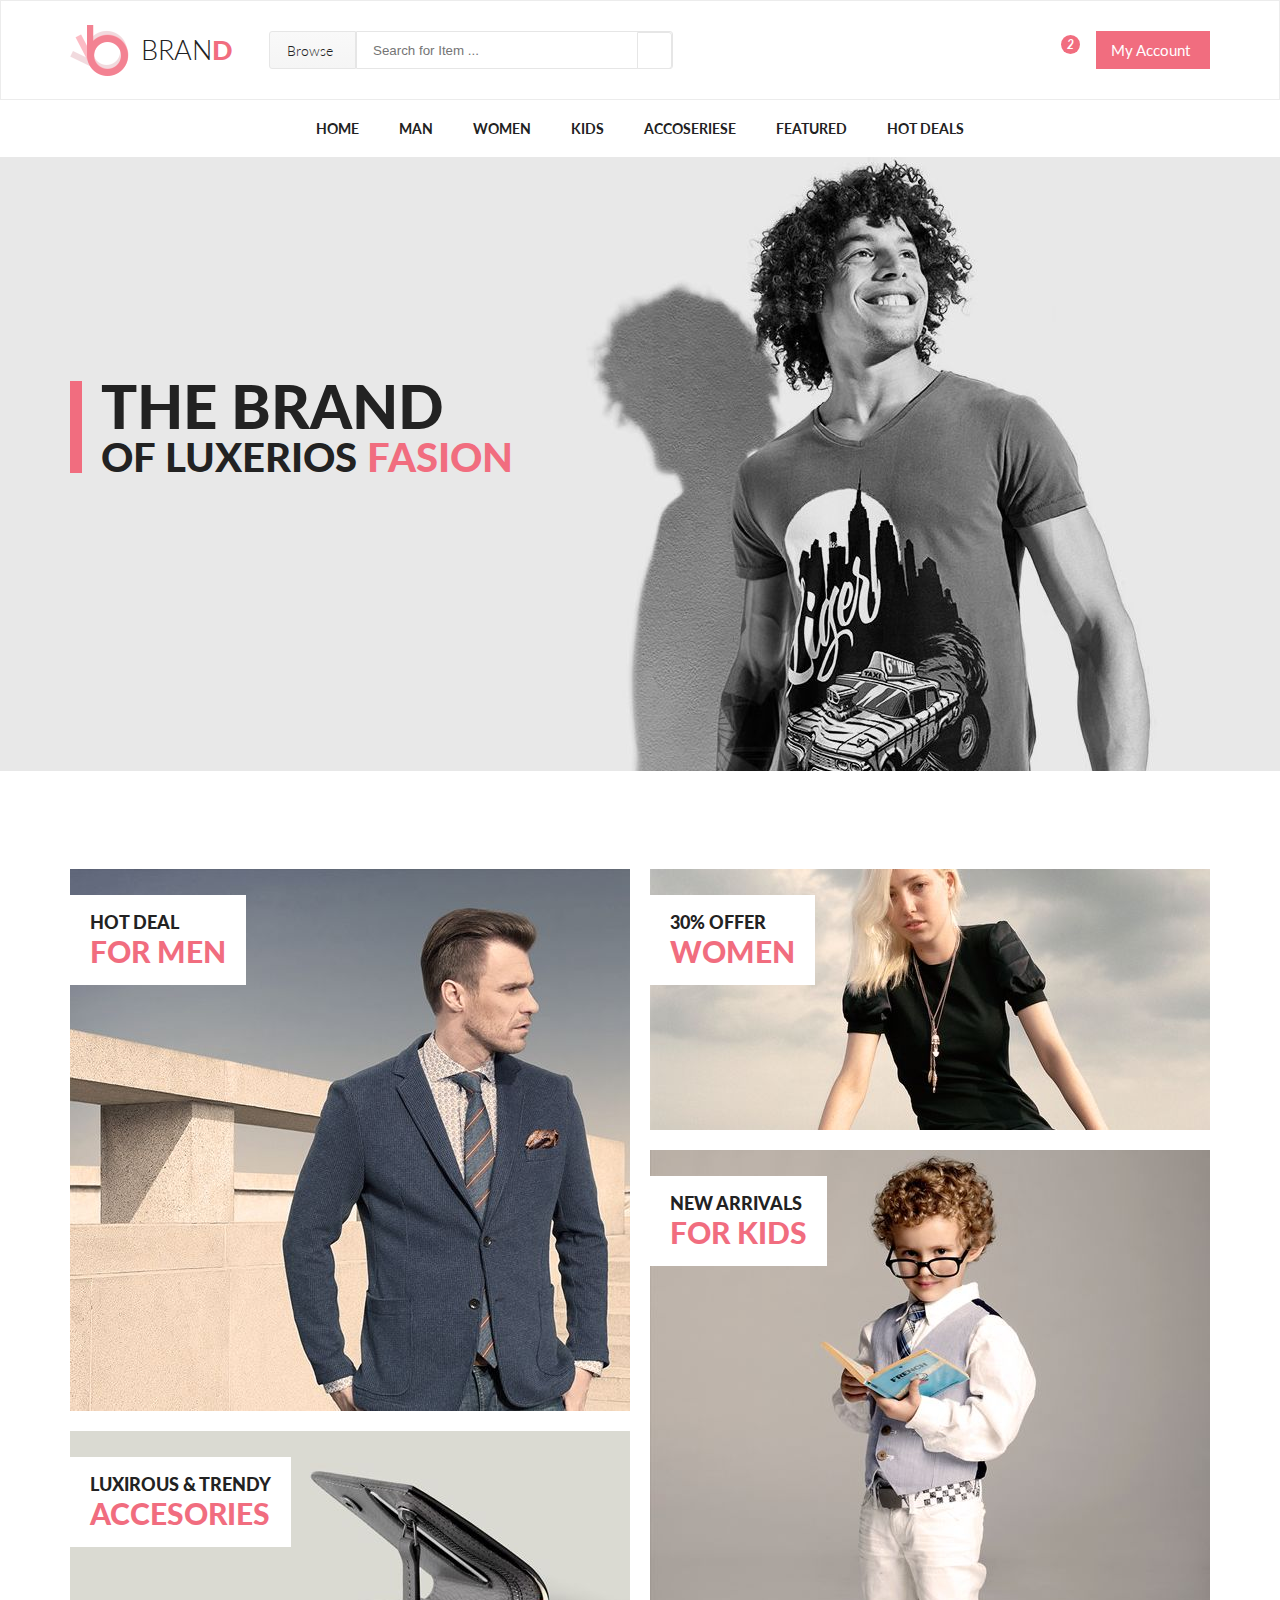
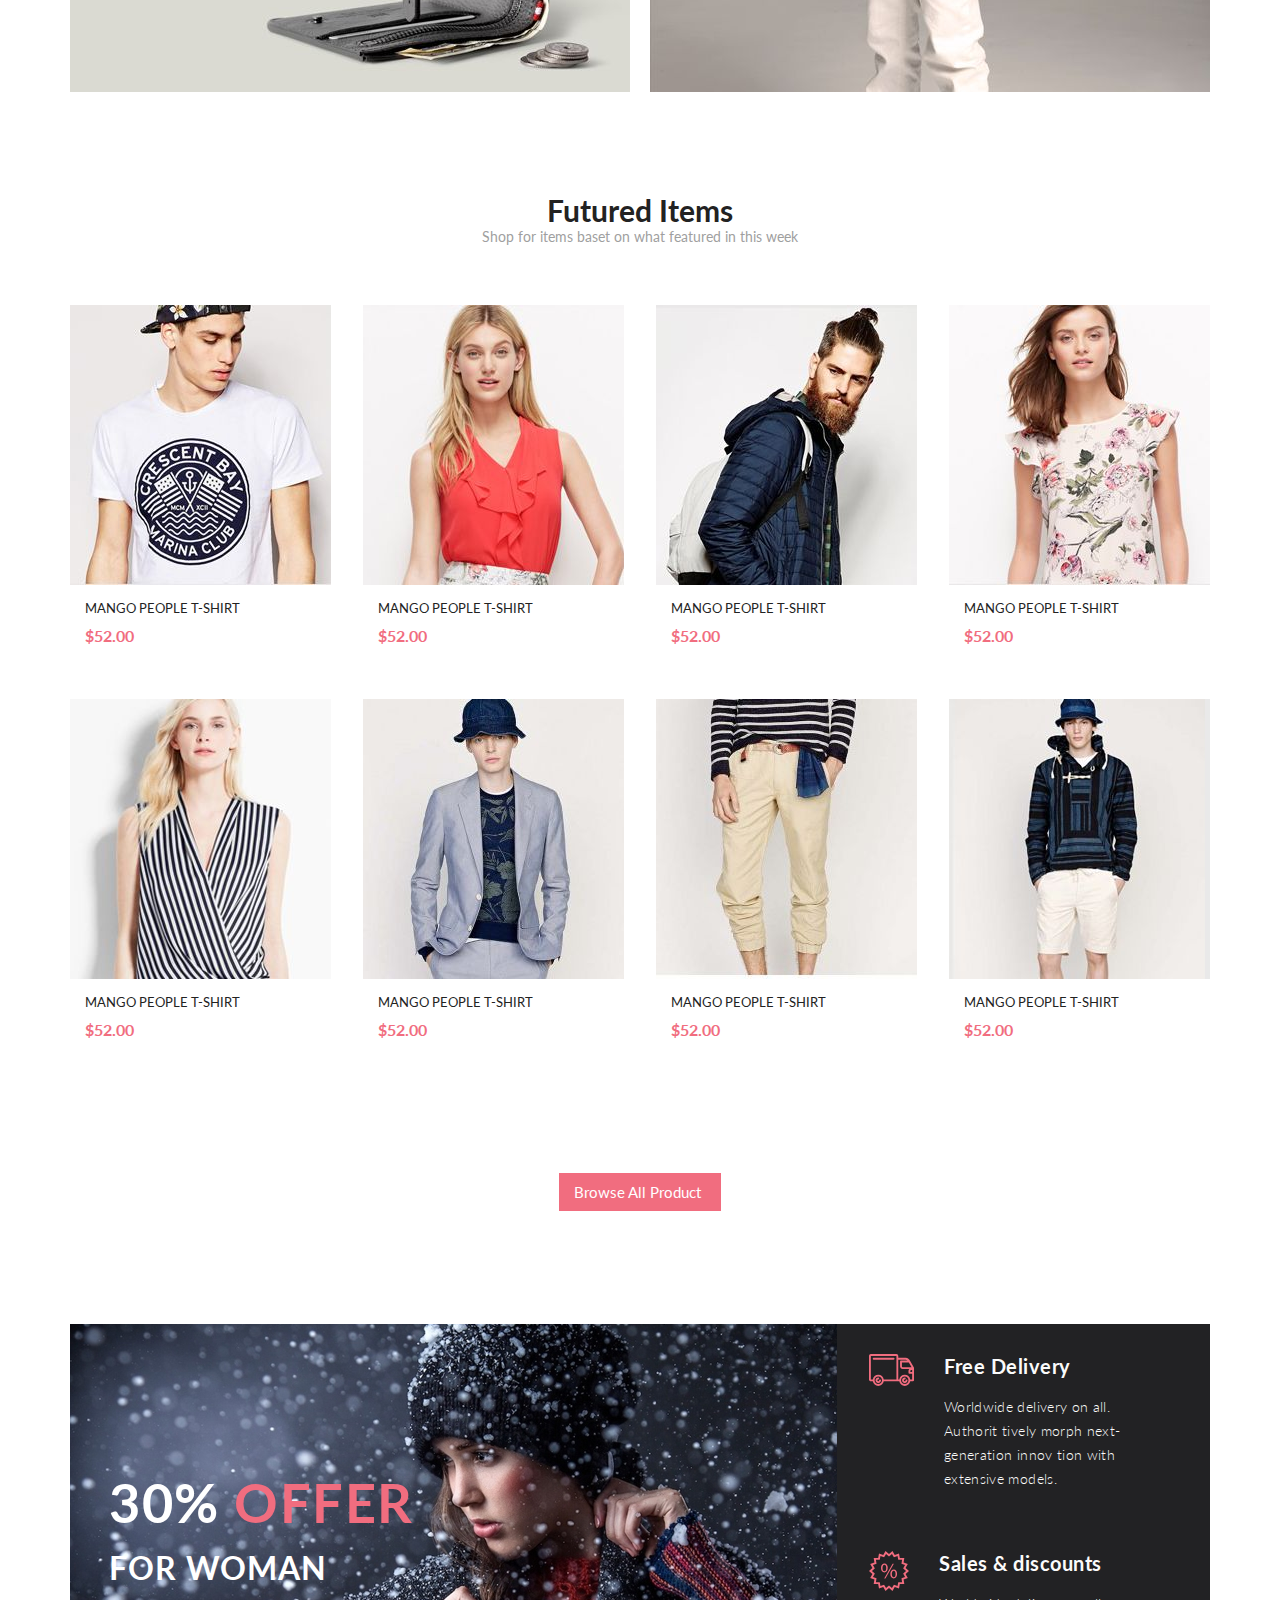
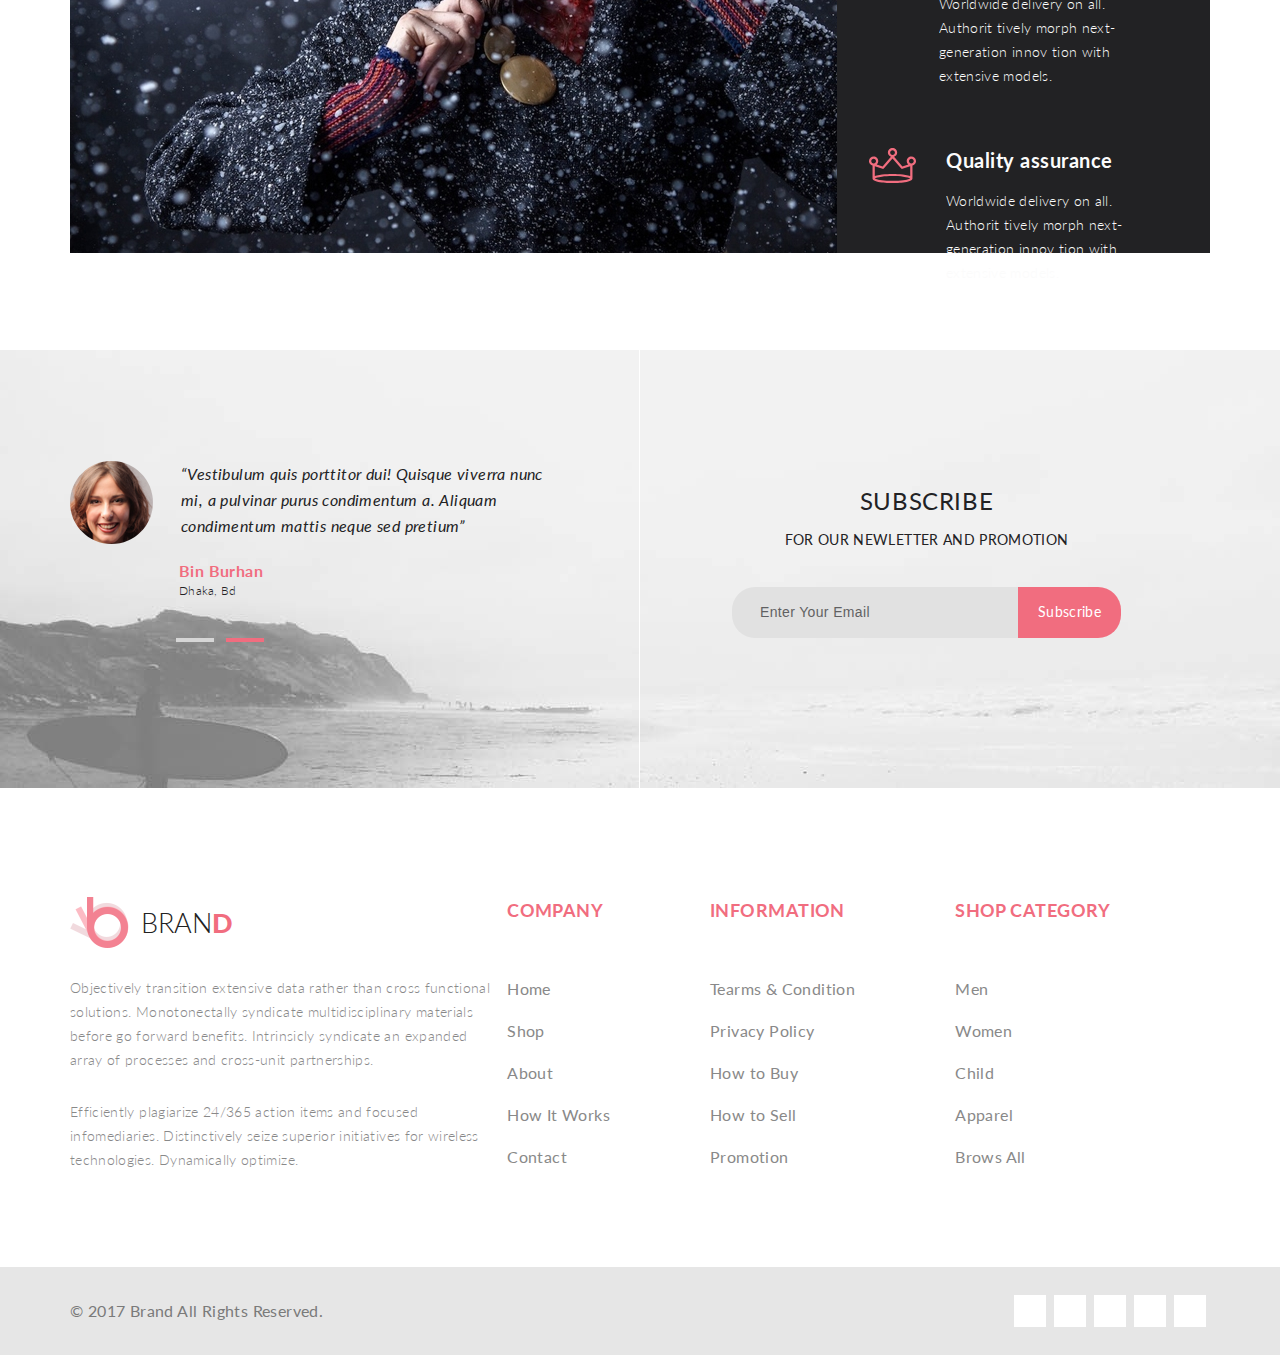
<file: berdnikovsergey-shop-html5-css3-normal/index.html>
<!DOCTYPE html>
<html lang="en">

<head>
    <meta charset="UTF-8">
    <title>project-1</title>
    <link rel="stylesheet" href="https://use.fontawesome.com/releases/v5.6.1/css/all.css" integrity="sha384-gfdkjb5BdAXd+lj+gudLWI+BXq4IuLW5IT+brZEZsLFm++aCMlF1V92rMkPaX4PP" crossorigin="anonymous">
    <link rel="stylesheet" href="css/style.css">
</head>

<body>
    <!--block header-->
    <header class="header">
        <div class="container header-flex">
            <div class="header-left">
                <a class="logo" href="#"><img src="image/logo.png" alt="logo">Bran<span class="pink bold">d</span></a>
                <form class="header-form" action="#">
                    <div class="form-btn-browse btn-text-center {
">Browse<i class="fas fa-caret-down"></i>
                        <div class="subMenu-browse">
                            <h2 class="browse-h2">Women</h2>
                            <ul class="browse-list">
                                <li class="browse-li"><a href="#" class="browse-link">Dresses</a></li>
                                <li class="browse-li"><a href="#" class="browse-link">Tops</a></li>
                                <li class="browse-li"><a href="#" class="browse-link">Sweaters/Knits</a></li>
                                <li class="browse-li"><a href="#" class="browse-link">Jackets/Coats</a></li>
                                <li class="browse-li"><a href="#" class="browse-link">Blazers</a></li>
                                <li class="browse-li"><a href="#" class="browse-link">Denim</a></li>
                                <li class="browse-li"><a href="#" class="browse-link">Leggings/Pants</a></li>
                                <li class="browse-li"><a href="#" class="browse-link">Skirts/Shorts</a></li>
                            </ul>
                            <h2 class="browse-h2">Men</h2>
                            <ul class="browse-list">
                                <li class="browse-li"><a href="#" class="browse-link">Tees/Tank tops</a></li>
                                <li class="browse-li"><a href="#" class="browse-link">Shirts/Polos</a></li>
                                <li class="browse-li"><a href="#" class="browse-link">Sweaters</a></li>
                                <li class="browse-li"><a href="#" class="browse-link">Sweatshirts/Hoodies</a></li>
                                <li class="browse-li"><a href="#" class="browse-link">Blazers</a></li>
                                <li class="browse-li"><a href="#" class="browse-link">Jackets/vests</a></li>
                            </ul>
                        </div>
                    </div>
                    <input class="form-search" type="text" placeholder="Search for Item ...">
                    <button class="btn-search-text"><i class="fas fa-search"></i></button>
                </form>
            </div>
            <div class="header-right">
                <div class="shoppingCart" ><i class="fas fa-shopping-cart"><span class="shoppingCart-viewCountProduct">2</span></i>

                    <div class="subMenu-shoppingCart">
                        <div class="subMenuShopingCart-arrowUp"></div>
                        <ul class="subMenuShoppingCart-products">
                            <li class="subMenuShoppingCart-li">
                                <img src="image/subMenuCart/subMenuCart-product-man.jpg" alt="product" class="subMenuShoppingCart-img">
                                <div class="subMenuShoppingCart-box">
                                    <a href="pages/single.html" class="subMenuShoppingCart-h2">Rebox Zane</a>
                                    <div class="subMenuShoppingCart-starsBox">
                                        <i class="fas fa-star"></i><i class="fas fa-star"></i><i class="fas fa-star"></i><i class="fas fa-star"></i><i class="fas fa-star-half-alt"></i>
                                    </div>
                                    <div class="subMenuShoppingCart-CountPrice">
                                        <span class="subMenuShoppingCart-count">1</span>&nbsp;x&nbsp;
                                        <span class="subMenuShoppingCart-price">$250</span>
                                    </div>
                                </div>
                                <i class="fas fa-times-circle"></i>
                            </li>
                            <li  class="subMenuShoppingCart-li">
                                <img src="image/subMenuCart/subMenuCart-product-wuman.jpg" alt="product" class="subMenuShoppingCart-img">
                                <div class="subMenuShoppingCart-box">
                                    <a href="pages/single.html" class="subMenuShoppingCart-h2">Rebox Zane</a>
                                     <div class="subMenuShoppingCart-starsBox">
                                        <i class="fas fa-star"></i><i class="fas fa-star"></i><i class="fas fa-star"></i><i class="fas fa-star"></i><i class="fas fa-star-half-alt"></i>
                                    </div>
                                    <div class="subMenuShoppingCart-CountPrice">
                                        <span class="subMenuShoppingCart-count">1</span>&nbsp;x&nbsp;
                                        <span class="subMenuShoppingCart-price">$250</span>
                                    </div>
                                </div>
                                <i class="fas fa-times-circle"></i>
                            </li>
                        </ul>
                        <div class="subMenuShoppingCart-totalPrice">
                            <div class="subMenuShoppingCartTotalPrice-name">Total</div>
                            <div class="subMenuShoppingCartTotalprice-price">$500.00</div>
                        </div>
                        <a href="pages/checkout.html" class="subMenuShoppingCart-btnCheckout">Checkout</a>
                        <a href="pages/shopingCart.html" class="subMenuShoppingCart-btnGoToCart">Go to cart</a>
                    </div>
                </div>
                <a class="btn" href="#">My Account<i class="fas fa-caret-down"></i></a>
            </div>
        </div>
    </header>
    <!--end block header-->

    <!--block site navigation-->
    <nav class="navigation">
        <div class="container">
            <ul class="menu">
                <li class="menu-list"><a href="index.html" class="menu-link">Home</a></li>
                <!--items Man -->
                <li class="menu-list"><a href="pages/product.html" class="menu-link">Man</a>
                    <div class="drop">
                        <div class="drop-flex">
                            <h3 class="drop-h3">Man</h3>
                            <ul class="drop-menu">
                                <li class="drop-list"><a href="#" class="drop-link">Dresses</a></li>
                                <li class="drop-list"><a href="#" class="drop-link">Tops</a></li>
                                <li class="drop-list"><a href="#" class="drop-link">Sweaters/Knits</a></li>
                                <li class="drop-list"><a href="#" class="drop-link">Jackets/Coats</a></li>
                                <li class="drop-list"><a href="#" class="drop-link">Blazers</a></li>
                                <li class="drop-list"><a href="#" class="drop-link">Denim</a></li>
                                <li class="drop-list"><a href="#" class="drop-link">Leggings/Pants</a></li>
                                <li class="drop-list"><a href="#" class="drop-link">Skirts/Shorts</a></li>
                                <li class="drop-list"><a href="#" class="drop-link">Accessories </a></li>
                            </ul>
                        </div>
                        <div class="drop-flex">
                            <h3 class="drop-h3">Man</h3>
                            <ul class="drop-menu">
                                <li class="drop-list"><a href="#" class="drop-link">Dresses</a></li>
                                <li class="drop-list"><a href="#" class="drop-link">Tops</a></li>
                                <li class="drop-list"><a href="#" class="drop-link">Sweaters/Knits</a></li>
                                <li class="drop-list"><a href="#" class="drop-link">Jackets/Coats</a></li>
                            </ul>
                            <h3 class="drop-h3">Man</h3>
                            <ul class="drop-menu">
                                <li class="drop-list"><a href="#" class="drop-link">Dresses</a></li>
                                <li class="drop-list"><a href="#" class="drop-link">Tops</a></li>
                                <li class="drop-list"><a href="#" class="drop-link">Sweaters/Knits</a></li>
                            </ul>
                        </div> 
                        <div class="drop-flex">
                            <h3 class="drop-h3">Man</h3>
                            <ul class="drop-menu">
                                <li class="drop-list"><a href="#" class="drop-link">Dresses</a></li>
                                <li class="drop-list"><a href="#" class="drop-link">Tops</a></li>
                                <li class="drop-list"><a href="#" class="drop-link">Sweaters/Knits</a></li>
                                <li class="drop-list"><a href="#" class="drop-link">Jackets/Coats</a></li>
                               <li class="drop-list"><a href="#" class="drop-link"><img class="drop-img-sale" src="image/maga-submenu/super-sale.jpg" alt="sale"></a></li>
                            </ul>
                        </div>     
                    </div>
                </li>
                <!--items Women-->
                <li class="menu-list"><a href="pages/product.html" class="menu-link">Women</a>  
                   <div class="drop drop-womanPosition">
                        <div class="drop-flex">
                            <h3 class="drop-h3">Women</h3>
                            <ul class="drop-menu">
                                <li class="drop-list"><a href="#" class="drop-link">Dresses</a></li>
                                <li class="drop-list"><a href="#" class="drop-link">Tops</a></li>
                                <li class="drop-list"><a href="#" class="drop-link">Sweaters/Knits</a></li>
                                <li class="drop-list"><a href="#" class="drop-link">Jackets/Coats</a></li>
                                <li class="drop-list"><a href="#" class="drop-link">Blazers</a></li>
                                <li class="drop-list"><a href="#" class="drop-link">Denim</a></li>
                                <li class="drop-list"><a href="#" class="drop-link">Leggings/Pants</a></li>
                                <li class="drop-list"><a href="#" class="drop-link">Skirts/Shorts</a></li>
                                <li class="drop-list"><a href="#" class="drop-link">Accessories </a></li>
                            </ul>
                        </div>
                        <div class="drop-flex">
                            <h3 class="drop-h3">Women</h3>
                            <ul class="drop-menu">
                                <li class="drop-list"><a href="#" class="drop-link">Dresses</a></li>
                                <li class="drop-list"><a href="#" class="drop-link">Tops</a></li>
                                <li class="drop-list"><a href="#" class="drop-link">Sweaters/Knits</a></li>
                                <li class="drop-list"><a href="#" class="drop-link">Jackets/Coats</a></li>
                            </ul>
                            <h3 class="drop-h3">Women</h3>
                            <ul class="drop-menu">
                                <li class="drop-list"><a href="#" class="drop-link">Dresses</a></li>
                                <li class="drop-list"><a href="#" class="drop-link">Tops</a></li>
                                <li class="drop-list"><a href="#" class="drop-link">Sweaters/Knits</a></li>
                            </ul>
                        </div> 
                        <div class="drop-flex">
                            <h3 class="drop-h3">Women</h3>
                            <ul class="drop-menu">
                                <li class="drop-list"><a href="#" class="drop-link">Dresses</a></li>
                                <li class="drop-list"><a href="#" class="drop-link">Tops</a></li>
                                <li class="drop-list"><a href="#" class="drop-link">Sweaters/Knits</a></li>
                                <li class="drop-list"><a href="#" class="drop-link">Jackets/Coats</a></li>
                               <li class="drop-list"><a href="#" class="drop-link"><img class="drop-img-sale" src="image/maga-submenu/super-sale.jpg" alt="sale"></a></li>
                            </ul>
                        </div>     
                    </div>             
                </li>
                <!-- items  Kids -->
                <li class="menu-list"><a href="pages/product.html" class="menu-link">Kids</a>
                   <div class="drop drop-kids">
                        <div class="drop-flex">
                            <h3 class="drop-h3">Kids</h3>
                            <ul class="drop-menu">
                                <li class="drop-list"><a href="#" class="drop-link">Dresses</a></li>
                                <li class="drop-list"><a href="#" class="drop-link">Tops</a></li>
                                <li class="drop-list"><a href="#" class="drop-link">Sweaters/Knits</a></li>
                                <li class="drop-list"><a href="#" class="drop-link">Jackets/Coats</a></li>
                                <li class="drop-list"><a href="#" class="drop-link">Blazers</a></li>
                                <li class="drop-list"><a href="#" class="drop-link">Denim</a></li>
                                <li class="drop-list"><a href="#" class="drop-link">Leggings/Pants</a></li>
                                <li class="drop-list"><a href="#" class="drop-link">Skirts/Shorts</a></li>
                                <li class="drop-list"><a href="#" class="drop-link">Accessories </a></li>
                            </ul>
                        </div>
                        <div class="drop-flex">
                            <h3 class="drop-h3">Kids</h3>
                            <ul class="drop-menu">
                                <li class="drop-list"><a href="#" class="drop-link">Dresses</a></li>
                                <li class="drop-list"><a href="#" class="drop-link">Tops</a></li>
                                <li class="drop-list"><a href="#" class="drop-link">Sweaters/Knits</a></li>
                                <li class="drop-list"><a href="#" class="drop-link">Jackets/Coats</a></li>
                            </ul>
                            <h3 class="drop-h3">Kids</h3>
                            <ul class="drop-menu">
                                <li class="drop-list"><a href="#" class="drop-link">Dresses</a></li>
                                <li class="drop-list"><a href="#" class="drop-link">Tops</a></li>
                                <li class="drop-list"><a href="#" class="drop-link">Sweaters/Knits</a></li>
                            </ul>
                        </div> 
                        <div class="drop-flex">
                            <h3 class="drop-h3">Kids</h3>
                            <ul class="drop-menu">
                                <li class="drop-list"><a href="#" class="drop-link">Dresses</a></li>
                                <li class="drop-list"><a href="#" class="drop-link">Tops</a></li>
                                <li class="drop-list"><a href="#" class="drop-link">Sweaters/Knits</a></li>
                                <li class="drop-list"><a href="#" class="drop-link">Jackets/Coats</a></li>
                               <li class="drop-list"><a href="#" class="drop-link"><img class="drop-img-sale" src="image/maga-submenu/super-sale.jpg" alt="sale"></a></li>
                            </ul>
                        </div>     
                    </div>               
                </li>
                <!--items   Accoseriese-->
                <li class="menu-list"><a href="pages/product.html" class="menu-link">Accoseriese</a>
                   <div class="drop drop-accoseriese">
                        <div class="drop-flex">
                            <h3 class="drop-h3">Accoseriese</h3>
                            <ul class="drop-menu">
                                <li class="drop-list"><a href="#" class="drop-link">Dresses</a></li>
                                <li class="drop-list"><a href="#" class="drop-link">Tops</a></li>
                                <li class="drop-list"><a href="#" class="drop-link">Sweaters/Knits</a></li>
                                <li class="drop-list"><a href="#" class="drop-link">Jackets/Coats</a></li>
                                <li class="drop-list"><a href="#" class="drop-link">Blazers</a></li>
                                <li class="drop-list"><a href="#" class="drop-link">Denim</a></li>
                                <li class="drop-list"><a href="#" class="drop-link">Leggings/Pants</a></li>
                                <li class="drop-list"><a href="#" class="drop-link">Skirts/Shorts</a></li>
                                <li class="drop-list"><a href="#" class="drop-link">Accessories </a></li>
                            </ul>
                        </div>
                        <div class="drop-flex">
                            <h3 class="drop-h3">Accoseriese</h3>
                            <ul class="drop-menu">
                                <li class="drop-list"><a href="#" class="drop-link">Dresses</a></li>
                                <li class="drop-list"><a href="#" class="drop-link">Tops</a></li>
                                <li class="drop-list"><a href="#" class="drop-link">Sweaters/Knits</a></li>
                                <li class="drop-list"><a href="#" class="drop-link">Jackets/Coats</a></li>
                            </ul>
                            <h3 class="drop-h3">Accoseriese</h3>
                            <ul class="drop-menu">
                                <li class="drop-list"><a href="#" class="drop-link">Dresses</a></li>
                                <li class="drop-list"><a href="#" class="drop-link">Tops</a></li>
                                <li class="drop-list"><a href="#" class="drop-link">Sweaters/Knits</a></li>
                            </ul>
                        </div> 
                        <div class="drop-flex">
                            <h3 class="drop-h3">Accoseriese</h3>
                            <ul class="drop-menu">
                                <li class="drop-list"><a href="#" class="drop-link">Dresses</a></li>
                                <li class="drop-list"><a href="#" class="drop-link">Tops</a></li>
                                <li class="drop-list"><a href="#" class="drop-link">Sweaters/Knits</a></li>
                                <li class="drop-list"><a href="#" class="drop-link">Jackets/Coats</a></li>
                               <li class="drop-list"><a href="#" class="drop-link"><img class="drop-img-sale" src="image/maga-submenu/super-sale.jpg" alt="sale"></a></li>
                            </ul>
                        </div>     
                    </div>
                </li>
                <!--items  Featured -->
                <li class="menu-list"><a href="pages/product.html" class="menu-link">Featured</a>
                   <div class="drop drop-fearured">
                        <div class="drop-flex">
                            <h3 class="drop-h3">Featured</h3>
                            <ul class="drop-menu">
                                <li class="drop-list"><a href="#" class="drop-link">Dresses</a></li>
                                <li class="drop-list"><a href="#" class="drop-link">Tops</a></li>
                                <li class="drop-list"><a href="#" class="drop-link">Sweaters/Knits</a></li>
                                <li class="drop-list"><a href="#" class="drop-link">Jackets/Coats</a></li>
                                <li class="drop-list"><a href="#" class="drop-link">Blazers</a></li>
                                <li class="drop-list"><a href="#" class="drop-link">Denim</a></li>
                                <li class="drop-list"><a href="#" class="drop-link">Leggings/Pants</a></li>
                                <li class="drop-list"><a href="#" class="drop-link">Skirts/Shorts</a></li>
                                <li class="drop-list"><a href="#" class="drop-link">Accessories </a></li>
                            </ul>
                        </div>
                        <div class="drop-flex">
                            <h3 class="drop-h3">Featured</h3>
                            <ul class="drop-menu">
                                <li class="drop-list"><a href="#" class="drop-link">Dresses</a></li>
                                <li class="drop-list"><a href="#" class="drop-link">Tops</a></li>
                                <li class="drop-list"><a href="#" class="drop-link">Sweaters/Knits</a></li>
                                <li class="drop-list"><a href="#" class="drop-link">Jackets/Coats</a></li>
                            </ul>
                            <h3 class="drop-h3">Featured</h3>
                            <ul class="drop-menu">
                                <li class="drop-list"><a href="#" class="drop-link">Dresses</a></li>
                                <li class="drop-list"><a href="#" class="drop-link">Tops</a></li>
                                <li class="drop-list"><a href="#" class="drop-link">Sweaters/Knits</a></li>
                            </ul>
                        </div> 
                        <div class="drop-flex">
                            <h3 class="drop-h3">Featured</h3>
                            <ul class="drop-menu">
                                <li class="drop-list"><a href="#" class="drop-link">Dresses</a></li>
                                <li class="drop-list"><a href="#" class="drop-link">Tops</a></li>
                                <li class="drop-list"><a href="#" class="drop-link">Sweaters/Knits</a></li>
                                <li class="drop-list"><a href="#" class="drop-link">Jackets/Coats</a></li>
                               <li class="drop-list"><a href="#" class="drop-link"><img class="drop-img-sale" src="image/maga-submenu/super-sale.jpg" alt="sale"></a></li>
                            </ul>
                        </div>     
                    </div>
                </li>
                <!--items Hot Deals -->
                <li class="menu-list"><a href="pages/product.html" class="menu-link">Hot Deals</a>
                   <div class="drop drop-hotDeals">
                        <div class="drop-flex">
                            <h3 class="drop-h3">Hot Deals</h3>
                            <ul class="drop-menu">
                                <li class="drop-list"><a href="#" class="drop-link">Dresses</a></li>
                                <li class="drop-list"><a href="#" class="drop-link">Tops</a></li>
                                <li class="drop-list"><a href="#" class="drop-link">Sweaters/Knits</a></li>
                                <li class="drop-list"><a href="#" class="drop-link">Jackets/Coats</a></li>
                                <li class="drop-list"><a href="#" class="drop-link">Blazers</a></li>
                                <li class="drop-list"><a href="#" class="drop-link">Denim</a></li>
                                <li class="drop-list"><a href="#" class="drop-link">Leggings/Pants</a></li>
                                <li class="drop-list"><a href="#" class="drop-link">Skirts/Shorts</a></li>
                                <li class="drop-list"><a href="#" class="drop-link">Accessories </a></li>
                            </ul>
                        </div>
                        <div class="drop-flex">
                            <h3 class="drop-h3">Hot Deals</h3>
                            <ul class="drop-menu">
                                <li class="drop-list"><a href="#" class="drop-link">Dresses</a></li>
                                <li class="drop-list"><a href="#" class="drop-link">Tops</a></li>
                                <li class="drop-list"><a href="#" class="drop-link">Sweaters/Knits</a></li>
                                <li class="drop-list"><a href="#" class="drop-link">Jackets/Coats</a></li>
                            </ul>
                            <h3 class="drop-h3">Hot Deals</h3>
                            <ul class="drop-menu">
                                <li class="drop-list"><a href="#" class="drop-link">Dresses</a></li>
                                <li class="drop-list"><a href="#" class="drop-link">Tops</a></li>
                                <li class="drop-list"><a href="#" class="drop-link">Sweaters/Knits</a></li>
                            </ul>
                        </div> 
                        <div class="drop-flex">
                            <h3 class="drop-h3">Hot Deals</h3>
                            <ul class="drop-menu">
                                <li class="drop-list"><a href="#" class="drop-link">Dresses</a></li>
                                <li class="drop-list"><a href="#" class="drop-link">Tops</a></li>
                                <li class="drop-list"><a href="#" class="drop-link">Sweaters/Knits</a></li>
                                <li class="drop-list"><a href="#" class="drop-link">Jackets/Coats</a></li>
                               <li class="drop-list"><a href="#" class="drop-link"><img class="drop-img-sale" src="image/maga-submenu/super-sale.jpg" alt="sale"></a></li>
                            </ul>
                        </div>     
                    </div>
                </li>
            </ul>
        </div>
    </nav>
    <!-- end block site navigation-->

    <!--block promo-->
    <div class="promo">
        <div class="container promo-content">
            <div class="promo-text">
                <h2 class="promo-h2">
                    The brand
                </h2>
                <h3 class="promo-h3">
                    of luxerios <span class="pink">fasion</span>
                </h3>
            </div>
        </div>
    </div>
    <!--end block promo-->

    <!--block categories-->
    <div class="categories">
        <div class="container">
            <div class="offers">
                <a href="pages/product.html">
                    <div class="block block-big" style="background-image: url('image/forMen.jpg')">
                        <div class="category-text">
                            <h3 class="category-h3">Hot deal</h3>
                            <h2 class="category-h2">For men</h2>
                        </div>
                    </div>
                </a>
                <a href="pages/product.html">
                    <div class="block block-mini" style="background-image: url('image/accesories.jpg')">
                        <div class="category-text">
                            <h3 class="category-h3">Luxirous &amp; Trendy</h3>
                            <h2 class="category-h2">Accesories</h2>
                        </div>
                    </div>
                </a>
                <a href="pages/product.html">
                    <div class="block block-mini" style="background-image: url('image/women.jpg')">
                        <div class="category-text">
                            <h3 class="category-h3">30% Offer</h3>
                            <h2 class="category-h2">Women</h2>
                        </div>
                    </div>
                </a>
                <a href="pages/product.html">
                    <div class="block block-big" style="background-image: url('image/forKinds.jpg')">
                        <div class="category-text">
                            <h3 class="category-h3">New arrivals</h3>
                            <h2 class="category-h2">For kids</h2>
                        </div>
                    </div>
                </a>
            </div>
        </div>
    </div>
    <!--end block categories-->

    <!--block product-->
    <section class="products">
        <div class="container ">
            <header class="product-header">
                <h2 class="product-header-h2">Futured Items</h2>
                <h3 class="product-header-h3">Shop for items baset on what featured in this week</h3>
            </header>
            <div class="product-box">
                <div class="product-flex">
                    <a href="pages/single.html" class="product">
                        <div class="product-img" style="background-image: url('image/product-1.jpg');">
                        </div>
                        <div class="product-text">
                            <p class="product-name">Mango People T-shirt</p>
                            <div class="productPriseStar-box">
                            <div class="product-price">$52.00</div>
                                <div class="product-starsBox">
                                    <i class="fas fa-star"></i><i class="fas fa-star"></i><i class="fas fa-star"></i><i class="fas fa-star"></i><i class="fas fa-star"></i>
                                </div>
                            </div>   
                        </div>
                    </a>
                    <a href="#" class="add">Add to cart</a>
                </div>
                <div class="product-flex">
                    <a href="pages/single.html" class="product">
                        <div class="product-img" style="background-image: url('image/product-2.jpg');">
                        </div>
                        <div class="product-text">
                            <p class="product-name">Mango People T-shirt</p>
                            <div class="productPriseStar-box">
                                <div class="product-price">$52.00</div>
                                <div class="product-starsBox">
                                    <i class="fas fa-star"></i><i class="fas fa-star"></i><i class="fas fa-star"></i><i class="fas fa-star"></i><i class="fas fa-star"></i>
                                </div>
                            </div>   
                        </div>
                    </a>
                    <a href="#" class="add">Add to cart</a>
                </div>
                <div class="product-flex">
                    <a href="pages/single.html" class="product">
                        <div class="product-img" style="background-image: url('image/product-3.jpg');">
                        </div>
                        <div class="product-text">
                            <p class="product-name">Mango People T-shirt</p>
                            <div class="productPriseStar-box">
                                <div class="product-price">$52.00</div>
                                <div class="product-starsBox">
                                    <i class="fas fa-star"></i><i class="fas fa-star"></i><i class="fas fa-star"></i><i class="fas fa-star"></i><i class="fas fa-star"></i>
                                </div>
                            </div>   
                        </div>
                    </a>
                    <a href="#" class="add">Add to cart</a>
                </div>
                <div class="product-flex">
                    <a href="pages/single.html" class="product">
                        <div class="product-img" style="background-image: url('image/product-4.jpg');">
                        </div>
                        <div class="product-text">
                            <p class="product-name">Mango People T-shirt</p>
                            <div class="productPriseStar-box">
                                <div class="product-price">$52.00</div>
                                <div class="product-starsBox">
                                    <i class="fas fa-star"></i><i class="fas fa-star"></i><i class="fas fa-star"></i><i class="fas fa-star"></i><i class="fas fa-star"></i>
                                </div>
                            </div>   
                        </div>
                    </a>
                    <a href="#" class="add">Add to cart</a>
                </div>
                <div class="product-flex">
                    <a href="pages/single.html" class="product">
                        <div class="product-img" style="background-image: url('image/product-5.jpg');">
                        </div>
                        <div class="product-text">
                            <p class="product-name">Mango People T-shirt</p>
                            <div class="productPriseStar-box">
                                <div class="product-price">$52.00</div>
                                <div class="product-starsBox">
                                    <i class="fas fa-star"></i><i class="fas fa-star"></i><i class="fas fa-star"></i><i class="fas fa-star"></i><i class="fas fa-star"></i>
                                </div>
                            </div>   
                        </div>
                    </a>
                    <a href="#" class="add">Add to cart</a>
                </div>
                <div class="product-flex">
                    <a href="pages/single.html" class="product">
                        <div class="product-img" style="background-image: url('image/product-6.jpg');">
                        </div>
                        <div class="product-text">
                            <p class="product-name">Mango People T-shirt</p>
                            <div class="productPriseStar-box">
                                <div class="product-price">$52.00</div>
                                <div class="product-starsBox">
                                    <i class="fas fa-star"></i><i class="fas fa-star"></i><i class="fas fa-star"></i><i class="fas fa-star"></i><i class="fas fa-star"></i>
                                </div>
                            </div>   
                        </div>
                    </a>
                    <a href="#" class="add">Add to cart</a>
                </div>
                <div class="product-flex">
                    <a href="pages/single.html" class="product">
                        <div class="product-img" style="background-image: url('image/product-7.jpg');">
                        </div>
                        <div class="product-text">
                            <p class="product-name">Mango People T-shirt</p>
                            <div class="productPriseStar-box">
                                <div class="product-price">$52.00</div>
                                <div class="product-starsBox">
                                    <i class="fas fa-star"></i><i class="fas fa-star"></i><i class="fas fa-star"></i><i class="fas fa-star"></i><i class="fas fa-star"></i>
                                </div>
                            </div>   
                        </div>
                    </a>
                    <a href="#" class="add">Add to cart</a>
                </div>
                <div class="product-flex">
                    <a href="pages/single.html" class="product">
                        <div class="product-img" style="background-image: url('image/product-8.jpg');">
                        </div>
                        <div class="product-text">
                            <p class="product-name">Mango People T-shirt</p>
                            <div class="productPriseStar-box">
                                <div class="product-price">$52.00</div>
                                <div class="product-starsBox">
                                    <i class="fas fa-star"></i><i class="fas fa-star"></i><i class="fas fa-star"></i><i class="fas fa-star"></i><i class="fas fa-star"></i>
                                </div>
                            </div>   
                        </div>
                    </a>
                    <a href="#" class="add">Add to cart</a>
                </div>
            </div>
            <!--button show all blocks-->
            <div class="product-btnAll">
                <a class="btn btn-browseAll " href="#">Browse All Product<i class="fas fa-long-arrow-alt-right"></i></a>
            </div>
            <!--end button show all blocks-->
        </div>
    </section>
    <!--end block product-->

    <!--block offer-->
    <div class="offer">
        <div class="container">
            <div class="offer-box">
                <div class="offer-img" style="background-image: url('image/30offerForWomen.jpg')">
                    <div class="offer-img-text">
                        <h2 class="offer-img-h2">30% <span class="pink">Offer</span></h2>
                        <h3 class="offer-img-h3">For Woman</h3>
                    </div>
                </div>
                <div class="offer-block">
                    <ul>
                        <li>
                            <aside>
                                <img class="offer-block-img" src="image/FreeDelivery.svg" alt="Free Delivery">
                                <h2 class="offer-block-h2">Free Delivery</h2>
                                <p class="offer-block-p">Worldwide delivery on all. Authorit tively morph next-generation innov tion with extensive models.</p>
                            </aside>
                        </li>
                        <li>
                            <aside>
                                <img class="offer-block-img" src="image/salesDiscounts.svg" alt="Sales &#38; discounts">
                                <h2 class="offer-block-h2">Sales &#38; discounts</h2>
                                <p class="offer-block-p">Worldwide delivery on all. Authorit tively morph next-generation innov tion with extensive models.</p>
                            </aside>
                        </li>
                        <li>
                            <aside>
                                <img class="offer-block-img" src="image/qualityAssurance.svg" alt="Quality assurance">
                                <h2 class="offer-block-h2">Quality assurance</h2>
                                <p class="offer-block-p">Worldwide delivery on all. Authorit tively morph next-generation innov tion with extensive models.</p>
                            </aside>
                        </li>
                    </ul>
                </div>
            </div>
        </div>
    </div>
    <!--end block offer-->

    <!--subscribe block-->
    <div class="subscribe">
        <div class="container subscribe-flex">
            <div class="subscribe-box">
                <img src="image/subscribe-face-woman.png" alt="face-woman" class="subscribe-img">
                <p class="subscribe-p">“Vestibulum quis porttitor dui! Quisque viverra nunc mi, a pulvinar purus condimentum a. Aliquam condimentum mattis neque sed pretium”</p>
                <h2 class="subscribe-h2--author">Bin Burhan</h2>
                <h3 class="subscribe-h3--author">Dhaka, Bd</h3>
                <div class="slide-btn--box">
                    <div class="slide-btn"></div>
                    <div class="slide-btn slide-btn--active"></div>
                </div>
            </div>
            <div class="subscribe-form">
                <h2 class="subscribe-h2--form">Subscribe</h2>
                <h3 class="subscribe-h3--form">FOR OUR NEWLETTER AND PROMOTION</h3>
                <div class="subscribe-box--form">
                    <input type="email" placeholder="Enter Your Email" pattern="[^@]+@[^@]+\.[a-zA-Z]{2,6}" class="subscribe-email">
                    <a href="#" class="subscribe-form--btn">Subscribe</a>
                </div>
            </div>
        </div>
    </div>
    <!--subscribe block-->

    <!--footer-->
    <footer class="footer">
        <div class="container">
            <div class="footer-box">
                <div class="footer-info">
                    <div class="logo"><img src="image/logo.png" alt="logo">Bran<span class="pink bold">d</span></div>
                    <p class="info">
                        Objectively transition extensive data rather than cross functional solutions. Monotonectally syndicate multidisciplinary materials before go forward benefits. Intrinsicly syndicate an expanded array of processes and cross-unit partnerships.
                    </p>
                    <p class="info">
                        Efficiently plagiarize 24/365 action items and focused infomediaries.
                        Distinctively seize superior initiatives for wireless technologies. Dynamically optimize.
                    </p>
                </div>
                <nav class="footer-nav">            
                    <ul>
                        <li class="nav-list"><h2 class="footer-nav--h2">COMPANY</h2></li>
                        <li class="nav-list"><a class="nav-link" href="index.html">Home</a></li>
                        <li class="nav-list"><a class="nav-link" href="#">Shop</a></li>
                        <li class="nav-list"><a class="nav-link" href="#">About</a></li>
                        <li class="nav-list"><a class="nav-link" href="#">How It Works</a></li>
                        <li class="nav-list"><a class="nav-link" href="#">Contact</a></li>
                    </ul>                   
                    <ul>
                        <li class="nav-list"><h2 class="footer-nav--h2">INFORMATION</h2></li>
                        <li class="nav-list"><a class="nav-link" href="#">Tearms &amp; Condition</a></li>
                        <li class="nav-list"><a class="nav-link" href="#">Privacy Policy</a></li>
                        <li class="nav-list"><a class="nav-link" href="#">How to Buy</a></li>
                        <li class="nav-list"><a class="nav-link" href="#">How to Sell</a></li>
                        <li class="nav-list"><a class="nav-link" href="#">Promotion</a></li>
                    </ul>
                    
                    <ul>
                        <li class="nav-list"><h2 class="footer-nav--h2">SHOP CATEGORY</h2></li>
                        <li class="nav-list"><a class="nav-link" href="pages/product.html">Men</a></li>
                        <li class="nav-list"><a class="nav-link" href="pages/product.html">Women</a></li>
                        <li class="nav-list"><a class="nav-link" href="pages/product.html">Child</a></li>
                        <li class="nav-list"><a class="nav-link" href="#">Apparel</a></li>
                        <li class="nav-list"><a class="nav-link" href="#">Brows All</a></li>
                    </ul>
                </nav>
            </div>
        </div>
    </footer>
    <!--end footer-->

    <!--copifight-->
    <div class="copiright">
        <div class="container copyright-flex">
            <div class="copiright-info">&copy; 2017 Brand All Rights Reserved.</div>
            <div class="sicial-box">
                <a class="social-btn" href="#"><i class="fab fa-facebook-f"></i></a>
                <a class="social-btn" href="#"><i class="fab fa-twitter"></i></a>
                <a class="social-btn" href="#"><i class="fab fa-linkedin-in"></i></a>
                <a class="social-btn" href="#"><i class="fab fa-pinterest-p"></i></a>
                <a class="social-btn" href="#"><i class="fab fa-google-plus-g"></i></a>
            </div>
        </div>
    </div>
    <!--end copiright-->
</body>

</html>
</file>
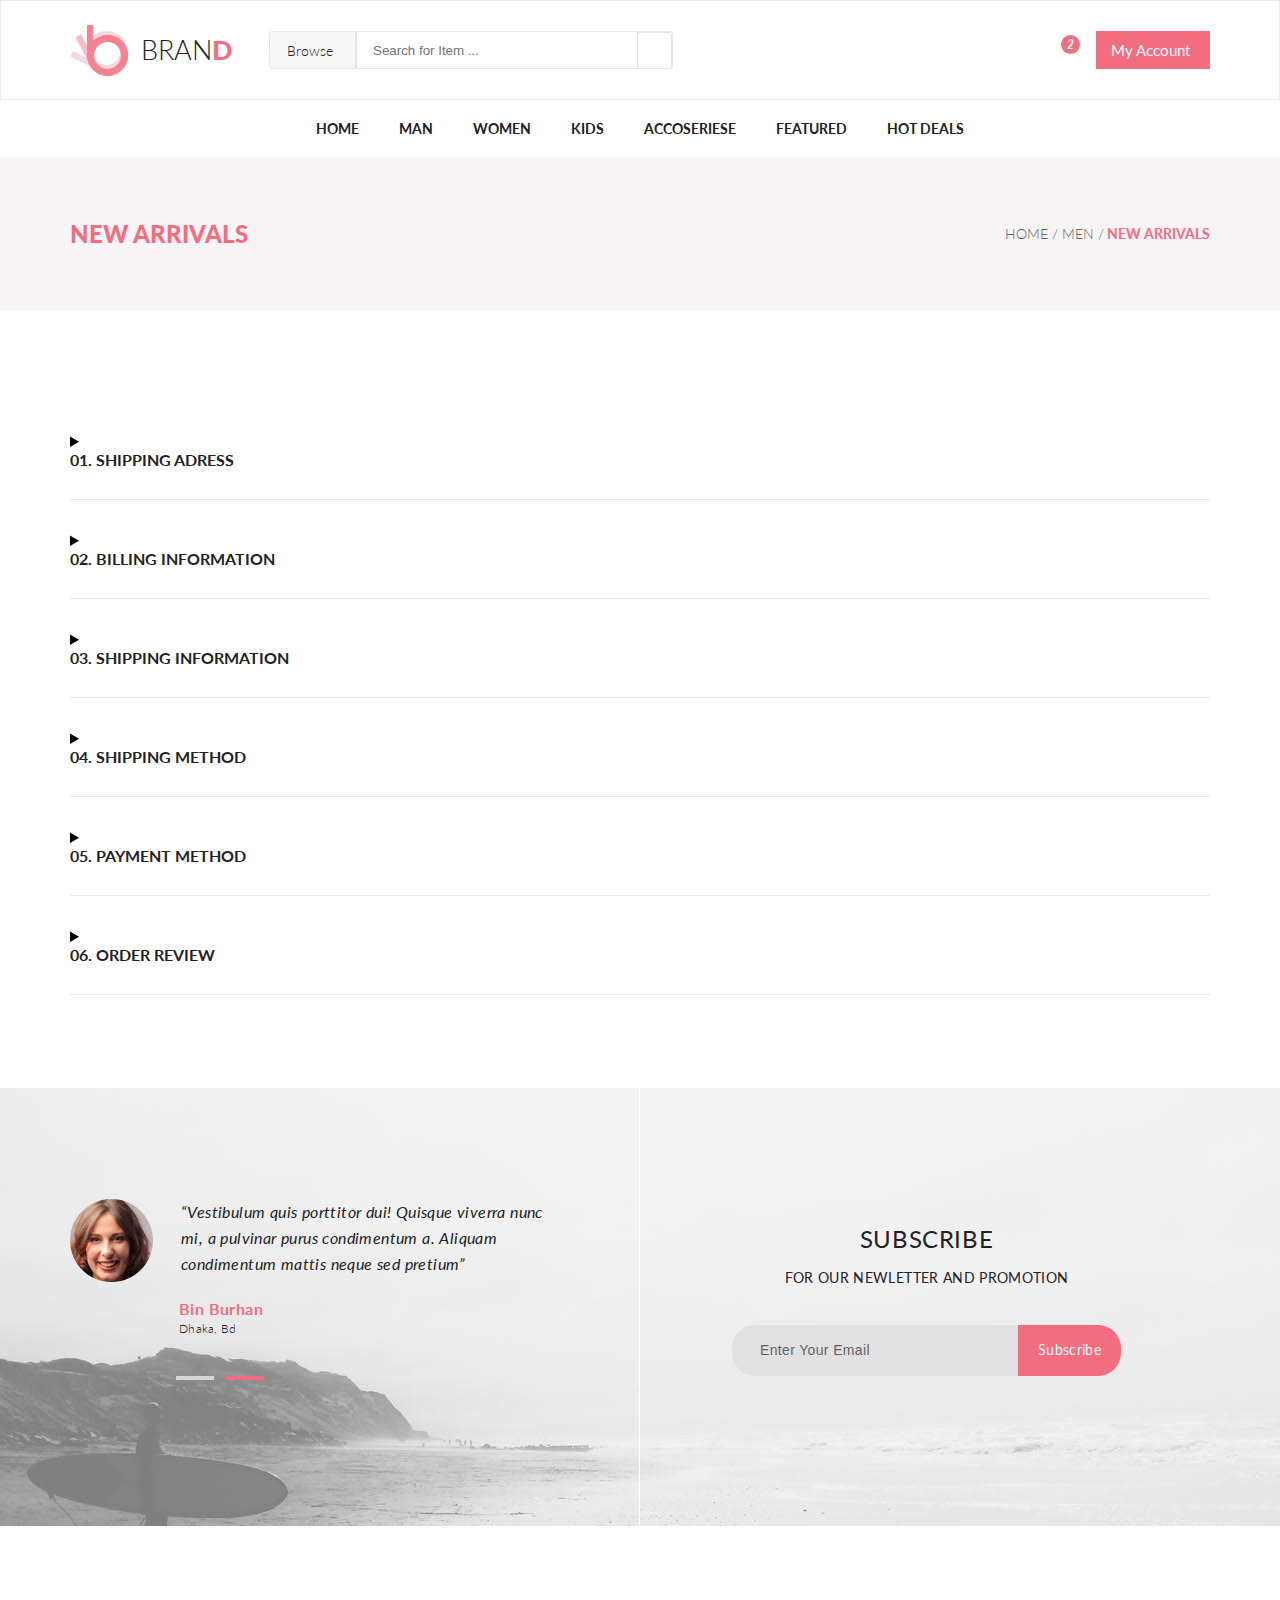
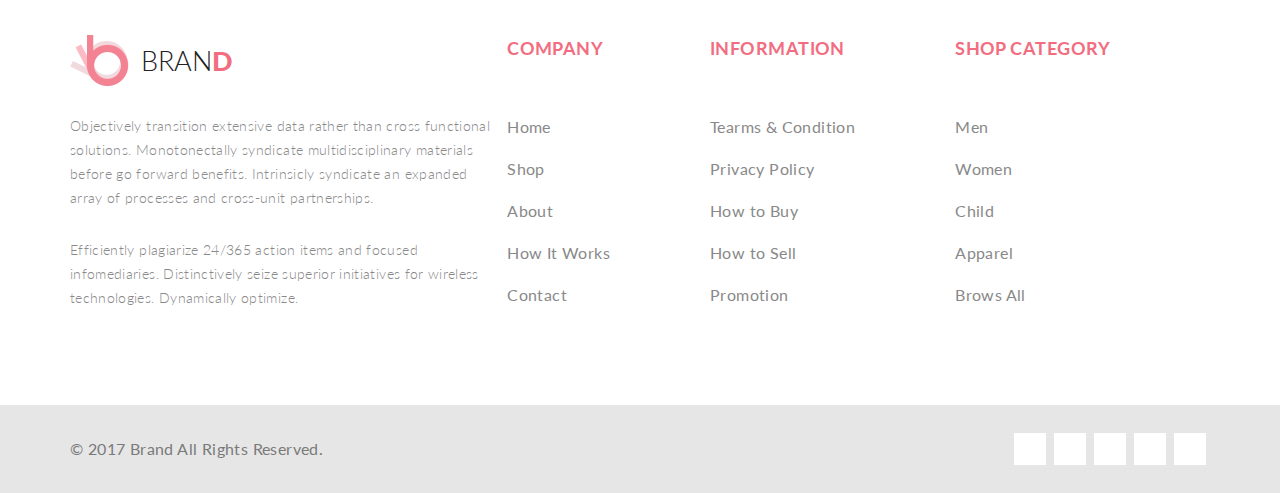
<file: berdnikovsergey-shop-html5-css3-normal/pages/checkout.html>
<!DOCTYPE html>
<html lang="en">

<head>
    <meta charset="UTF-8">
    <title>checkout</title>
    <link rel="stylesheet" href="https://use.fontawesome.com/releases/v5.6.1/css/all.css" integrity="sha384-gfdkjb5BdAXd+lj+gudLWI+BXq4IuLW5IT+brZEZsLFm++aCMlF1V92rMkPaX4PP" crossorigin="anonymous">
    <link rel="stylesheet" href="../css/style.css">
</head>

<body>
    <!--block header-->
    <header class="header">
        <div class="container header-flex">
            <div class="header-left">
                <a class="logo" href="../index.html"><img src="../image/logo.png" alt="logo">Bran<span class="pink bold">d</span></a>
                <form class="header-form" action="#">
                    <div class="form-btn-browse btn-text-center {
">Browse<i class="fas fa-caret-down"></i>
                    <div class="subMenu-browse">
                            <h2 class="browse-h2">Women</h2>
                            <ul class="browse-list">
                                <li class="browse-li"><a href="#" class="browse-link">Dresses</a></li>
                                <li class="browse-li"><a href="#" class="browse-link">Tops</a></li>
                                <li class="browse-li"><a href="#" class="browse-link">Sweaters/Knits</a></li>
                                <li class="browse-li"><a href="#" class="browse-link">Jackets/Coats</a></li>
                                <li class="browse-li"><a href="#" class="browse-link">Blazers</a></li>
                                <li class="browse-li"><a href="#" class="browse-link">Denim</a></li>
                                <li class="browse-li"><a href="#" class="browse-link">Leggings/Pants</a></li>
                                <li class="browse-li"><a href="#" class="browse-link">Skirts/Shorts</a></li>
                            </ul>
                             <h2 class="browse-h2">Men</h2>
                            <ul class="browse-list">
                                <li class="browse-li"><a href="#" class="browse-link">Tees/Tank tops</a></li>
                                <li class="browse-li"><a href="#" class="browse-link">Shirts/Polos</a></li>
                                <li class="browse-li"><a href="#" class="browse-link">Sweaters</a></li>
                                <li class="browse-li"><a href="#" class="browse-link">Sweatshirts/Hoodies</a></li>
                                <li class="browse-li"><a href="#" class="browse-link">Blazers</a></li>
                                <li class="browse-li"><a href="#" class="browse-link">Jackets/vests</a></li>
                            </ul>
                        </div>
                   </div>
                    <input class="form-search" type="text" placeholder="Search for Item ...">
                    <button class="btn-search-text"><i class="fas fa-search"></i></button>
                </form>
            </div>
            <div class="header-right">
                      <div class="shoppingCart" ><i class="fas fa-shopping-cart"><span class="shoppingCart-viewCountProduct">2</span></i>
                    <div class="subMenu-shoppingCart">
                        <div class="subMenuShopingCart-arrowUp"></div>
                        <ul class="subMenuShoppingCart-products">
                            <li class="subMenuShoppingCart-li">
                                <img src="../image/subMenuCart/subMenuCart-product-man.jpg" alt="product" class="subMenuShoppingCart-img">
                                <div class="subMenuShoppingCart-box">
                                    <a href="single.html" class="subMenuShoppingCart-h2">Rebox Zane</a>
                                    <div class="subMenuShoppingCart-starsBox">
                                        <i class="fas fa-star"></i><i class="fas fa-star"></i><i class="fas fa-star"></i><i class="fas fa-star"></i><i class="fas fa-star-half-alt"></i>
                                    </div>
                                    <div class="subMenuShoppingCart-CountPrice">
                                        <span class="subMenuShoppingCart-count">1</span>&nbsp;x&nbsp;
                                        <span class="subMenuShoppingCart-price">$250</span>
                                    </div>
                                </div>
                                <i class="fas fa-times-circle"></i>
                            </li>
                            <li  class="subMenuShoppingCart-li">
                                <img src="../image/subMenuCart/subMenuCart-product-wuman.jpg" alt="product" class="subMenuShoppingCart-img">
                                <div class="subMenuShoppingCart-box">
                                    <a href="single.html" class="subMenuShoppingCart-h2">Rebox Zane</a>
                                     <div class="subMenuShoppingCart-starsBox">
                                        <i class="fas fa-star"></i><i class="fas fa-star"></i><i class="fas fa-star"></i><i class="fas fa-star"></i><i class="fas fa-star-half-alt"></i>
                                    </div>
                                    <div class="subMenuShoppingCart-CountPrice">
                                        <span class="subMenuShoppingCart-count">1</span>&nbsp;x&nbsp;
                                        <span class="subMenuShoppingCart-price">$250</span>
                                    </div>
                                </div>
                                <i class="fas fa-times-circle"></i>
                            </li>
                        </ul>
                        <div class="subMenuShoppingCart-totalPrice">
                            <div class="subMenuShoppingCartTotalPrice-name">Total</div>
                            <div class="subMenuShoppingCartTotalprice-price">$500.00</div>
                        </div>
                        <a href="checkout.html" class="subMenuShoppingCart-btnCheckout">Checkout</a>
                        <a href="shopingCart.html" class="subMenuShoppingCart-btnGoToCart">Go to cart</a>
                    </div>
                </div>
                <a class="btn" href="#">My Account<i class="fas fa-caret-down"></i></a>
            </div>
        </div>
    </header>
    <!--end block header-->

    <!--block site navigation-->
     <nav class="navigation">
        <div class="container">
            <ul class="menu">
                <li class="menu-list"><a href="../index.html" class="menu-link">Home</a></li>
                <!--items Man -->
                <li class="menu-list"><a href="product.html" class="menu-link">Man</a>
                    <div class="drop">
                        <div class="drop-flex">
                            <h3 class="drop-h3">Man</h3>
                            <ul class="drop-menu">
                                <li class="drop-list"><a href="#" class="drop-link">Dresses</a></li>
                                <li class="drop-list"><a href="#" class="drop-link">Tops</a></li>
                                <li class="drop-list"><a href="#" class="drop-link">Sweaters/Knits</a></li>
                                <li class="drop-list"><a href="#" class="drop-link">Jackets/Coats</a></li>
                                <li class="drop-list"><a href="#" class="drop-link">Blazers</a></li>
                                <li class="drop-list"><a href="#" class="drop-link">Denim</a></li>
                                <li class="drop-list"><a href="#" class="drop-link">Leggings/Pants</a></li>
                                <li class="drop-list"><a href="#" class="drop-link">Skirts/Shorts</a></li>
                                <li class="drop-list"><a href="#" class="drop-link">Accessories </a></li>
                            </ul>
                        </div>
                        <div class="drop-flex">
                            <h3 class="drop-h3">Man</h3>
                            <ul class="drop-menu">
                                <li class="drop-list"><a href="#" class="drop-link">Dresses</a></li>
                                <li class="drop-list"><a href="#" class="drop-link">Tops</a></li>
                                <li class="drop-list"><a href="#" class="drop-link">Sweaters/Knits</a></li>
                                <li class="drop-list"><a href="#" class="drop-link">Jackets/Coats</a></li>
                            </ul>
                            <h3 class="drop-h3">Man</h3>
                            <ul class="drop-menu">
                                <li class="drop-list"><a href="#" class="drop-link">Dresses</a></li>
                                <li class="drop-list"><a href="#" class="drop-link">Tops</a></li>
                                <li class="drop-list"><a href="#" class="drop-link">Sweaters/Knits</a></li>
                            </ul>
                        </div> 
                        <div class="drop-flex">
                            <h3 class="drop-h3">Man</h3>
                            <ul class="drop-menu">
                                <li class="drop-list"><a href="#" class="drop-link">Dresses</a></li>
                                <li class="drop-list"><a href="#" class="drop-link">Tops</a></li>
                                <li class="drop-list"><a href="#" class="drop-link">Sweaters/Knits</a></li>
                                <li class="drop-list"><a href="#" class="drop-link">Jackets/Coats</a></li>
                               <li class="drop-list"><a href="#" class="drop-link"><img class="drop-img-sale" src="../image/maga-submenu/super-sale.jpg" alt="sale"></a></li>
                            </ul>
                        </div>     
                    </div>
                </li>
                <!--items Women-->
                <li class="menu-list"><a href="product.html" class="menu-link">Women</a>  
                   <div class="drop drop-womanPosition">
                        <div class="drop-flex">
                            <h3 class="drop-h3">Women</h3>
                            <ul class="drop-menu">
                                <li class="drop-list"><a href="#" class="drop-link">Dresses</a></li>
                                <li class="drop-list"><a href="#" class="drop-link">Tops</a></li>
                                <li class="drop-list"><a href="#" class="drop-link">Sweaters/Knits</a></li>
                                <li class="drop-list"><a href="#" class="drop-link">Jackets/Coats</a></li>
                                <li class="drop-list"><a href="#" class="drop-link">Blazers</a></li>
                                <li class="drop-list"><a href="#" class="drop-link">Denim</a></li>
                                <li class="drop-list"><a href="#" class="drop-link">Leggings/Pants</a></li>
                                <li class="drop-list"><a href="#" class="drop-link">Skirts/Shorts</a></li>
                                <li class="drop-list"><a href="#" class="drop-link">Accessories </a></li>
                            </ul>
                        </div>
                        <div class="drop-flex">
                            <h3 class="drop-h3">Women</h3>
                            <ul class="drop-menu">
                                <li class="drop-list"><a href="#" class="drop-link">Dresses</a></li>
                                <li class="drop-list"><a href="#" class="drop-link">Tops</a></li>
                                <li class="drop-list"><a href="#" class="drop-link">Sweaters/Knits</a></li>
                                <li class="drop-list"><a href="#" class="drop-link">Jackets/Coats</a></li>
                            </ul>
                            <h3 class="drop-h3">Women</h3>
                            <ul class="drop-menu">
                                <li class="drop-list"><a href="#" class="drop-link">Dresses</a></li>
                                <li class="drop-list"><a href="#" class="drop-link">Tops</a></li>
                                <li class="drop-list"><a href="#" class="drop-link">Sweaters/Knits</a></li>
                            </ul>
                        </div> 
                        <div class="drop-flex">
                            <h3 class="drop-h3">Women</h3>
                            <ul class="drop-menu">
                                <li class="drop-list"><a href="#" class="drop-link">Dresses</a></li>
                                <li class="drop-list"><a href="#" class="drop-link">Tops</a></li>
                                <li class="drop-list"><a href="#" class="drop-link">Sweaters/Knits</a></li>
                                <li class="drop-list"><a href="#" class="drop-link">Jackets/Coats</a></li>
                               <li class="drop-list"><a href="#" class="drop-link"><img class="drop-img-sale" src="../image/maga-submenu/super-sale.jpg" alt="sale"></a></li>
                            </ul>
                        </div>     
                    </div>             
                </li>
                <!-- items  Kids -->
                <li class="menu-list"><a href="product.html" class="menu-link">Kids</a>
                   <div class="drop drop-kids">
                        <div class="drop-flex">
                            <h3 class="drop-h3">Kids</h3>
                            <ul class="drop-menu">
                                <li class="drop-list"><a href="#" class="drop-link">Dresses</a></li>
                                <li class="drop-list"><a href="#" class="drop-link">Tops</a></li>
                                <li class="drop-list"><a href="#" class="drop-link">Sweaters/Knits</a></li>
                                <li class="drop-list"><a href="#" class="drop-link">Jackets/Coats</a></li>
                                <li class="drop-list"><a href="#" class="drop-link">Blazers</a></li>
                                <li class="drop-list"><a href="#" class="drop-link">Denim</a></li>
                                <li class="drop-list"><a href="#" class="drop-link">Leggings/Pants</a></li>
                                <li class="drop-list"><a href="#" class="drop-link">Skirts/Shorts</a></li>
                                <li class="drop-list"><a href="#" class="drop-link">Accessories </a></li>
                            </ul>
                        </div>
                        <div class="drop-flex">
                            <h3 class="drop-h3">Kids</h3>
                            <ul class="drop-menu">
                                <li class="drop-list"><a href="#" class="drop-link">Dresses</a></li>
                                <li class="drop-list"><a href="#" class="drop-link">Tops</a></li>
                                <li class="drop-list"><a href="#" class="drop-link">Sweaters/Knits</a></li>
                                <li class="drop-list"><a href="#" class="drop-link">Jackets/Coats</a></li>
                            </ul>
                            <h3 class="drop-h3">Kids</h3>
                            <ul class="drop-menu">
                                <li class="drop-list"><a href="#" class="drop-link">Dresses</a></li>
                                <li class="drop-list"><a href="#" class="drop-link">Tops</a></li>
                                <li class="drop-list"><a href="#" class="drop-link">Sweaters/Knits</a></li>
                            </ul>
                        </div> 
                        <div class="drop-flex">
                            <h3 class="drop-h3">Kids</h3>
                            <ul class="drop-menu">
                                <li class="drop-list"><a href="#" class="drop-link">Dresses</a></li>
                                <li class="drop-list"><a href="#" class="drop-link">Tops</a></li>
                                <li class="drop-list"><a href="#" class="drop-link">Sweaters/Knits</a></li>
                                <li class="drop-list"><a href="#" class="drop-link">Jackets/Coats</a></li>
                               <li class="drop-list"><a href="#" class="drop-link"><img class="drop-img-sale" src="../image/maga-submenu/super-sale.jpg" alt="sale"></a></li>
                            </ul>
                        </div>     
                    </div>               
                </li>
                <!--items   Accoseriese-->
                <li class="menu-list"><a href="product.html" class="menu-link">Accoseriese</a>
                   <div class="drop drop-accoseriese">
                        <div class="drop-flex">
                            <h3 class="drop-h3">Accoseriese</h3>
                            <ul class="drop-menu">
                                <li class="drop-list"><a href="#" class="drop-link">Dresses</a></li>
                                <li class="drop-list"><a href="#" class="drop-link">Tops</a></li>
                                <li class="drop-list"><a href="#" class="drop-link">Sweaters/Knits</a></li>
                                <li class="drop-list"><a href="#" class="drop-link">Jackets/Coats</a></li>
                                <li class="drop-list"><a href="#" class="drop-link">Blazers</a></li>
                                <li class="drop-list"><a href="#" class="drop-link">Denim</a></li>
                                <li class="drop-list"><a href="#" class="drop-link">Leggings/Pants</a></li>
                                <li class="drop-list"><a href="#" class="drop-link">Skirts/Shorts</a></li>
                                <li class="drop-list"><a href="#" class="drop-link">Accessories </a></li>
                            </ul>
                        </div>
                        <div class="drop-flex">
                            <h3 class="drop-h3">Accoseriese</h3>
                            <ul class="drop-menu">
                                <li class="drop-list"><a href="#" class="drop-link">Dresses</a></li>
                                <li class="drop-list"><a href="#" class="drop-link">Tops</a></li>
                                <li class="drop-list"><a href="#" class="drop-link">Sweaters/Knits</a></li>
                                <li class="drop-list"><a href="#" class="drop-link">Jackets/Coats</a></li>
                            </ul>
                            <h3 class="drop-h3">Accoseriese</h3>
                            <ul class="drop-menu">
                                <li class="drop-list"><a href="#" class="drop-link">Dresses</a></li>
                                <li class="drop-list"><a href="#" class="drop-link">Tops</a></li>
                                <li class="drop-list"><a href="#" class="drop-link">Sweaters/Knits</a></li>
                            </ul>
                        </div> 
                        <div class="drop-flex">
                            <h3 class="drop-h3">Accoseriese</h3>
                            <ul class="drop-menu">
                                <li class="drop-list"><a href="#" class="drop-link">Dresses</a></li>
                                <li class="drop-list"><a href="#" class="drop-link">Tops</a></li>
                                <li class="drop-list"><a href="#" class="drop-link">Sweaters/Knits</a></li>
                                <li class="drop-list"><a href="#" class="drop-link">Jackets/Coats</a></li>
                               <li class="drop-list"><a href="#" class="drop-link"><img class="drop-img-sale" src="../image/maga-submenu/super-sale.jpg" alt="sale"></a></li>
                            </ul>
                        </div>     
                    </div>
                </li>
                <!--items  Featured -->
                <li class="menu-list"><a href="product.html" class="menu-link">Featured</a>
                   <div class="drop drop-fearured">
                        <div class="drop-flex">
                            <h3 class="drop-h3">Featured</h3>
                            <ul class="drop-menu">
                                <li class="drop-list"><a href="#" class="drop-link">Dresses</a></li>
                                <li class="drop-list"><a href="#" class="drop-link">Tops</a></li>
                                <li class="drop-list"><a href="#" class="drop-link">Sweaters/Knits</a></li>
                                <li class="drop-list"><a href="#" class="drop-link">Jackets/Coats</a></li>
                                <li class="drop-list"><a href="#" class="drop-link">Blazers</a></li>
                                <li class="drop-list"><a href="#" class="drop-link">Denim</a></li>
                                <li class="drop-list"><a href="#" class="drop-link">Leggings/Pants</a></li>
                                <li class="drop-list"><a href="#" class="drop-link">Skirts/Shorts</a></li>
                                <li class="drop-list"><a href="#" class="drop-link">Accessories </a></li>
                            </ul>
                        </div>
                        <div class="drop-flex">
                            <h3 class="drop-h3">Featured</h3>
                            <ul class="drop-menu">
                                <li class="drop-list"><a href="#" class="drop-link">Dresses</a></li>
                                <li class="drop-list"><a href="#" class="drop-link">Tops</a></li>
                                <li class="drop-list"><a href="#" class="drop-link">Sweaters/Knits</a></li>
                                <li class="drop-list"><a href="#" class="drop-link">Jackets/Coats</a></li>
                            </ul>
                            <h3 class="drop-h3">Featured</h3>
                            <ul class="drop-menu">
                                <li class="drop-list"><a href="#" class="drop-link">Dresses</a></li>
                                <li class="drop-list"><a href="#" class="drop-link">Tops</a></li>
                                <li class="drop-list"><a href="#" class="drop-link">Sweaters/Knits</a></li>
                            </ul>
                        </div> 
                        <div class="drop-flex">
                            <h3 class="drop-h3">Featured</h3>
                            <ul class="drop-menu">
                                <li class="drop-list"><a href="#" class="drop-link">Dresses</a></li>
                                <li class="drop-list"><a href="#" class="drop-link">Tops</a></li>
                                <li class="drop-list"><a href="#" class="drop-link">Sweaters/Knits</a></li>
                                <li class="drop-list"><a href="#" class="drop-link">Jackets/Coats</a></li>
                               <li class="drop-list"><a href="#" class="drop-link"><img class="drop-img-sale" src="../image/maga-submenu/super-sale.jpg" alt="sale"></a></li>
                            </ul>
                        </div>     
                    </div>
                </li>
                <!--items Hot Deals -->
                <li class="menu-list"><a href="product.html" class="menu-link">Hot Deals</a>
                   <div class="drop drop-hotDeals">
                        <div class="drop-flex">
                            <h3 class="drop-h3">Hot Deals</h3>
                            <ul class="drop-menu">
                                <li class="drop-list"><a href="#" class="drop-link">Dresses</a></li>
                                <li class="drop-list"><a href="#" class="drop-link">Tops</a></li>
                                <li class="drop-list"><a href="#" class="drop-link">Sweaters/Knits</a></li>
                                <li class="drop-list"><a href="#" class="drop-link">Jackets/Coats</a></li>
                                <li class="drop-list"><a href="#" class="drop-link">Blazers</a></li>
                                <li class="drop-list"><a href="#" class="drop-link">Denim</a></li>
                                <li class="drop-list"><a href="#" class="drop-link">Leggings/Pants</a></li>
                                <li class="drop-list"><a href="#" class="drop-link">Skirts/Shorts</a></li>
                                <li class="drop-list"><a href="#" class="drop-link">Accessories </a></li>
                            </ul>
                        </div>
                        <div class="drop-flex">
                            <h3 class="drop-h3">Hot Deals</h3>
                            <ul class="drop-menu">
                                <li class="drop-list"><a href="#" class="drop-link">Dresses</a></li>
                                <li class="drop-list"><a href="#" class="drop-link">Tops</a></li>
                                <li class="drop-list"><a href="#" class="drop-link">Sweaters/Knits</a></li>
                                <li class="drop-list"><a href="#" class="drop-link">Jackets/Coats</a></li>
                            </ul>
                            <h3 class="drop-h3">Hot Deals</h3>
                            <ul class="drop-menu">
                                <li class="drop-list"><a href="#" class="drop-link">Dresses</a></li>
                                <li class="drop-list"><a href="#" class="drop-link">Tops</a></li>
                                <li class="drop-list"><a href="#" class="drop-link">Sweaters/Knits</a></li>
                            </ul>
                        </div> 
                        <div class="drop-flex">
                            <h3 class="drop-h3">Hot Deals</h3>
                            <ul class="drop-menu">
                                <li class="drop-list"><a href="#" class="drop-link">Dresses</a></li>
                                <li class="drop-list"><a href="#" class="drop-link">Tops</a></li>
                                <li class="drop-list"><a href="#" class="drop-link">Sweaters/Knits</a></li>
                                <li class="drop-list"><a href="#" class="drop-link">Jackets/Coats</a></li>
                               <li class="drop-list"><a href="#" class="drop-link"><img class="drop-img-sale" src="../image/maga-submenu/super-sale.jpg" alt="sale"></a></li>
                            </ul>
                        </div>     
                    </div>
                </li>
            </ul>
        </div>
    </nav>
    <!-- end block site navigation-->

    <!--new arrivals-->
    <div class="newArrivals">
        <div class="container newArrivals-flex">
            <div class="newArrivals-head">New Arrivals </div>
            <div class="newArrivals-breadcrums">
                <a href="../index.html">Home</a>&nbsp;/
                <a href="product.html">&nbsp;Men</a>&nbsp;/
                <a href="#" class="breadcrums--active">&nbsp;New Arrivals</a>
            </div>
        </div>
    </div>
    <!--end new arrivals-->

    <!--checkout block-->
    <div class="checkout">
        <div class="container">
            <!--01.Shipping Adress-->
            <div class="checkout-box">
                <details class="checkout-details">
                    <summary class="checkout-summary">
                        <h2 class="checkoutBox-h2">01. Shipping Adress</h2>
                    </summary>
                    <form class="checkoutBox-innerBox" action="#" method="post">
                        <div class="innerBox">
                            <h2 class="innerBox-h2">Check as a guest or register</h2>
                            <p class="innerBox-subText">Register with us for future convenience</p>
                            <label class="innerBox-label">
                                <input type="radio" class="innerBoxRegistre-radio" name="registr">
                                <span class="innerBox-radioCostom"></span>
                                <span class="innerBox-labelBox">checkout as guest</span>
                            </label><br>
                            <label class="innerBox-label">
                                <input type="radio" class="innerBoxRegistre-radio" name="registr" checked>
                                <span class="innerBox-radioCostom"></span>
                                <span class="innerBox-labelBox">register</span>
                            </label>
                            <h2 class="innerBox-h2">register and save time!</h2>
                            <p class="innerBox-subText">Register with us for future convenience</p>
                            <details class="innerBox-details">
                                <summary class="innerBox-sammary">Fast and easy checkout</summary>
                                <p>Lorem ipsum dolor sit amet, consectetur adipisicing elit. Et assumenda numquam, officia distinctio nostrum iste adipisci dolore suscipit sint dicta voluptas neque facilis similique facere.</p>
                            </details>
                            <details class="innerBox-details">
                                <summary class="innerBox-sammary">Easy access to your order history and status</summary>
                                <p>Lorem ipsum dolor sit amet, consectetur adipisicing elit. Voluptatem, possimus, nisi! Dolores fugiat quaerat ab voluptatum provident porro consequuntur! Adipisci eos inventore, dolore sint. Facilis.</p>
                            </details>
                            <a href="#" class="innerBox-btnContinue">Continue</a>
                        </div>
                        <div class="innerBox innerBox-paddingR">
                            <h2 class="innerBox-h2">Already registed?</h2>
                            <p class="innerBox-subText">Please log in below</p>
                            <label class="innerBox-labelInput">EMAIL ADDRESS
                                <span class="star">*</span>
                                <input type="email" required>
                            </label>
                            <label class="innerBox-labelInput">PASSWORD
                                <span class="star">*</span>
                                <input type="password" required>
                            </label>
                            <div class="innerBox-btbBox">
                                <input type="submit" class="innerBox-btnLogin" value="Log in">
                                <a href="#" class="innerBox-ForgotPassword">Forgot Password ?</a>
                            </div>    
                        </div>
                    </form>
                </details>
            </div>    
            <!--end 01.Shipping Adress-->
        
            <!--02. BILLING INFORMATION-->
            <div class="checkout-box">
                <details class="checkout-details">
                    <summary class="checkout-summary">
                        <h2 class="checkoutBox-h2">02. BILLING INFORMATION</h2>
                    </summary>
                    <form class="checkoutBox-innerBox" action="#" method="post">
                        <div class="innerBox">
                            <h2 class="innerBox-h2">Check as a guest or register</h2>
                            <p class="innerBox-subText">Register with us for future convenience</p>
                            <label class="innerBox-label">
                                <input type="radio" class="innerBoxRegistre-radio" name="registr">
                                <span class="innerBox-radioCostom"></span>
                                <span class="innerBox-labelBox">checkout as guest</span>
                            </label><br>
                            <label class="innerBox-label">
                                <input type="radio" class="innerBoxRegistre-radio" name="registr" checked>
                                <span class="innerBox-radioCostom"></span>
                                <span class="innerBox-labelBox">register</span>
                            </label>
                            <h2 class="innerBox-h2">register and save time!</h2>
                            <p class="innerBox-subText">Register with us for future convenience</p>
                            <details class="innerBox-details">
                                <summary class="innerBox-sammary">Fast and easy checkout</summary>
                                <p>Lorem ipsum dolor sit amet, consectetur adipisicing elit. Et assumenda numquam, officia distinctio nostrum iste adipisci dolore suscipit sint dicta voluptas neque facilis similique facere.</p>
                            </details>
                            <details class="innerBox-details">
                                <summary class="innerBox-sammary">Easy access to your order history and status</summary>
                                <p>Lorem ipsum dolor sit amet, consectetur adipisicing elit. Voluptatem, possimus, nisi! Dolores fugiat quaerat ab voluptatum provident porro consequuntur! Adipisci eos inventore, dolore sint. Facilis.</p>
                            </details>
                            <a href="#" class="innerBox-btnContinue">Continue</a>
                        </div>
                        <div class="innerBox innerBox-paddingR">
                            <h2 class="innerBox-h2">Already registed?</h2>
                            <p class="innerBox-subText">Please log in below</p>
                            <label class="innerBox-labelInput">EMAIL ADDRESS
                                <span class="star">*</span>
                                <input type="email" required>
                            </label>
                            <label class="innerBox-labelInput">PASSWORD
                                <span class="star">*</span>
                                <input type="password" required>
                            </label>
                            <div class="innerBox-btbBox">
                                <input type="submit" class="innerBox-btnLogin" value="Log in">
                                <a href="#" class="innerBox-ForgotPassword">Forgot Password ?</a>
                            </div>    
                        </div>
                    </form>
                </details>
            </div>    
            <!--end  02.BILLING INFORMATION-->
            
            <!--03.SHIPPING INFORMATION-->
            <div class="checkout-box">
                <details class="checkout-details">
                    <summary class="checkout-summary">
                        <h2 class="checkoutBox-h2">03. SHIPPING INFORMATION</h2>
                    </summary>
                    <form class="checkoutBox-innerBox" action="#" method="post">
                        <div class="innerBox">
                            <h2 class="innerBox-h2">Check as a guest or register</h2>
                            <p class="innerBox-subText">Register with us for future convenience</p>
                            <label class="innerBox-label">
                                <input type="radio" class="innerBoxRegistre-radio" name="registr">
                                <span class="innerBox-radioCostom"></span>
                                <span class="innerBox-labelBox">checkout as guest</span>
                            </label><br>
                            <label class="innerBox-label">
                                <input type="radio" class="innerBoxRegistre-radio" name="registr" checked>
                                <span class="innerBox-radioCostom"></span>
                                <span class="innerBox-labelBox">register</span>
                            </label>
                            <h2 class="innerBox-h2">register and save time!</h2>
                            <p class="innerBox-subText">Register with us for future convenience</p>
                            <details class="innerBox-details">
                                <summary class="innerBox-sammary">Fast and easy checkout</summary>
                                <p>Lorem ipsum dolor sit amet, consectetur adipisicing elit. Et assumenda numquam, officia distinctio nostrum iste adipisci dolore suscipit sint dicta voluptas neque facilis similique facere.</p>
                            </details>
                            <details class="innerBox-details">
                                <summary class="innerBox-sammary">Easy access to your order history and status</summary>
                                <p>Lorem ipsum dolor sit amet, consectetur adipisicing elit. Voluptatem, possimus, nisi! Dolores fugiat quaerat ab voluptatum provident porro consequuntur! Adipisci eos inventore, dolore sint. Facilis.</p>
                            </details>
                            <a href="#" class="innerBox-btnContinue">Continue</a>
                        </div>
                        <div class="innerBox innerBox-paddingR">
                            <h2 class="innerBox-h2">Already registed?</h2>
                            <p class="innerBox-subText">Please log in below</p>
                            <label class="innerBox-labelInput">EMAIL ADDRESS
                                <span class="star">*</span>
                                <input type="email" required>
                            </label>
                            <label class="innerBox-labelInput">PASSWORD
                                <span class="star">*</span>
                                <input type="password" required>
                            </label>
                            <div class="innerBox-btbBox">
                                <input type="submit" class="innerBox-btnLogin" value="Log in">
                                <a href="#" class="innerBox-ForgotPassword">Forgot Password ?</a>
                            </div>    
                        </div>
                    </form>
                </details>
            </div>    
            <!--end 03.SHIPPING INFORMATION-->
            
            <!--04.SHIPPING METHOD -->
            <div class="checkout-box">
                <details class="checkout-details">
                    <summary class="checkout-summary">
                        <h2 class="checkoutBox-h2">04. SHIPPING METHOD</h2>
                    </summary>
                    <form class="checkoutBox-innerBox" action="#" method="post">
                        <div class="innerBox">
                            <h2 class="innerBox-h2">Check as a guest or register</h2>
                            <p class="innerBox-subText">Register with us for future convenience</p>
                            <label class="innerBox-label">
                                <input type="radio" class="innerBoxRegistre-radio" name="registr">
                                <span class="innerBox-radioCostom"></span>
                                <span class="innerBox-labelBox">checkout as guest</span>
                            </label><br>
                            <label class="innerBox-label">
                                <input type="radio" class="innerBoxRegistre-radio" name="registr" checked>
                                <span class="innerBox-radioCostom"></span>
                                <span class="innerBox-labelBox">register</span>
                            </label>
                            <h2 class="innerBox-h2">register and save time!</h2>
                            <p class="innerBox-subText">Register with us for future convenience</p>
                            <details class="innerBox-details">
                                <summary class="innerBox-sammary">Fast and easy checkout</summary>
                                <p>Lorem ipsum dolor sit amet, consectetur adipisicing elit. Et assumenda numquam, officia distinctio nostrum iste adipisci dolore suscipit sint dicta voluptas neque facilis similique facere.</p>
                            </details>
                            <details class="innerBox-details">
                                <summary class="innerBox-sammary">Easy access to your order history and status</summary>
                                <p>Lorem ipsum dolor sit amet, consectetur adipisicing elit. Voluptatem, possimus, nisi! Dolores fugiat quaerat ab voluptatum provident porro consequuntur! Adipisci eos inventore, dolore sint. Facilis.</p>
                            </details>
                            <a href="#" class="innerBox-btnContinue">Continue</a>
                        </div>
                        <div class="innerBox innerBox-paddingR">
                            <h2 class="innerBox-h2">Already registed?</h2>
                            <p class="innerBox-subText">Please log in below</p>
                            <label class="innerBox-labelInput">EMAIL ADDRESS
                                <span class="star">*</span>
                                <input type="email" required>
                            </label>
                            <label class="innerBox-labelInput">PASSWORD
                                <span class="star">*</span>
                                <input type="password" required>
                            </label>
                            <div class="innerBox-btbBox">
                                <input type="submit" class="innerBox-btnLogin" value="Log in">
                                <a href="#" class="innerBox-ForgotPassword">Forgot Password ?</a>
                            </div>    
                        </div>
                    </form>
                </details>
            </div>  
            <!-- end  04.SHIPPING METHOD -->

            <!--05.PAYMENT METHOD -->
            <div class="checkout-box">
                <details class="checkout-details">
                    <summary class="checkout-summary">
                        <h2 class="checkoutBox-h2">05. PAYMENT METHOD</h2>
                    </summary>
                    <form class="checkoutBox-innerBox" action="#" method="post">
                        <div class="innerBox">
                            <h2 class="innerBox-h2">Check as a guest or register</h2>
                            <p class="innerBox-subText">Register with us for future convenience</p>
                            <label class="innerBox-label">
                                <input type="radio" class="innerBoxRegistre-radio" name="registr">
                                <span class="innerBox-radioCostom"></span>
                                <span class="innerBox-labelBox">checkout as guest</span>
                            </label><br>
                            <label class="innerBox-label">
                                <input type="radio" class="innerBoxRegistre-radio" name="registr" checked>
                                <span class="innerBox-radioCostom"></span>
                                <span class="innerBox-labelBox">register</span>
                            </label>
                            <h2 class="innerBox-h2">register and save time!</h2>
                            <p class="innerBox-subText">Register with us for future convenience</p>
                            <details class="innerBox-details">
                                <summary class="innerBox-sammary">Fast and easy checkout</summary>
                                <p>Lorem ipsum dolor sit amet, consectetur adipisicing elit. Et assumenda numquam, officia distinctio nostrum iste adipisci dolore suscipit sint dicta voluptas neque facilis similique facere.</p>
                            </details>
                            <details class="innerBox-details">
                                <summary class="innerBox-sammary">Easy access to your order history and status</summary>
                                <p>Lorem ipsum dolor sit amet, consectetur adipisicing elit. Voluptatem, possimus, nisi! Dolores fugiat quaerat ab voluptatum provident porro consequuntur! Adipisci eos inventore, dolore sint. Facilis.</p>
                            </details>
                            <a href="#" class="innerBox-btnContinue">Continue</a>
                        </div>
                        <div class="innerBox innerBox-paddingR">
                            <h2 class="innerBox-h2">Already registed?</h2>
                            <p class="innerBox-subText">Please log in below</p>
                            <label class="innerBox-labelInput">EMAIL ADDRESS
                                <span class="star">*</span>
                                <input type="email" required>
                            </label>
                            <label class="innerBox-labelInput">PASSWORD
                                <span class="star">*</span>
                                <input type="password" required>
                            </label>
                            <div class="innerBox-btbBox">
                                <input type="submit" class="innerBox-btnLogin" value="Log in">
                                <a href="#" class="innerBox-ForgotPassword">Forgot Password ?</a>
                            </div>    
                        </div>
                    </form>
                </details>
            </div>    
            <!-- end 05.PAYMENT METHOD-->
            
            <!--06.ORDER REVIEW-->
            <div class="checkout-box">
                <details class="checkout-details">
                    <summary class="checkout-summary">
                        <h2 class="checkoutBox-h2">06. ORDER REVIEW</h2>
                    </summary>
                    <form class="checkoutBox-innerBox" action="#" method="post">
                        <div class="innerBox">
                            <h2 class="innerBox-h2">Check as a guest or register</h2>
                            <p class="innerBox-subText">Register with us for future convenience</p>
                            <label class="innerBox-label">
                                <input type="radio" class="innerBoxRegistre-radio" name="registr">
                                <span class="innerBox-radioCostom"></span>
                                <span class="innerBox-labelBox">checkout as guest</span>
                            </label><br>
                            <label class="innerBox-label">
                                <input type="radio" class="innerBoxRegistre-radio" name="registr" checked>
                                <span class="innerBox-radioCostom"></span>
                                <span class="innerBox-labelBox">register</span>
                            </label>
                            <h2 class="innerBox-h2">register and save time!</h2>
                            <p class="innerBox-subText">Register with us for future convenience</p>
                            <details class="innerBox-details">
                                <summary class="innerBox-sammary">Fast and easy checkout</summary>
                                <p>Lorem ipsum dolor sit amet, consectetur adipisicing elit. Et assumenda numquam, officia distinctio nostrum iste adipisci dolore suscipit sint dicta voluptas neque facilis similique facere.</p>
                            </details>
                            <details class="innerBox-details">
                                <summary class="innerBox-sammary">Easy access to your order history and status</summary>
                                <p>Lorem ipsum dolor sit amet, consectetur adipisicing elit. Voluptatem, possimus, nisi! Dolores fugiat quaerat ab voluptatum provident porro consequuntur! Adipisci eos inventore, dolore sint. Facilis.</p>
                            </details>
                            <a href="#" class="innerBox-btnContinue">Continue</a>
                        </div>
                        <div class="innerBox innerBox-paddingR">
                            <h2 class="innerBox-h2">Already registed?</h2>
                            <p class="innerBox-subText">Please log in below</p>
                            <label class="innerBox-labelInput">EMAIL ADDRESS
                                <span class="star">*</span>
                                <input type="email" required>
                            </label>
                            <label class="innerBox-labelInput">PASSWORD
                                <span class="star">*</span>
                                <input type="password" required>
                            </label>
                            <div class="innerBox-btbBox">
                                <input type="submit" class="innerBox-btnLogin" value="Log in">
                                <a href="#" class="innerBox-ForgotPassword">Forgot Password ?</a>
                            </div>    
                        </div>
                    </form>
                </details>
            </div>    
            <!--end 06. ORDER REVIEW-->
            
        </div>
    </div>
    <!--end checkout block-->

    <!--subscribe block-->
    <div class="subscribe">
        <div class="container subscribe-flex">
            <div class="subscribe-box">
                <img src="../image/subscribe-face-woman.png" alt="face-woman" class="subscribe-img">
                <p class="subscribe-p">“Vestibulum quis porttitor dui! Quisque viverra nunc mi, a pulvinar purus condimentum a. Aliquam condimentum mattis neque sed pretium”</p>
                <h2 class="subscribe-h2--author">Bin Burhan</h2>
                <h3 class="subscribe-h3--author">Dhaka, Bd</h3>
                <div class="slide-btn--box">
                    <div class="slide-btn"></div>
                    <div class="slide-btn slide-btn--active"></div>
                </div>
            </div>
            <div class="subscribe-form">
                <h2 class="subscribe-h2--form">Subscribe</h2>
                <h3 class="subscribe-h3--form">FOR OUR NEWLETTER AND PROMOTION</h3>
                <div class="subscribe-box--form">
                    <input type="email" placeholder="Enter Your Email" pattern="[^@]+@[^@]+\.[a-zA-Z]{2,6}" class="subscribe-email">
                    <a href="#" class="subscribe-form--btn">Subscribe</a>
                </div>
            </div>
        </div>
    </div>
    <!--subscribe block-->
    <!--footer-->
    <footer class="footer">
        <div class="container">
            <div class="footer-box">
                <div class="footer-info">
                    <div class="logo"><img src="../image/logo.png" alt="logo">Bran<span class="pink bold">d</span></div>
                    <p class="info">
                        Objectively transition extensive data rather than cross functional solutions. Monotonectally syndicate multidisciplinary materials before go forward benefits. Intrinsicly syndicate an expanded array of processes and cross-unit partnerships.
                    </p>
                    <p class="info">
                        Efficiently plagiarize 24/365 action items and focused infomediaries.
                        Distinctively seize superior initiatives for wireless technologies. Dynamically optimize.
                    </p>
                </div>
                <nav class="footer-nav">
                    <ul>
                        <li class="nav-list"><h2 class="footer-nav--h2">COMPANY</h2></li>
                        <li class="nav-list"><a class="nav-link" href="../index.html">Home</a></li>
                        <li class="nav-list"><a class="nav-link" href="#">Shop</a></li>
                        <li class="nav-list"><a class="nav-link" href="#">About</a></li>
                        <li class="nav-list"><a class="nav-link" href="#">How It Works</a></li>
                        <li class="nav-list"><a class="nav-link" href="#">Contact</a></li>
                    </ul>
                    <ul>
                        <li class="nav-list"><h2 class="footer-nav--h2">INFORMATION</h2></li>
                        <li class="nav-list"><a class="nav-link" href="#">Tearms &amp; Condition</a></li>
                        <li class="nav-list"><a class="nav-link" href="#">Privacy Policy</a></li>
                        <li class="nav-list"><a class="nav-link" href="#">How to Buy</a></li>
                        <li class="nav-list"><a class="nav-link" href="#">How to Sell</a></li>
                        <li class="nav-list"><a class="nav-link" href="#">Promotion</a></li>
                    </ul>
                    <ul>
                        <li class="nav-list"><h2 class="footer-nav--h2">SHOP CATEGORY</h2></li>
                        <li class="nav-list"><a class="nav-link" href="product.html">Men</a></li>
                        <li class="nav-list"><a class="nav-link" href="product.html">Women</a></li>
                        <li class="nav-list"><a class="nav-link" href="product.html">Child</a></li>
                        <li class="nav-list"><a class="nav-link" href="#">Apparel</a></li>
                        <li class="nav-list"><a class="nav-link" href="#">Brows All</a></li>
                    </ul>
                </nav>
            </div>
        </div>
    </footer>
    <!--end footer-->
    <!--copifight-->
    <div class="copiright">
        <div class="container copyright-flex">
            <div class="copiright-info">&copy; 2017 Brand All Rights Reserved.</div>
            <div class="sicial-box">
                <a class="social-btn" href="#"><i class="fab fa-facebook-f"></i></a>
                <a class="social-btn" href="#"><i class="fab fa-twitter"></i></a>
                <a class="social-btn" href="#"><i class="fab fa-linkedin-in"></i></a>
                <a class="social-btn" href="#"><i class="fab fa-pinterest-p"></i></a>
                <a class="social-btn" href="#"><i class="fab fa-google-plus-g"></i></a>
            </div>
        </div>
    </div>
    <!--end copiright-->

</body>

</html>
</file>
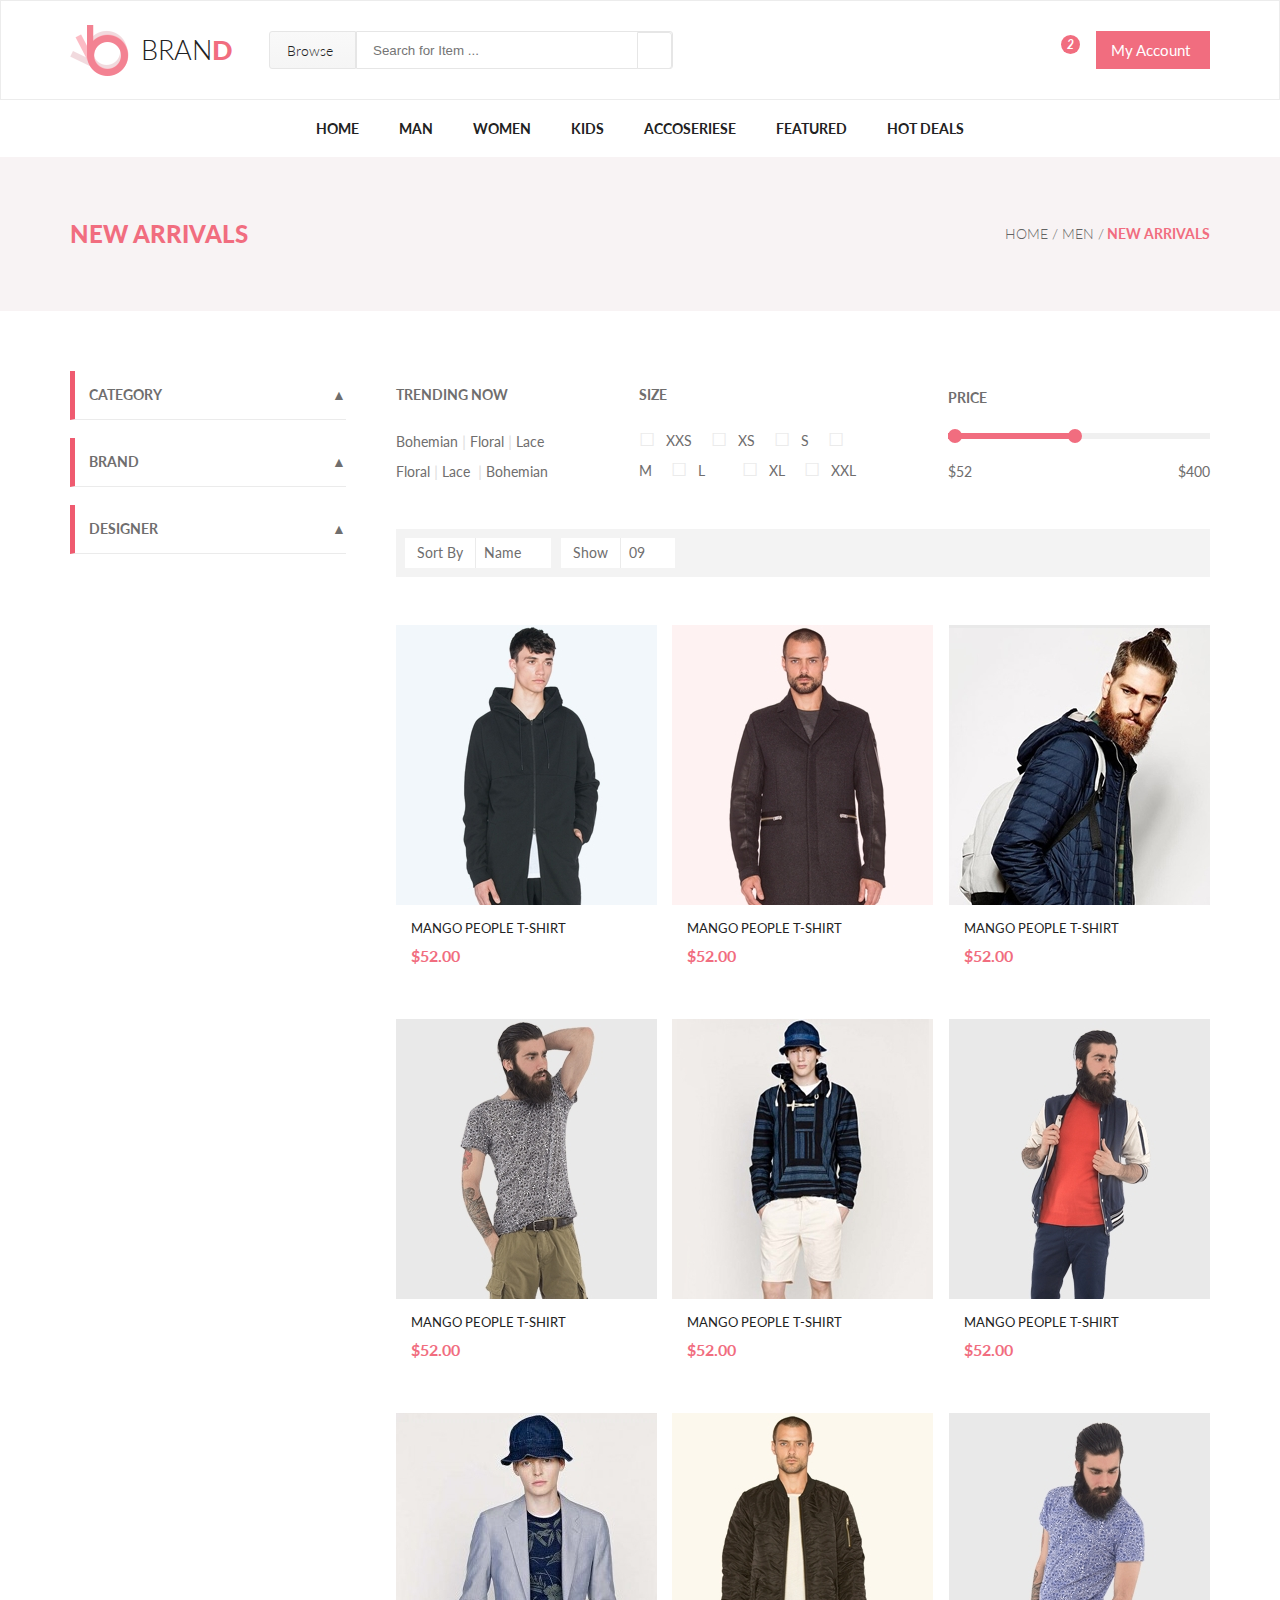
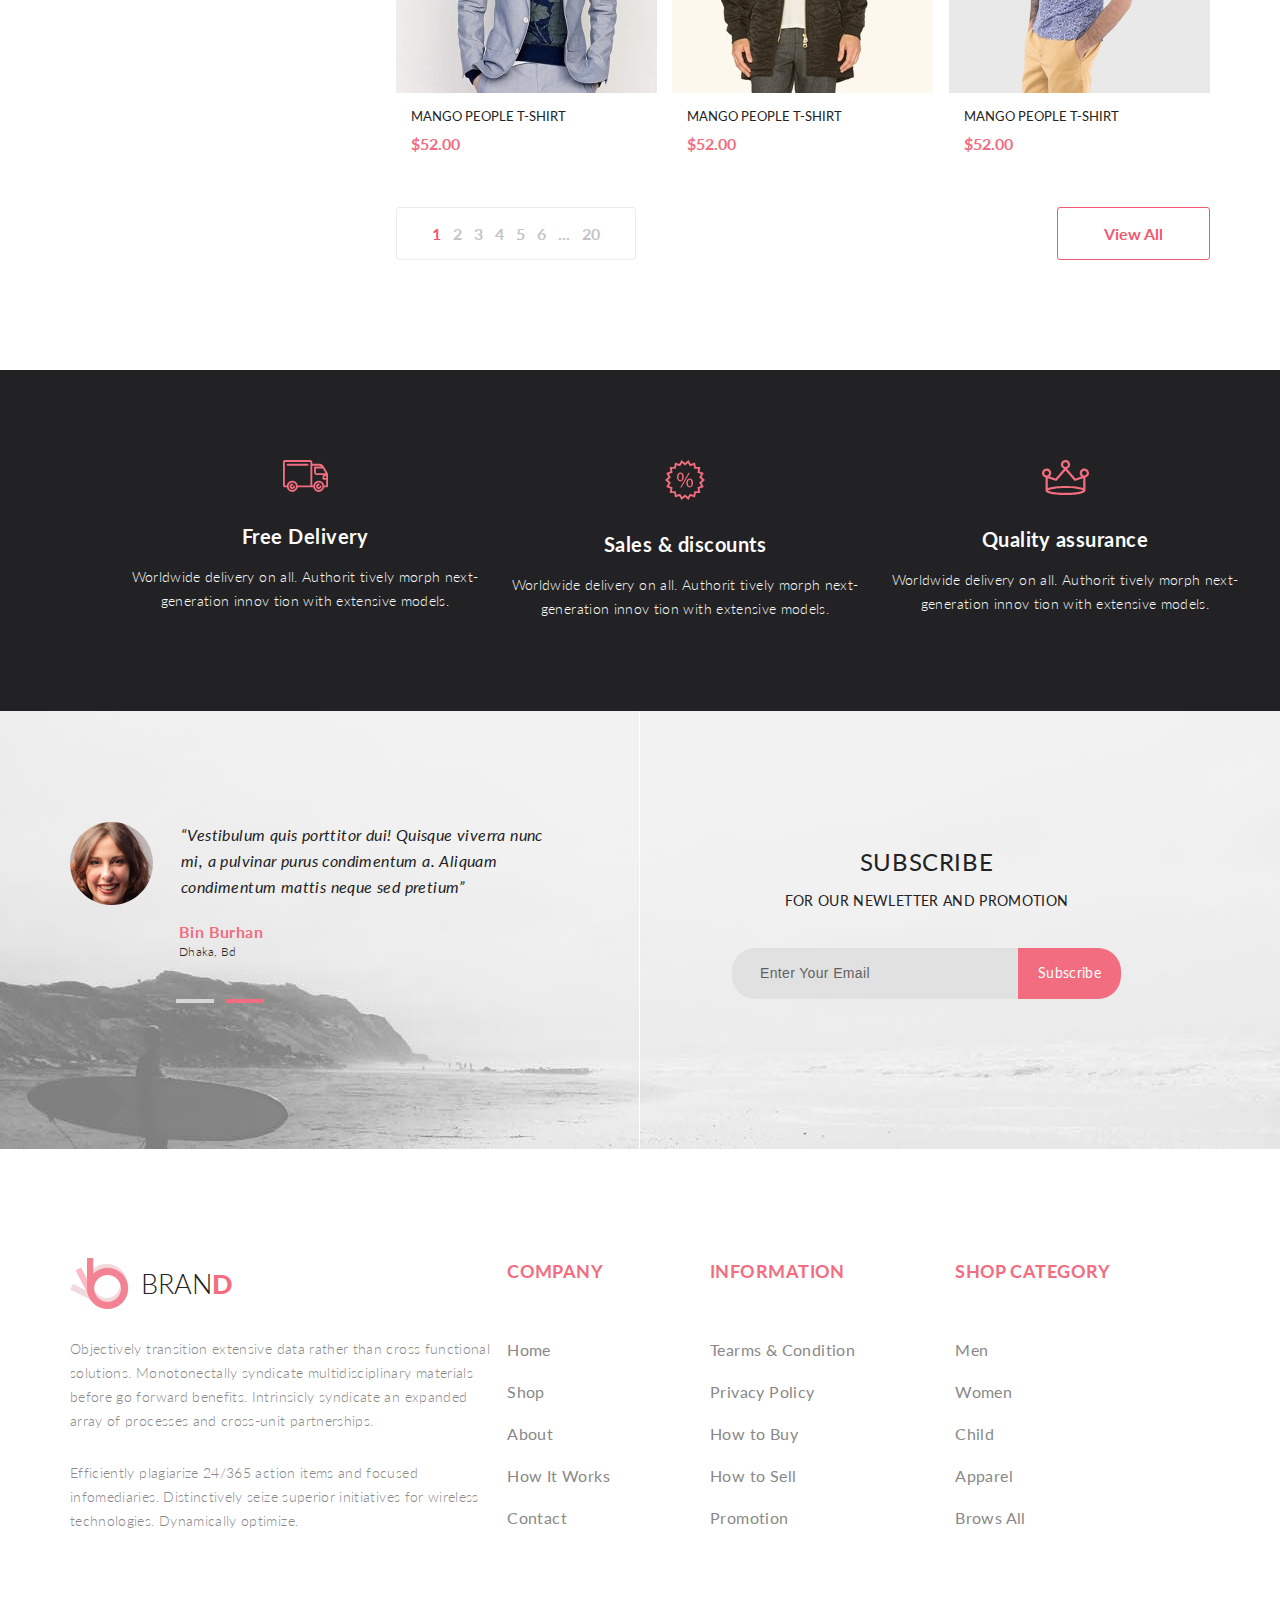
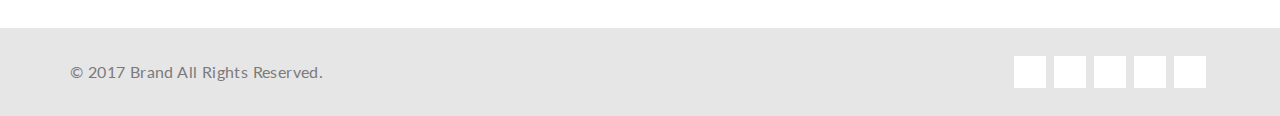
<file: berdnikovsergey-shop-html5-css3-normal/pages/product.html>
<!DOCTYPE html>
<html lang="en">

<head>
    <meta charset="UTF-8">
    <title>product</title>
    <link rel="stylesheet" href="https://use.fontawesome.com/releases/v5.6.1/css/all.css" integrity="sha384-gfdkjb5BdAXd+lj+gudLWI+BXq4IuLW5IT+brZEZsLFm++aCMlF1V92rMkPaX4PP" crossorigin="anonymous">
    <link rel="stylesheet" href="../css/style.css">
</head>

<body>
    <!--block header-->
    <header class="header">
        <div class="container header-flex">
            <div class="header-left">
                <a class="logo" href="../index.html"><img src="../image/logo.png" alt="logo">Bran<span class="pink bold">d</span></a>
                <form class="header-form" action="#">
                    <div class="form-btn-browse btn-text-center {
">Browse<i class="fas fa-caret-down"></i>
                    <div class="subMenu-browse">
                            <h2 class="browse-h2">Women</h2>
                            <ul class="browse-list">
                                <li class="browse-li"><a href="#" class="browse-link">Dresses</a></li>
                                <li class="browse-li"><a href="#" class="browse-link">Tops</a></li>
                                <li class="browse-li"><a href="#" class="browse-link">Sweaters/Knits</a></li>
                                <li class="browse-li"><a href="#" class="browse-link">Jackets/Coats</a></li>
                                <li class="browse-li"><a href="#" class="browse-link">Blazers</a></li>
                                <li class="browse-li"><a href="#" class="browse-link">Denim</a></li>
                                <li class="browse-li"><a href="#" class="browse-link">Leggings/Pants</a></li>
                                <li class="browse-li"><a href="#" class="browse-link">Skirts/Shorts</a></li>
                            </ul>
                             <h2 class="browse-h2">Men</h2>
                            <ul class="browse-list">
                                <li class="browse-li"><a href="#" class="browse-link">Tees/Tank tops</a></li>
                                <li class="browse-li"><a href="#" class="browse-link">Shirts/Polos</a></li>
                                <li class="browse-li"><a href="#" class="browse-link">Sweaters</a></li>
                                <li class="browse-li"><a href="#" class="browse-link">Sweatshirts/Hoodies</a></li>
                                <li class="browse-li"><a href="#" class="browse-link">Blazers</a></li>
                                <li class="browse-li"><a href="#" class="browse-link">Jackets/vests</a></li>
                            </ul>
                        </div>
                   </div>
                    <input class="form-search" type="text" placeholder="Search for Item ...">
                    <button class="btn-search-text"><i class="fas fa-search"></i></button>
                </form>
            </div>
            <div class="header-right">
                       <div class="shoppingCart" ><i class="fas fa-shopping-cart"><span class="shoppingCart-viewCountProduct">2</span></i>
                    <div class="subMenu-shoppingCart">
                        <div class="subMenuShopingCart-arrowUp"></div>
                        <ul class="subMenuShoppingCart-products">
                            <li class="subMenuShoppingCart-li">
                                <img src="../image/subMenuCart/subMenuCart-product-man.jpg" alt="product" class="subMenuShoppingCart-img">
                                <div class="subMenuShoppingCart-box">
                                    <a href="single.html" class="subMenuShoppingCart-h2">Rebox Zane</a>
                                    <div class="subMenuShoppingCart-starsBox">
                                        <i class="fas fa-star"></i><i class="fas fa-star"></i><i class="fas fa-star"></i><i class="fas fa-star"></i><i class="fas fa-star-half-alt"></i>
                                    </div>
                                    <div class="subMenuShoppingCart-CountPrice">
                                        <span class="subMenuShoppingCart-count">1</span>&nbsp;x&nbsp;
                                        <span class="subMenuShoppingCart-price">$250</span>
                                    </div>
                                </div>
                                <i class="fas fa-times-circle"></i>
                            </li>
                            <li  class="subMenuShoppingCart-li">
                                <img src="../image/subMenuCart/subMenuCart-product-wuman.jpg" alt="product" class="subMenuShoppingCart-img">
                                <div class="subMenuShoppingCart-box">
                                    <a href="single.html" class="subMenuShoppingCart-h2">Rebox Zane</a>
                                     <div class="subMenuShoppingCart-starsBox">
                                        <i class="fas fa-star"></i><i class="fas fa-star"></i><i class="fas fa-star"></i><i class="fas fa-star"></i><i class="fas fa-star-half-alt"></i>
                                    </div>
                                    <div class="subMenuShoppingCart-CountPrice">
                                        <span class="subMenuShoppingCart-count">1</span>&nbsp;x&nbsp;
                                        <span class="subMenuShoppingCart-price">$250</span>
                                    </div>
                                </div>
                                <i class="fas fa-times-circle"></i>
                            </li>
                        </ul>
                        <div class="subMenuShoppingCart-totalPrice">
                            <div class="subMenuShoppingCartTotalPrice-name">Total</div>
                            <div class="subMenuShoppingCartTotalprice-price">$500.00</div>
                        </div>
                        <a href="checkout.html" class="subMenuShoppingCart-btnCheckout">Checkout</a>
                        <a href="shopingCart.html" class="subMenuShoppingCart-btnGoToCart">Go to cart</a>
                    </div>
                </div>
                <a class="btn" href="#">My Account<i class="fas fa-caret-down"></i></a>
            </div>
        </div>
    </header>
    <!--end block header-->

  <!--block site navigation-->
     <nav class="navigation">
        <div class="container">
            <ul class="menu">
                <li class="menu-list"><a href="../index.html" class="menu-link">Home</a></li>
                <!--items Man -->
                <li class="menu-list"><a href="product.html" class="menu-link">Man</a>
                    <div class="drop">
                        <div class="drop-flex">
                            <h3 class="drop-h3">Man</h3>
                            <ul class="drop-menu">
                                <li class="drop-list"><a href="#" class="drop-link">Dresses</a></li>
                                <li class="drop-list"><a href="#" class="drop-link">Tops</a></li>
                                <li class="drop-list"><a href="#" class="drop-link">Sweaters/Knits</a></li>
                                <li class="drop-list"><a href="#" class="drop-link">Jackets/Coats</a></li>
                                <li class="drop-list"><a href="#" class="drop-link">Blazers</a></li>
                                <li class="drop-list"><a href="#" class="drop-link">Denim</a></li>
                                <li class="drop-list"><a href="#" class="drop-link">Leggings/Pants</a></li>
                                <li class="drop-list"><a href="#" class="drop-link">Skirts/Shorts</a></li>
                                <li class="drop-list"><a href="#" class="drop-link">Accessories </a></li>
                            </ul>
                        </div>
                        <div class="drop-flex">
                            <h3 class="drop-h3">Man</h3>
                            <ul class="drop-menu">
                                <li class="drop-list"><a href="#" class="drop-link">Dresses</a></li>
                                <li class="drop-list"><a href="#" class="drop-link">Tops</a></li>
                                <li class="drop-list"><a href="#" class="drop-link">Sweaters/Knits</a></li>
                                <li class="drop-list"><a href="#" class="drop-link">Jackets/Coats</a></li>
                            </ul>
                            <h3 class="drop-h3">Man</h3>
                            <ul class="drop-menu">
                                <li class="drop-list"><a href="#" class="drop-link">Dresses</a></li>
                                <li class="drop-list"><a href="#" class="drop-link">Tops</a></li>
                                <li class="drop-list"><a href="#" class="drop-link">Sweaters/Knits</a></li>
                            </ul>
                        </div> 
                        <div class="drop-flex">
                            <h3 class="drop-h3">Man</h3>
                            <ul class="drop-menu">
                                <li class="drop-list"><a href="#" class="drop-link">Dresses</a></li>
                                <li class="drop-list"><a href="#" class="drop-link">Tops</a></li>
                                <li class="drop-list"><a href="#" class="drop-link">Sweaters/Knits</a></li>
                                <li class="drop-list"><a href="#" class="drop-link">Jackets/Coats</a></li>
                               <li class="drop-list"><a href="#" class="drop-link"><img class="drop-img-sale" src="../image/maga-submenu/super-sale.jpg" alt="sale"></a></li>
                            </ul>
                        </div>     
                    </div>
                </li>
                <!--items Women-->
                <li class="menu-list"><a href="product.html" class="menu-link">Women</a>  
                   <div class="drop drop-womanPosition">
                        <div class="drop-flex">
                            <h3 class="drop-h3">Women</h3>
                            <ul class="drop-menu">
                                <li class="drop-list"><a href="#" class="drop-link">Dresses</a></li>
                                <li class="drop-list"><a href="#" class="drop-link">Tops</a></li>
                                <li class="drop-list"><a href="#" class="drop-link">Sweaters/Knits</a></li>
                                <li class="drop-list"><a href="#" class="drop-link">Jackets/Coats</a></li>
                                <li class="drop-list"><a href="#" class="drop-link">Blazers</a></li>
                                <li class="drop-list"><a href="#" class="drop-link">Denim</a></li>
                                <li class="drop-list"><a href="#" class="drop-link">Leggings/Pants</a></li>
                                <li class="drop-list"><a href="#" class="drop-link">Skirts/Shorts</a></li>
                                <li class="drop-list"><a href="#" class="drop-link">Accessories </a></li>
                            </ul>
                        </div>
                        <div class="drop-flex">
                            <h3 class="drop-h3">Women</h3>
                            <ul class="drop-menu">
                                <li class="drop-list"><a href="#" class="drop-link">Dresses</a></li>
                                <li class="drop-list"><a href="#" class="drop-link">Tops</a></li>
                                <li class="drop-list"><a href="#" class="drop-link">Sweaters/Knits</a></li>
                                <li class="drop-list"><a href="#" class="drop-link">Jackets/Coats</a></li>
                            </ul>
                            <h3 class="drop-h3">Women</h3>
                            <ul class="drop-menu">
                                <li class="drop-list"><a href="#" class="drop-link">Dresses</a></li>
                                <li class="drop-list"><a href="#" class="drop-link">Tops</a></li>
                                <li class="drop-list"><a href="#" class="drop-link">Sweaters/Knits</a></li>
                            </ul>
                        </div> 
                        <div class="drop-flex">
                            <h3 class="drop-h3">Women</h3>
                            <ul class="drop-menu">
                                <li class="drop-list"><a href="#" class="drop-link">Dresses</a></li>
                                <li class="drop-list"><a href="#" class="drop-link">Tops</a></li>
                                <li class="drop-list"><a href="#" class="drop-link">Sweaters/Knits</a></li>
                                <li class="drop-list"><a href="#" class="drop-link">Jackets/Coats</a></li>
                               <li class="drop-list"><a href="#" class="drop-link"><img class="drop-img-sale" src="../image/maga-submenu/super-sale.jpg" alt="sale"></a></li>
                            </ul>
                        </div>     
                    </div>             
                </li>
                <!-- items  Kids -->
                <li class="menu-list"><a href="product.html" class="menu-link">Kids</a>
                   <div class="drop drop-kids">
                        <div class="drop-flex">
                            <h3 class="drop-h3">Kids</h3>
                            <ul class="drop-menu">
                                <li class="drop-list"><a href="#" class="drop-link">Dresses</a></li>
                                <li class="drop-list"><a href="#" class="drop-link">Tops</a></li>
                                <li class="drop-list"><a href="#" class="drop-link">Sweaters/Knits</a></li>
                                <li class="drop-list"><a href="#" class="drop-link">Jackets/Coats</a></li>
                                <li class="drop-list"><a href="#" class="drop-link">Blazers</a></li>
                                <li class="drop-list"><a href="#" class="drop-link">Denim</a></li>
                                <li class="drop-list"><a href="#" class="drop-link">Leggings/Pants</a></li>
                                <li class="drop-list"><a href="#" class="drop-link">Skirts/Shorts</a></li>
                                <li class="drop-list"><a href="#" class="drop-link">Accessories </a></li>
                            </ul>
                        </div>
                        <div class="drop-flex">
                            <h3 class="drop-h3">Kids</h3>
                            <ul class="drop-menu">
                                <li class="drop-list"><a href="#" class="drop-link">Dresses</a></li>
                                <li class="drop-list"><a href="#" class="drop-link">Tops</a></li>
                                <li class="drop-list"><a href="#" class="drop-link">Sweaters/Knits</a></li>
                                <li class="drop-list"><a href="#" class="drop-link">Jackets/Coats</a></li>
                            </ul>
                            <h3 class="drop-h3">Kids</h3>
                            <ul class="drop-menu">
                                <li class="drop-list"><a href="#" class="drop-link">Dresses</a></li>
                                <li class="drop-list"><a href="#" class="drop-link">Tops</a></li>
                                <li class="drop-list"><a href="#" class="drop-link">Sweaters/Knits</a></li>
                            </ul>
                        </div> 
                        <div class="drop-flex">
                            <h3 class="drop-h3">Kids</h3>
                            <ul class="drop-menu">
                                <li class="drop-list"><a href="#" class="drop-link">Dresses</a></li>
                                <li class="drop-list"><a href="#" class="drop-link">Tops</a></li>
                                <li class="drop-list"><a href="#" class="drop-link">Sweaters/Knits</a></li>
                                <li class="drop-list"><a href="#" class="drop-link">Jackets/Coats</a></li>
                               <li class="drop-list"><a href="#" class="drop-link"><img class="drop-img-sale" src="../image/maga-submenu/super-sale.jpg" alt="sale"></a></li>
                            </ul>
                        </div>     
                    </div>               
                </li>
                <!--items   Accoseriese-->
                <li class="menu-list"><a href="product.html" class="menu-link">Accoseriese</a>
                   <div class="drop drop-accoseriese">
                        <div class="drop-flex">
                            <h3 class="drop-h3">Accoseriese</h3>
                            <ul class="drop-menu">
                                <li class="drop-list"><a href="#" class="drop-link">Dresses</a></li>
                                <li class="drop-list"><a href="#" class="drop-link">Tops</a></li>
                                <li class="drop-list"><a href="#" class="drop-link">Sweaters/Knits</a></li>
                                <li class="drop-list"><a href="#" class="drop-link">Jackets/Coats</a></li>
                                <li class="drop-list"><a href="#" class="drop-link">Blazers</a></li>
                                <li class="drop-list"><a href="#" class="drop-link">Denim</a></li>
                                <li class="drop-list"><a href="#" class="drop-link">Leggings/Pants</a></li>
                                <li class="drop-list"><a href="#" class="drop-link">Skirts/Shorts</a></li>
                                <li class="drop-list"><a href="#" class="drop-link">Accessories </a></li>
                            </ul>
                        </div>
                        <div class="drop-flex">
                            <h3 class="drop-h3">Accoseriese</h3>
                            <ul class="drop-menu">
                                <li class="drop-list"><a href="#" class="drop-link">Dresses</a></li>
                                <li class="drop-list"><a href="#" class="drop-link">Tops</a></li>
                                <li class="drop-list"><a href="#" class="drop-link">Sweaters/Knits</a></li>
                                <li class="drop-list"><a href="#" class="drop-link">Jackets/Coats</a></li>
                            </ul>
                            <h3 class="drop-h3">Accoseriese</h3>
                            <ul class="drop-menu">
                                <li class="drop-list"><a href="#" class="drop-link">Dresses</a></li>
                                <li class="drop-list"><a href="#" class="drop-link">Tops</a></li>
                                <li class="drop-list"><a href="#" class="drop-link">Sweaters/Knits</a></li>
                            </ul>
                        </div> 
                        <div class="drop-flex">
                            <h3 class="drop-h3">Accoseriese</h3>
                            <ul class="drop-menu">
                                <li class="drop-list"><a href="#" class="drop-link">Dresses</a></li>
                                <li class="drop-list"><a href="#" class="drop-link">Tops</a></li>
                                <li class="drop-list"><a href="#" class="drop-link">Sweaters/Knits</a></li>
                                <li class="drop-list"><a href="#" class="drop-link">Jackets/Coats</a></li>
                               <li class="drop-list"><a href="#" class="drop-link"><img class="drop-img-sale" src="../image/maga-submenu/super-sale.jpg" alt="sale"></a></li>
                            </ul>
                        </div>     
                    </div>
                </li>
                <!--items  Featured -->
                <li class="menu-list"><a href="product.html" class="menu-link">Featured</a>
                   <div class="drop drop-fearured">
                        <div class="drop-flex">
                            <h3 class="drop-h3">Featured</h3>
                            <ul class="drop-menu">
                                <li class="drop-list"><a href="#" class="drop-link">Dresses</a></li>
                                <li class="drop-list"><a href="#" class="drop-link">Tops</a></li>
                                <li class="drop-list"><a href="#" class="drop-link">Sweaters/Knits</a></li>
                                <li class="drop-list"><a href="#" class="drop-link">Jackets/Coats</a></li>
                                <li class="drop-list"><a href="#" class="drop-link">Blazers</a></li>
                                <li class="drop-list"><a href="#" class="drop-link">Denim</a></li>
                                <li class="drop-list"><a href="#" class="drop-link">Leggings/Pants</a></li>
                                <li class="drop-list"><a href="#" class="drop-link">Skirts/Shorts</a></li>
                                <li class="drop-list"><a href="#" class="drop-link">Accessories </a></li>
                            </ul>
                        </div>
                        <div class="drop-flex">
                            <h3 class="drop-h3">Featured</h3>
                            <ul class="drop-menu">
                                <li class="drop-list"><a href="#" class="drop-link">Dresses</a></li>
                                <li class="drop-list"><a href="#" class="drop-link">Tops</a></li>
                                <li class="drop-list"><a href="#" class="drop-link">Sweaters/Knits</a></li>
                                <li class="drop-list"><a href="#" class="drop-link">Jackets/Coats</a></li>
                            </ul>
                            <h3 class="drop-h3">Featured</h3>
                            <ul class="drop-menu">
                                <li class="drop-list"><a href="#" class="drop-link">Dresses</a></li>
                                <li class="drop-list"><a href="#" class="drop-link">Tops</a></li>
                                <li class="drop-list"><a href="#" class="drop-link">Sweaters/Knits</a></li>
                            </ul>
                        </div> 
                        <div class="drop-flex">
                            <h3 class="drop-h3">Featured</h3>
                            <ul class="drop-menu">
                                <li class="drop-list"><a href="#" class="drop-link">Dresses</a></li>
                                <li class="drop-list"><a href="#" class="drop-link">Tops</a></li>
                                <li class="drop-list"><a href="#" class="drop-link">Sweaters/Knits</a></li>
                                <li class="drop-list"><a href="#" class="drop-link">Jackets/Coats</a></li>
                               <li class="drop-list"><a href="#" class="drop-link"><img class="drop-img-sale" src="../image/maga-submenu/super-sale.jpg" alt="sale"></a></li>
                            </ul>
                        </div>     
                    </div>
                </li>
                <!--items Hot Deals -->
                <li class="menu-list"><a href="product.html" class="menu-link">Hot Deals</a>
                   <div class="drop drop-hotDeals">
                        <div class="drop-flex">
                            <h3 class="drop-h3">Hot Deals</h3>
                            <ul class="drop-menu">
                                <li class="drop-list"><a href="#" class="drop-link">Dresses</a></li>
                                <li class="drop-list"><a href="#" class="drop-link">Tops</a></li>
                                <li class="drop-list"><a href="#" class="drop-link">Sweaters/Knits</a></li>
                                <li class="drop-list"><a href="#" class="drop-link">Jackets/Coats</a></li>
                                <li class="drop-list"><a href="#" class="drop-link">Blazers</a></li>
                                <li class="drop-list"><a href="#" class="drop-link">Denim</a></li>
                                <li class="drop-list"><a href="#" class="drop-link">Leggings/Pants</a></li>
                                <li class="drop-list"><a href="#" class="drop-link">Skirts/Shorts</a></li>
                                <li class="drop-list"><a href="#" class="drop-link">Accessories </a></li>
                            </ul>
                        </div>
                        <div class="drop-flex">
                            <h3 class="drop-h3">Hot Deals</h3>
                            <ul class="drop-menu">
                                <li class="drop-list"><a href="#" class="drop-link">Dresses</a></li>
                                <li class="drop-list"><a href="#" class="drop-link">Tops</a></li>
                                <li class="drop-list"><a href="#" class="drop-link">Sweaters/Knits</a></li>
                                <li class="drop-list"><a href="#" class="drop-link">Jackets/Coats</a></li>
                            </ul>
                            <h3 class="drop-h3">Hot Deals</h3>
                            <ul class="drop-menu">
                                <li class="drop-list"><a href="#" class="drop-link">Dresses</a></li>
                                <li class="drop-list"><a href="#" class="drop-link">Tops</a></li>
                                <li class="drop-list"><a href="#" class="drop-link">Sweaters/Knits</a></li>
                            </ul>
                        </div> 
                        <div class="drop-flex">
                            <h3 class="drop-h3">Hot Deals</h3>
                            <ul class="drop-menu">
                                <li class="drop-list"><a href="#" class="drop-link">Dresses</a></li>
                                <li class="drop-list"><a href="#" class="drop-link">Tops</a></li>
                                <li class="drop-list"><a href="#" class="drop-link">Sweaters/Knits</a></li>
                                <li class="drop-list"><a href="#" class="drop-link">Jackets/Coats</a></li>
                               <li class="drop-list"><a href="#" class="drop-link"><img class="drop-img-sale" src="../image/maga-submenu/super-sale.jpg" alt="sale"></a></li>
                            </ul>
                        </div>     
                    </div>
                </li>
            </ul>
        </div>
    </nav>
    <!-- end block site navigation-->

    <!--new arrivals-->
    <div class="newArrivals">
        <div class="container newArrivals-flex">
            <div class="newArrivals-head">New Arrivals </div>
            <div class="newArrivals-breadcrums">
                <a href="../index.html">Home</a>&nbsp;/
                <a href="product.html" >&nbsp;Men</a>&nbsp;/
                <a href="#" class="breadcrums--active">&nbsp;New Arrivals</a>
            </div>
        </div>
    </div>
    <!--end new arrivals-->

    <!--product filter-->
    <div class="productFilter">
        <div class="container productFilter-flex">
            <nav class="productFilter-sidebar">
                <details class="sidebar-details">
                    <summary class="sidebarDetais-summary">
                        <h2 class="sidebar-h2">Category</h2>
                    </summary>
                    <ul>
                        <li class="sidebar-list"><a class="sidebar-link" href="#">Accessories</a></li>
                        <li class="sidebar-list"><a class="sidebar-link" href="#">Bags</a></li>
                        <li class="sidebar-list"><a class="sidebar-link" href="#">Denim</a></li>
                        <li class="sidebar-list"><a class="sidebar-link" href="#">Hoodies &amp; Sweatshirts</a></li>
                        <li class="sidebar-list"><a class="sidebar-link" href="#">Jackets &amp; Coats</a></li>
                        <li class="sidebar-list"><a class="sidebar-link" href="#">Pants</a></li>
                        <li class="sidebar-list"><a class="sidebar-link" href="#">Polos</a></li>
                        <li class="sidebar-list"><a class="sidebar-link" href="#">Shirts</a></li>
                        <li class="sidebar-list"><a class="sidebar-link" href="#">Shoes</a></li>
                        <li class="sidebar-list"><a class="sidebar-link" href="#">Shorts</a></li>
                        <li class="sidebar-list"><a class="sidebar-link" href="#">Sweaters &amp; Knits</a></li>
                        <li class="sidebar-list"><a class="sidebar-link" href="#">T-Shirts</a></li>
                        <li class="sidebar-list"><a class="sidebar-link" href="#">Tanks</a></li>
                    </ul>
                </details>
                <details class="sidebar-details">
                    <summary class="sidebarDetais-summary">
                        <h2 class="sidebar-h2">Brand</h2>
                    </summary>
                    <ul>
                        <li class="sidebar-list"><a class="sidebar-link" href="#">Accessories</a></li>
                        <li class="sidebar-list"><a class="sidebar-link" href="#">Bags</a></li>
                        <li class="sidebar-list"><a class="sidebar-link" href="#">Denim</a></li>
                        <li class="sidebar-list"><a class="sidebar-link" href="#">Hoodies &amp; Sweatshirts</a></li>
                        <li class="sidebar-list"><a class="sidebar-link" href="#">Jackets &amp; Coats</a></li>
                        <li class="sidebar-list"><a class="sidebar-link" href="#">Pants</a></li>
                        <li class="sidebar-list"><a class="sidebar-link" href="#">Polos</a></li>
                        <li class="sidebar-list"><a class="sidebar-link" href="#">Shirts</a></li>
                        <li class="sidebar-list"><a class="sidebar-link" href="#">Shoes</a></li>
                        <li class="sidebar-list"><a class="sidebar-link" href="#">Shorts</a></li>
                        <li class="sidebar-list"><a class="sidebar-link" href="#">Sweaters &amp; Knits</a></li>
                        <li class="sidebar-list"><a class="sidebar-link" href="#">T-Shirts</a></li>
                        <li class="sidebar-list"><a class="sidebar-link" href="#">Tanks</a></li>
                    </ul>
                </details>
                <details class="sidebar-details">
                    <summary class="sidebarDetais-summary">
                        <h2 class="sidebar-h2">Designer</h2>
                    </summary>
                    <ul>
                        <li class="sidebar-list"><a class="sidebar-link" href="#">Accessories</a></li>
                        <li class="sidebar-list"><a class="sidebar-link" href="#">Bags</a></li>
                        <li class="sidebar-list"><a class="sidebar-link" href="#">Denim</a></li>
                        <li class="sidebar-list"><a class="sidebar-link" href="#">Hoodies &amp; Sweatshirts</a></li>
                        <li class="sidebar-list"><a class="sidebar-link" href="#">Jackets &amp; Coats</a></li>
                        <li class="sidebar-list"><a class="sidebar-link" href="#">Pants</a></li>
                        <li class="sidebar-list"><a class="sidebar-link" href="#">Polos</a></li>
                        <li class="sidebar-list"><a class="sidebar-link" href="#">Shirts</a></li>
                        <li class="sidebar-list"><a class="sidebar-link" href="#">Shoes</a></li>
                        <li class="sidebar-list"><a class="sidebar-link" href="#">Shorts</a></li>
                        <li class="sidebar-list"><a class="sidebar-link" href="#">Sweaters &amp; Knits</a></li>
                        <li class="sidebar-list"><a class="sidebar-link" href="#">T-Shirts</a></li>
                        <li class="sidebar-list"><a class="sidebar-link" href="#">Tanks</a></li>
                    </ul>
                </details>
            </nav>
            <div class="main-content">
                <div class="productFilter-topFilter">
                    <div class="topFilter-trendingNow">
                        <h2 class="trendingNow-h2">Trending now</h2>
                        <a href="#" class="trendingNow-link">Bohemian</a>&nbsp;|
                        <a href="#" class="trendingNow-link">Floral</a>&nbsp;|
                        <a href="#" class="trendingNow-link">Lace</a> &nbsp;
                        <a href="#" class="trendingNow-link">Floral</a>&nbsp;|
                        <a href="#" class="trendingNow-link">Lace </a>&nbsp;|
                        <a href="#" class="trendingNow-link">Bohemian</a>
                    </div>
                    <div class="productFilter-size">
                        <div class="size-h2">Size</div>
                        <div class="size-box">
                            <label class="size-label"><input class="size-checkbox" type="checkbox"><span class="box"></span>XXS</label>
                            <label class="size-label"><input class="size-checkbox" type="checkbox"><span class="box"></span>XS</label>
                            <label class="size-label"><input class="size-checkbox" type="checkbox"><span class="box"></span>S</label>
                            <label class="size-label"><input class="size-checkbox" type="checkbox"><span class="box"></span>M</label>
                            <label class="size-label size-libel--marginR"><input class="size-checkbox" type="checkbox"><span class="box"></span>L</label>
                            <label class="size-label"><input class="size-checkbox" type="checkbox"><span class="box"></span>XL</label>
                            <label class="size-label"><input class="size-checkbox" type="checkbox"><span class="box"></span>XXL</label>
                        </div>
                    </div>
                    <div class="productFilter-price">
                        <div class="price-h2">Price</div>
                        <div class="price-range">
                            <div class="price-linePrice"></div>
                        </div>
                        <div class="price-box"><span class="price-num">$52</span><span class="price-num">$400</span></div>
                    </div>
                </div>
                <div class="productFilter-sort">
                    <div class="sort">
                        <h3 class="sort-h3">Sort By</h3>
                        <div class="sortBy">Name<i class="fas fa-sort-down sortBy-paddingL"></i>
                            <ul class="subMenu-sortBy">
                                <li class="subMenuSortBy-li"><a href="#" class="subMebuSortBy-link">Price</a></li>
                                <li class="subMenuSortBy-li"><a href="#" class="subMebuSortBy-link">Size</a></li>
                                 <li class="subMenuSortBy-li"><a href="#" class="subMebuSortBy-link">Name</a></li>
                            </ul>
                        </div>
                    </div>
                    <div class="sort">
                        <h3 class="sort-h3">Show</h3>
                        <div class="sortBy">09<i class="fas fa-sort-down sortBy-paddingL"></i>
                            <ul class="subMenu-show">
                                <li class="subMenuShow-li"><a href="#" class="subMenuShow-link">03</a></li>
                                <li class="subMenuShow-li"><a href="#" class="subMenuShow-link">06</a></li>
                                <li class="subMenuShow-li"><a href="#" class="subMenuShow-link">09</a></li>
                            </ul>
                        </div>
                    </div>
                </div>
                <div class="productFilter-product">
                    <div class="product-box">
                        <div class="product-flex">
                            <a href="../pages/single.html" class="product">
                                <div class="product-img" style="background-image: url('../image/page-2/product-man-1.jpg');">
                                </div>
                                <div class="product-text">
                                    <p class="product-name">Mango People T-shirt</p>
                                    <div class="productPriseStar-box">
                                        <div class="product-price">$52.00</div>
                                        <div class="product-starsBox">
                                            <i class="fas fa-star"></i><i class="fas fa-star"></i><i class="fas fa-star"></i><i class="fas fa-star"></i><i class="fas fa-star"></i>
                                        </div>
                                    </div>               
                                </div>
                            </a>
                            <a href="#" class="add">Add to cart</a>
                        </div>
                        <div class="product-flex">
                            <a href="../pages/single.html" class="product">
                                <div class="product-img" style="background-image: url('../image/page-2/product-man-2.jpg');">
                                </div>
                                <div class="product-text">
                                    <p class="product-name">Mango People T-shirt</p>
                                    <div class="productPriseStar-box">
                                        <div class="product-price">$52.00</div>
                                        <div class="product-starsBox">
                                            <i class="fas fa-star"></i><i class="fas fa-star"></i><i class="fas fa-star"></i><i class="fas fa-star"></i><i class="fas fa-star"></i>
                                        </div>
                                    </div>   
                                </div>
                            </a>
                            <a href="#" class="add">Add to cart</a>
                        </div>
                        <div class="product-flex">
                            <a href="../pages/single.html" class="product">
                                <div class="product-img" style="background-image: url('../image/page-2/product-man-3.jpg');">
                                </div>
                                <div class="product-text">
                                    <p class="product-name">Mango People T-shirt</p>
                                    <div class="productPriseStar-box">
                                        <div class="product-price">$52.00</div>
                                        <div class="product-starsBox">
                                            <i class="fas fa-star"></i><i class="fas fa-star"></i><i class="fas fa-star"></i><i class="fas fa-star"></i><i class="fas fa-star"></i>
                                        </div>
                                    </div>   
                                </div>
                            </a>
                            <a href="#" class="add">Add to cart</a>
                        </div>
                        <div class="product-flex">
                            <a href="../pages/single.html" class="product">
                                <div class="product-img" style="background-image: url('../image/page-2/product-man-4.jpg');">
                                </div>
                                <div class="product-text">
                                    <p class="product-name">Mango People T-shirt</p>
                                    <div class="productPriseStar-box">
                                        <div class="product-price">$52.00</div>
                                        <div class="product-starsBox">
                                            <i class="fas fa-star"></i><i class="fas fa-star"></i><i class="fas fa-star"></i><i class="fas fa-star"></i><i class="fas fa-star"></i>
                                        </div>
                                    </div>   
                                </div>
                            </a>
                            <a href="#" class="add">Add to cart</a>
                        </div>
                        <div class="product-flex">
                            <a href="../pages/single.html" class="product">
                                <div class="product-img" style="background-image: url('../image/page-2/product-man-5.jpg');">
                                </div>
                                <div class="product-text">
                                    <p class="product-name">Mango People T-shirt</p>
                                    <div class="productPriseStar-box">
                                        <div class="product-price">$52.00</div>
                                        <div class="product-starsBox">
                                            <i class="fas fa-star"></i><i class="fas fa-star"></i><i class="fas fa-star"></i><i class="fas fa-star"></i><i class="fas fa-star"></i>
                                        </div>
                                    </div>   
                                </div>
                            </a>
                            <a href="#" class="add">Add to cart</a>
                        </div>
                        <div class="product-flex">
                            <a href="../pages/single.html" class="product">
                                <div class="product-img" style="background-image: url('../image/page-2/product-man-6.jpg');">
                                </div>
                                <div class="product-text">
                                    <p class="product-name">Mango People T-shirt</p>
                                    <div class="productPriseStar-box">
                                        <div class="product-price">$52.00</div>
                                        <div class="product-starsBox">
                                            <i class="fas fa-star"></i><i class="fas fa-star"></i><i class="fas fa-star"></i><i class="fas fa-star"></i><i class="fas fa-star"></i>
                                        </div>
                                    </div>   
                                </div>
                            </a>
                            <a href="#" class="add">Add to cart</a>
                        </div>
                        <div class="product-flex">
                            <a href="../pages/single.html" class="product">
                                <div class="product-img" style="background-image: url('../image/page-2/product-man-7.jpg');">
                                </div>
                                <div class="product-text">
                                    <p class="product-name">Mango People T-shirt</p>
                                    <div class="productPriseStar-box">
                                        <div class="product-price">$52.00</div>
                                        <div class="product-starsBox">
                                            <i class="fas fa-star"></i><i class="fas fa-star"></i><i class="fas fa-star"></i><i class="fas fa-star"></i><i class="fas fa-star"></i>
                                        </div>
                                    </div>   
                                </div>
                            </a>
                            <a href="#" class="add">Add to cart</a>
                        </div>
                        <div class="product-flex">
                            <a href="../pages/single.html" class="product">
                                <div class="product-img" style="background-image: url('../image/page-2/product-man-8.jpg');">
                                </div>
                                <div class="product-text">
                                    <p class="product-name">Mango People T-shirt</p>
                                    <div class="productPriseStar-box">
                                        <div class="product-price">$52.00</div>
                                        <div class="product-starsBox">
                                            <i class="fas fa-star"></i><i class="fas fa-star"></i><i class="fas fa-star"></i><i class="fas fa-star"></i><i class="fas fa-star"></i>
                                        </div>
                                    </div>   
                                </div>
                            </a>
                            <a href="#" class="add">Add to cart</a>
                        </div>
                        <div class="product-flex">
                            <a href="../pages/single.html" class="product">
                                <div class="product-img" style="background-image: url('../image/page-2/product-man-9.jpg');">
                                </div>
                                <div class="product-text">
                                    <p class="product-name">Mango People T-shirt</p>
                                    <div class="productPriseStar-box">
                                        <div class="product-price">$52.00</div>
                                        <div class="product-starsBox">
                                            <i class="fas fa-star"></i><i class="fas fa-star"></i><i class="fas fa-star"></i><i class="fas fa-star"></i><i class="fas fa-star"></i>
                                        </div>
                                    </div>   
                                </div>
                            </a>
                            <a href="../pages/single.html" class="add">Add to cart</a>
                        </div>
                    </div>
                </div>
                <div class="productFilter-plagination">
                    <div class="plagination-btns">
                        <a href="#" class="plagination-btn"><i class="fas fa-chevron-left"></i></a>
                        <a href="#" class="plagination-btn plagination-btn--active">1</a>
                        <a href="#" class="plagination-btn">2</a>
                        <a href="#" class="plagination-btn">3</a>
                        <a href="#" class="plagination-btn">4</a>
                        <a href="#" class="plagination-btn">5</a>
                        <a href="#" class="plagination-btn">6</a>
                        <a href="#" class="plagination-btn">...</a>
                        <a href="#" class="plagination-btn">20</a>
                        <a href="#" class="plagination-btn "><i class="fas fa-chevron-right"></i></a>
                    </div>
                    <a href="#" class="plagination-btnView">View All</a>
                </div>
            </div>
        </div>
    </div>
    <!--end product filter-->
    <!--feature block-->
    <div class="feature">
        <div class="container feature-flex">
            <aside>
                <img class="feature-block-img" src="../image/FreeDelivery.svg" alt="Free Delivery">
                <h2 class="feature-block-h2">Free Delivery</h2>
                <p class="feature-block-p">Worldwide delivery on all. Authorit tively morph next-generation innov tion with extensive models.</p>
            </aside>
            <aside>
                <img class="feature-block-img" src="../image/salesDiscounts.svg" alt="Sales &#38; discounts">
                <h2 class="feature-block-h2">Sales &#38; discounts</h2>
                <p class="feature-block-p">Worldwide delivery on all. Authorit tively morph next-generation innov tion with extensive models.</p>
            </aside>
            <aside>
                <img class="feature-block-img" src="../image/qualityAssurance.svg" alt="Quality assurance">
                <h2 class="feature-block-h2">Quality assurance</h2>
                <p class="feature-block-p">Worldwide delivery on all. Authorit tively morph next-generation innov tion with extensive models.</p>
            </aside>
        </div>
    </div>
    <!--end feature block-->
    <!--subscribe block-->
    <div class="subscribe">
        <div class="container subscribe-flex">
            <div class="subscribe-box">
                <img src="../image/subscribe-face-woman.png" alt="face-woman" class="subscribe-img">
                <p class="subscribe-p">“Vestibulum quis porttitor dui! Quisque viverra nunc mi, a pulvinar purus condimentum a. Aliquam condimentum mattis neque sed pretium”</p>
                <h2 class="subscribe-h2--author">Bin Burhan</h2>
                <h3 class="subscribe-h3--author">Dhaka, Bd</h3>
                <div class="slide-btn--box">
                    <div class="slide-btn"></div>
                    <div class="slide-btn slide-btn--active"></div>
                </div>
            </div>
            <div class="subscribe-form">
                <h2 class="subscribe-h2--form">Subscribe</h2>
                <h3 class="subscribe-h3--form">FOR OUR NEWLETTER AND PROMOTION</h3>
                <div class="subscribe-box--form">
                    <input type="email" placeholder="Enter Your Email" pattern="[^@]+@[^@]+\.[a-zA-Z]{2,6}" class="subscribe-email">
                    <a href="#" class="subscribe-form--btn">Subscribe</a>
                </div>
            </div>
        </div>
    </div>
    <!--subscribe block-->
    <!--footer-->
    <footer class="footer">
        <div class="container">
            <div class="footer-box">
                <div class="footer-info">
                    <div class="logo"><img src="../image/logo.png" alt="logo">Bran<span class="pink bold">d</span></div>
                    <p class="info">
                        Objectively transition extensive data rather than cross functional solutions. Monotonectally syndicate multidisciplinary materials before go forward benefits. Intrinsicly syndicate an expanded array of processes and cross-unit partnerships.
                    </p>
                    <p class="info">
                        Efficiently plagiarize 24/365 action items and focused infomediaries.
                        Distinctively seize superior initiatives for wireless technologies. Dynamically optimize.
                    </p>
                </div>
                <nav class="footer-nav">
                    <ul>
                        <li class="nav-list"><h2 class="footer-nav--h2">COMPANY</h2></li>
                        <li class="nav-list"><a class="nav-link" href="../index.html">Home</a></li>
                        <li class="nav-list"><a class="nav-link" href="#">Shop</a></li>
                        <li class="nav-list"><a class="nav-link" href="#">About</a></li>
                        <li class="nav-list"><a class="nav-link" href="#">How It Works</a></li>
                        <li class="nav-list"><a class="nav-link" href="#">Contact</a></li>
                    </ul>
                    <ul>
                        <li class="nav-list"><h2 class="footer-nav--h2">INFORMATION</h2></li>
                        <li class="nav-list"><a class="nav-link" href="#">Tearms &amp; Condition</a></li>
                        <li class="nav-list"><a class="nav-link" href="#">Privacy Policy</a></li>
                        <li class="nav-list"><a class="nav-link" href="#">How to Buy</a></li>
                        <li class="nav-list"><a class="nav-link" href="#">How to Sell</a></li>
                        <li class="nav-list"><a class="nav-link" href="#">Promotion</a></li>
                    </ul>
                    <ul>
                        <li class="nav-list"><h2 class="footer-nav--h2">SHOP CATEGORY</h2></li>
                        <li class="nav-list"><a class="nav-link" href="product.html">Men</a></li>
                        <li class="nav-list"><a class="nav-link" href="product.html">Women</a></li>
                        <li class="nav-list"><a class="nav-link" href="product.html">Child</a></li>
                        <li class="nav-list"><a class="nav-link" href="#">Apparel</a></li>
                        <li class="nav-list"><a class="nav-link" href="#">Brows All</a></li>
                    </ul>
                </nav>
            </div>
        </div>
    </footer>
    <!--end footer-->
    <!--copifight-->
    <div class="copiright">
        <div class="container copyright-flex">
            <div class="copiright-info">&copy; 2017 Brand All Rights Reserved.</div>
            <div class="sicial-box">
                <a class="social-btn" href="#"><i class="fab fa-facebook-f"></i></a>
                <a class="social-btn" href="#"><i class="fab fa-twitter"></i></a>
                <a class="social-btn" href="#"><i class="fab fa-linkedin-in"></i></a>
                <a class="social-btn" href="#"><i class="fab fa-pinterest-p"></i></a>
                <a class="social-btn" href="#"><i class="fab fa-google-plus-g"></i></a>
            </div>
        </div>
    </div>
    <!--end copiright-->

</body>

</html>
</file>
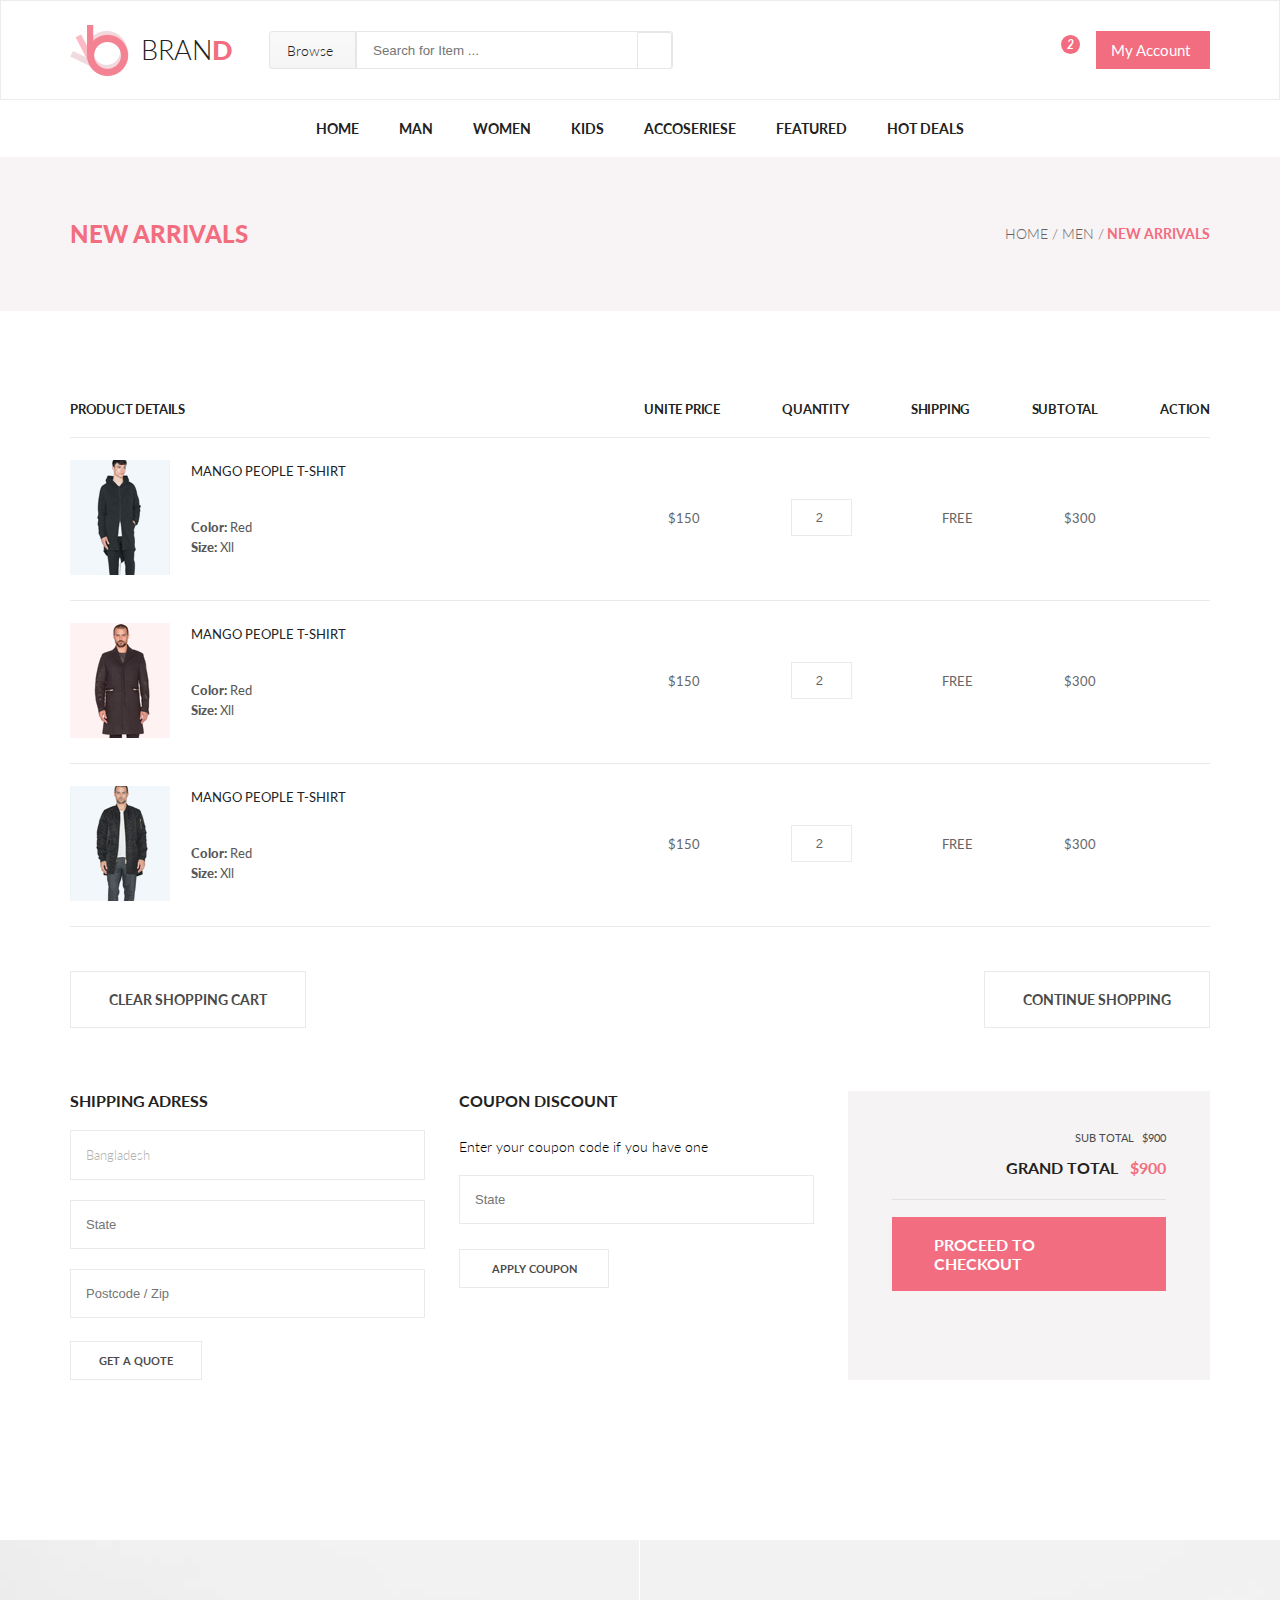
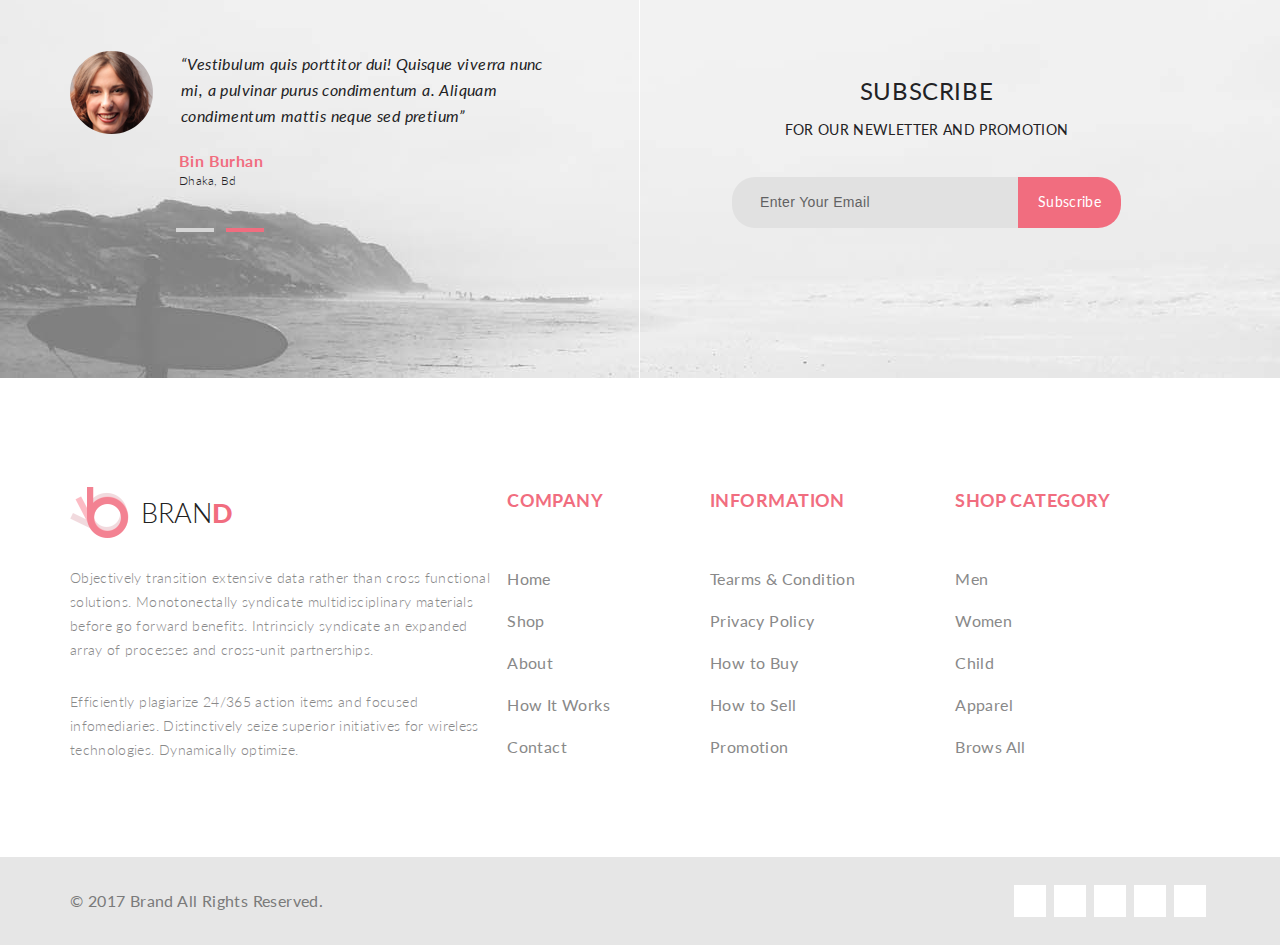
<file: berdnikovsergey-shop-html5-css3-normal/pages/shopingCart.html>
<!DOCTYPE html>
<html lang="en">

<head>
    <meta charset="UTF-8">
    <title>shoping cart</title>
    <link rel="stylesheet" href="https://use.fontawesome.com/releases/v5.6.1/css/all.css" integrity="sha384-gfdkjb5BdAXd+lj+gudLWI+BXq4IuLW5IT+brZEZsLFm++aCMlF1V92rMkPaX4PP" crossorigin="anonymous">
    <link rel="stylesheet" href="../css/style.css">
</head>

<body>
    <!--block header-->
    <header class="header">
        <div class="container header-flex">
            <div class="header-left">
                <a class="logo" href="../index.html"><img src="../image/logo.png" alt="logo">Bran<span class="pink bold">d</span></a>
                <form class="header-form" action="#">
                    <div class="form-btn-browse btn-text-center {
">Browse<i class="fas fa-caret-down"></i>
                     <div class="subMenu-browse">
                            <h2 class="browse-h2">Women</h2>
                            <ul class="browse-list">
                                <li class="browse-li"><a href="#" class="browse-link">Dresses</a></li>
                                <li class="browse-li"><a href="#" class="browse-link">Tops</a></li>
                                <li class="browse-li"><a href="#" class="browse-link">Sweaters/Knits</a></li>
                                <li class="browse-li"><a href="#" class="browse-link">Jackets/Coats</a></li>
                                <li class="browse-li"><a href="#" class="browse-link">Blazers</a></li>
                                <li class="browse-li"><a href="#" class="browse-link">Denim</a></li>
                                <li class="browse-li"><a href="#" class="browse-link">Leggings/Pants</a></li>
                                <li class="browse-li"><a href="#" class="browse-link">Skirts/Shorts</a></li>
                            </ul>
                             <h2 class="browse-h2">Men</h2>
                            <ul class="browse-list">
                                <li class="browse-li"><a href="#" class="browse-link">Tees/Tank tops</a></li>
                                <li class="browse-li"><a href="#" class="browse-link">Shirts/Polos</a></li>
                                <li class="browse-li"><a href="#" class="browse-link">Sweaters</a></li>
                                <li class="browse-li"><a href="#" class="browse-link">Sweatshirts/Hoodies</a></li>
                                <li class="browse-li"><a href="#" class="browse-link">Blazers</a></li>
                                <li class="browse-li"><a href="#" class="browse-link">Jackets/vests</a></li>
                            </ul>
                        </div>
                   </div>
                    <input class="form-search" type="text" placeholder="Search for Item ...">
                    <button class="btn-search-text"><i class="fas fa-search"></i></button>
                </form>
            </div>
            <div class="header-right">
                       <div class="shoppingCart" ><i class="fas fa-shopping-cart"><span class="shoppingCart-viewCountProduct">2</span></i>
                    <div class="subMenu-shoppingCart">
                        <div class="subMenuShopingCart-arrowUp"></div>
                        <ul class="subMenuShoppingCart-products">
                            <li class="subMenuShoppingCart-li">
                                <img src="../image/subMenuCart/subMenuCart-product-man.jpg" alt="product" class="subMenuShoppingCart-img">
                                <div class="subMenuShoppingCart-box">
                                    <a href="single.html" class="subMenuShoppingCart-h2">Rebox Zane</a>
                                    <div class="subMenuShoppingCart-starsBox">
                                        <i class="fas fa-star"></i><i class="fas fa-star"></i><i class="fas fa-star"></i><i class="fas fa-star"></i><i class="fas fa-star-half-alt"></i>
                                    </div>
                                    <div class="subMenuShoppingCart-CountPrice">
                                        <span class="subMenuShoppingCart-count">1</span>&nbsp;x&nbsp;
                                        <span class="subMenuShoppingCart-price">$250</span>
                                    </div>
                                </div>
                                <i class="fas fa-times-circle"></i>
                            </li>
                            <li  class="subMenuShoppingCart-li">
                                <img src="../image/subMenuCart/subMenuCart-product-wuman.jpg" alt="product" class="subMenuShoppingCart-img">
                                <div class="subMenuShoppingCart-box">
                                    <a href="single.html" class="subMenuShoppingCart-h2">Rebox Zane</a>
                                     <div class="subMenuShoppingCart-starsBox">
                                        <i class="fas fa-star"></i><i class="fas fa-star"></i><i class="fas fa-star"></i><i class="fas fa-star"></i><i class="fas fa-star-half-alt"></i>
                                    </div>
                                    <div class="subMenuShoppingCart-CountPrice">
                                        <span class="subMenuShoppingCart-count">1</span>&nbsp;x&nbsp;
                                        <span class="subMenuShoppingCart-price">$250</span>
                                    </div>
                                </div>
                                <i class="fas fa-times-circle"></i>
                            </li>
                        </ul>
                        <div class="subMenuShoppingCart-totalPrice">
                            <div class="subMenuShoppingCartTotalPrice-name">Total</div>
                            <div class="subMenuShoppingCartTotalprice-price">$500.00</div>
                        </div>
                        <a href="checkout.html" class="subMenuShoppingCart-btnCheckout">Checkout</a>
                        <a href="shopingCart.html" class="subMenuShoppingCart-btnGoToCart">Go to cart</a>
                    </div>
                </div>
                <a class="btn" href="#">My Account<i class="fas fa-caret-down"></i></a>
            </div>
        </div>
    </header>
    <!--end block header-->

     <!--block site navigation-->
     <nav class="navigation">
        <div class="container">
            <ul class="menu">
                <li class="menu-list"><a href="../index.html" class="menu-link">Home</a></li>
                <!--items Man -->
                <li class="menu-list"><a href="product.html" class="menu-link">Man</a>
                    <div class="drop">
                        <div class="drop-flex">
                            <h3 class="drop-h3">Man</h3>
                            <ul class="drop-menu">
                                <li class="drop-list"><a href="#" class="drop-link">Dresses</a></li>
                                <li class="drop-list"><a href="#" class="drop-link">Tops</a></li>
                                <li class="drop-list"><a href="#" class="drop-link">Sweaters/Knits</a></li>
                                <li class="drop-list"><a href="#" class="drop-link">Jackets/Coats</a></li>
                                <li class="drop-list"><a href="#" class="drop-link">Blazers</a></li>
                                <li class="drop-list"><a href="#" class="drop-link">Denim</a></li>
                                <li class="drop-list"><a href="#" class="drop-link">Leggings/Pants</a></li>
                                <li class="drop-list"><a href="#" class="drop-link">Skirts/Shorts</a></li>
                                <li class="drop-list"><a href="#" class="drop-link">Accessories </a></li>
                            </ul>
                        </div>
                        <div class="drop-flex">
                            <h3 class="drop-h3">Man</h3>
                            <ul class="drop-menu">
                                <li class="drop-list"><a href="#" class="drop-link">Dresses</a></li>
                                <li class="drop-list"><a href="#" class="drop-link">Tops</a></li>
                                <li class="drop-list"><a href="#" class="drop-link">Sweaters/Knits</a></li>
                                <li class="drop-list"><a href="#" class="drop-link">Jackets/Coats</a></li>
                            </ul>
                            <h3 class="drop-h3">Man</h3>
                            <ul class="drop-menu">
                                <li class="drop-list"><a href="#" class="drop-link">Dresses</a></li>
                                <li class="drop-list"><a href="#" class="drop-link">Tops</a></li>
                                <li class="drop-list"><a href="#" class="drop-link">Sweaters/Knits</a></li>
                            </ul>
                        </div> 
                        <div class="drop-flex">
                            <h3 class="drop-h3">Man</h3>
                            <ul class="drop-menu">
                                <li class="drop-list"><a href="#" class="drop-link">Dresses</a></li>
                                <li class="drop-list"><a href="#" class="drop-link">Tops</a></li>
                                <li class="drop-list"><a href="#" class="drop-link">Sweaters/Knits</a></li>
                                <li class="drop-list"><a href="#" class="drop-link">Jackets/Coats</a></li>
                               <li class="drop-list"><a href="#" class="drop-link"><img class="drop-img-sale" src="../image/maga-submenu/super-sale.jpg" alt="sale"></a></li>
                            </ul>
                        </div>     
                    </div>
                </li>
                <!--items Women-->
                <li class="menu-list"><a href="product.html" class="menu-link">Women</a>  
                   <div class="drop drop-womanPosition">
                        <div class="drop-flex">
                            <h3 class="drop-h3">Women</h3>
                            <ul class="drop-menu">
                                <li class="drop-list"><a href="#" class="drop-link">Dresses</a></li>
                                <li class="drop-list"><a href="#" class="drop-link">Tops</a></li>
                                <li class="drop-list"><a href="#" class="drop-link">Sweaters/Knits</a></li>
                                <li class="drop-list"><a href="#" class="drop-link">Jackets/Coats</a></li>
                                <li class="drop-list"><a href="#" class="drop-link">Blazers</a></li>
                                <li class="drop-list"><a href="#" class="drop-link">Denim</a></li>
                                <li class="drop-list"><a href="#" class="drop-link">Leggings/Pants</a></li>
                                <li class="drop-list"><a href="#" class="drop-link">Skirts/Shorts</a></li>
                                <li class="drop-list"><a href="#" class="drop-link">Accessories </a></li>
                            </ul>
                        </div>
                        <div class="drop-flex">
                            <h3 class="drop-h3">Women</h3>
                            <ul class="drop-menu">
                                <li class="drop-list"><a href="#" class="drop-link">Dresses</a></li>
                                <li class="drop-list"><a href="#" class="drop-link">Tops</a></li>
                                <li class="drop-list"><a href="#" class="drop-link">Sweaters/Knits</a></li>
                                <li class="drop-list"><a href="#" class="drop-link">Jackets/Coats</a></li>
                            </ul>
                            <h3 class="drop-h3">Women</h3>
                            <ul class="drop-menu">
                                <li class="drop-list"><a href="#" class="drop-link">Dresses</a></li>
                                <li class="drop-list"><a href="#" class="drop-link">Tops</a></li>
                                <li class="drop-list"><a href="#" class="drop-link">Sweaters/Knits</a></li>
                            </ul>
                        </div> 
                        <div class="drop-flex">
                            <h3 class="drop-h3">Women</h3>
                            <ul class="drop-menu">
                                <li class="drop-list"><a href="#" class="drop-link">Dresses</a></li>
                                <li class="drop-list"><a href="#" class="drop-link">Tops</a></li>
                                <li class="drop-list"><a href="#" class="drop-link">Sweaters/Knits</a></li>
                                <li class="drop-list"><a href="#" class="drop-link">Jackets/Coats</a></li>
                               <li class="drop-list"><a href="#" class="drop-link"><img class="drop-img-sale" src="../image/maga-submenu/super-sale.jpg" alt="sale"></a></li>
                            </ul>
                        </div>     
                    </div>             
                </li>
                <!-- items  Kids -->
                <li class="menu-list"><a href="product.html" class="menu-link">Kids</a>
                   <div class="drop drop-kids">
                        <div class="drop-flex">
                            <h3 class="drop-h3">Kids</h3>
                            <ul class="drop-menu">
                                <li class="drop-list"><a href="#" class="drop-link">Dresses</a></li>
                                <li class="drop-list"><a href="#" class="drop-link">Tops</a></li>
                                <li class="drop-list"><a href="#" class="drop-link">Sweaters/Knits</a></li>
                                <li class="drop-list"><a href="#" class="drop-link">Jackets/Coats</a></li>
                                <li class="drop-list"><a href="#" class="drop-link">Blazers</a></li>
                                <li class="drop-list"><a href="#" class="drop-link">Denim</a></li>
                                <li class="drop-list"><a href="#" class="drop-link">Leggings/Pants</a></li>
                                <li class="drop-list"><a href="#" class="drop-link">Skirts/Shorts</a></li>
                                <li class="drop-list"><a href="#" class="drop-link">Accessories </a></li>
                            </ul>
                        </div>
                        <div class="drop-flex">
                            <h3 class="drop-h3">Kids</h3>
                            <ul class="drop-menu">
                                <li class="drop-list"><a href="#" class="drop-link">Dresses</a></li>
                                <li class="drop-list"><a href="#" class="drop-link">Tops</a></li>
                                <li class="drop-list"><a href="#" class="drop-link">Sweaters/Knits</a></li>
                                <li class="drop-list"><a href="#" class="drop-link">Jackets/Coats</a></li>
                            </ul>
                            <h3 class="drop-h3">Kids</h3>
                            <ul class="drop-menu">
                                <li class="drop-list"><a href="#" class="drop-link">Dresses</a></li>
                                <li class="drop-list"><a href="#" class="drop-link">Tops</a></li>
                                <li class="drop-list"><a href="#" class="drop-link">Sweaters/Knits</a></li>
                            </ul>
                        </div> 
                        <div class="drop-flex">
                            <h3 class="drop-h3">Kids</h3>
                            <ul class="drop-menu">
                                <li class="drop-list"><a href="#" class="drop-link">Dresses</a></li>
                                <li class="drop-list"><a href="#" class="drop-link">Tops</a></li>
                                <li class="drop-list"><a href="#" class="drop-link">Sweaters/Knits</a></li>
                                <li class="drop-list"><a href="#" class="drop-link">Jackets/Coats</a></li>
                               <li class="drop-list"><a href="#" class="drop-link"><img class="drop-img-sale" src="../image/maga-submenu/super-sale.jpg" alt="sale"></a></li>
                            </ul>
                        </div>     
                    </div>               
                </li>
                <!--items   Accoseriese-->
                <li class="menu-list"><a href="product.html" class="menu-link">Accoseriese</a>
                   <div class="drop drop-accoseriese">
                        <div class="drop-flex">
                            <h3 class="drop-h3">Accoseriese</h3>
                            <ul class="drop-menu">
                                <li class="drop-list"><a href="#" class="drop-link">Dresses</a></li>
                                <li class="drop-list"><a href="#" class="drop-link">Tops</a></li>
                                <li class="drop-list"><a href="#" class="drop-link">Sweaters/Knits</a></li>
                                <li class="drop-list"><a href="#" class="drop-link">Jackets/Coats</a></li>
                                <li class="drop-list"><a href="#" class="drop-link">Blazers</a></li>
                                <li class="drop-list"><a href="#" class="drop-link">Denim</a></li>
                                <li class="drop-list"><a href="#" class="drop-link">Leggings/Pants</a></li>
                                <li class="drop-list"><a href="#" class="drop-link">Skirts/Shorts</a></li>
                                <li class="drop-list"><a href="#" class="drop-link">Accessories </a></li>
                            </ul>
                        </div>
                        <div class="drop-flex">
                            <h3 class="drop-h3">Accoseriese</h3>
                            <ul class="drop-menu">
                                <li class="drop-list"><a href="#" class="drop-link">Dresses</a></li>
                                <li class="drop-list"><a href="#" class="drop-link">Tops</a></li>
                                <li class="drop-list"><a href="#" class="drop-link">Sweaters/Knits</a></li>
                                <li class="drop-list"><a href="#" class="drop-link">Jackets/Coats</a></li>
                            </ul>
                            <h3 class="drop-h3">Accoseriese</h3>
                            <ul class="drop-menu">
                                <li class="drop-list"><a href="#" class="drop-link">Dresses</a></li>
                                <li class="drop-list"><a href="#" class="drop-link">Tops</a></li>
                                <li class="drop-list"><a href="#" class="drop-link">Sweaters/Knits</a></li>
                            </ul>
                        </div> 
                        <div class="drop-flex">
                            <h3 class="drop-h3">Accoseriese</h3>
                            <ul class="drop-menu">
                                <li class="drop-list"><a href="#" class="drop-link">Dresses</a></li>
                                <li class="drop-list"><a href="#" class="drop-link">Tops</a></li>
                                <li class="drop-list"><a href="#" class="drop-link">Sweaters/Knits</a></li>
                                <li class="drop-list"><a href="#" class="drop-link">Jackets/Coats</a></li>
                               <li class="drop-list"><a href="#" class="drop-link"><img class="drop-img-sale" src="../image/maga-submenu/super-sale.jpg" alt="sale"></a></li>
                            </ul>
                        </div>     
                    </div>
                </li>
                <!--items  Featured -->
                <li class="menu-list"><a href="product.html" class="menu-link">Featured</a>
                   <div class="drop drop-fearured">
                        <div class="drop-flex">
                            <h3 class="drop-h3">Featured</h3>
                            <ul class="drop-menu">
                                <li class="drop-list"><a href="#" class="drop-link">Dresses</a></li>
                                <li class="drop-list"><a href="#" class="drop-link">Tops</a></li>
                                <li class="drop-list"><a href="#" class="drop-link">Sweaters/Knits</a></li>
                                <li class="drop-list"><a href="#" class="drop-link">Jackets/Coats</a></li>
                                <li class="drop-list"><a href="#" class="drop-link">Blazers</a></li>
                                <li class="drop-list"><a href="#" class="drop-link">Denim</a></li>
                                <li class="drop-list"><a href="#" class="drop-link">Leggings/Pants</a></li>
                                <li class="drop-list"><a href="#" class="drop-link">Skirts/Shorts</a></li>
                                <li class="drop-list"><a href="#" class="drop-link">Accessories </a></li>
                            </ul>
                        </div>
                        <div class="drop-flex">
                            <h3 class="drop-h3">Featured</h3>
                            <ul class="drop-menu">
                                <li class="drop-list"><a href="#" class="drop-link">Dresses</a></li>
                                <li class="drop-list"><a href="#" class="drop-link">Tops</a></li>
                                <li class="drop-list"><a href="#" class="drop-link">Sweaters/Knits</a></li>
                                <li class="drop-list"><a href="#" class="drop-link">Jackets/Coats</a></li>
                            </ul>
                            <h3 class="drop-h3">Featured</h3>
                            <ul class="drop-menu">
                                <li class="drop-list"><a href="#" class="drop-link">Dresses</a></li>
                                <li class="drop-list"><a href="#" class="drop-link">Tops</a></li>
                                <li class="drop-list"><a href="#" class="drop-link">Sweaters/Knits</a></li>
                            </ul>
                        </div> 
                        <div class="drop-flex">
                            <h3 class="drop-h3">Featured</h3>
                            <ul class="drop-menu">
                                <li class="drop-list"><a href="#" class="drop-link">Dresses</a></li>
                                <li class="drop-list"><a href="#" class="drop-link">Tops</a></li>
                                <li class="drop-list"><a href="#" class="drop-link">Sweaters/Knits</a></li>
                                <li class="drop-list"><a href="#" class="drop-link">Jackets/Coats</a></li>
                               <li class="drop-list"><a href="#" class="drop-link"><img class="drop-img-sale" src="../image/maga-submenu/super-sale.jpg" alt="sale"></a></li>
                            </ul>
                        </div>     
                    </div>
                </li>
                <!--items Hot Deals -->
                <li class="menu-list"><a href="product.html" class="menu-link">Hot Deals</a>
                   <div class="drop drop-hotDeals">
                        <div class="drop-flex">
                            <h3 class="drop-h3">Hot Deals</h3>
                            <ul class="drop-menu">
                                <li class="drop-list"><a href="#" class="drop-link">Dresses</a></li>
                                <li class="drop-list"><a href="#" class="drop-link">Tops</a></li>
                                <li class="drop-list"><a href="#" class="drop-link">Sweaters/Knits</a></li>
                                <li class="drop-list"><a href="#" class="drop-link">Jackets/Coats</a></li>
                                <li class="drop-list"><a href="#" class="drop-link">Blazers</a></li>
                                <li class="drop-list"><a href="#" class="drop-link">Denim</a></li>
                                <li class="drop-list"><a href="#" class="drop-link">Leggings/Pants</a></li>
                                <li class="drop-list"><a href="#" class="drop-link">Skirts/Shorts</a></li>
                                <li class="drop-list"><a href="#" class="drop-link">Accessories </a></li>
                            </ul>
                        </div>
                        <div class="drop-flex">
                            <h3 class="drop-h3">Hot Deals</h3>
                            <ul class="drop-menu">
                                <li class="drop-list"><a href="#" class="drop-link">Dresses</a></li>
                                <li class="drop-list"><a href="#" class="drop-link">Tops</a></li>
                                <li class="drop-list"><a href="#" class="drop-link">Sweaters/Knits</a></li>
                                <li class="drop-list"><a href="#" class="drop-link">Jackets/Coats</a></li>
                            </ul>
                            <h3 class="drop-h3">Hot Deals</h3>
                            <ul class="drop-menu">
                                <li class="drop-list"><a href="#" class="drop-link">Dresses</a></li>
                                <li class="drop-list"><a href="#" class="drop-link">Tops</a></li>
                                <li class="drop-list"><a href="#" class="drop-link">Sweaters/Knits</a></li>
                            </ul>
                        </div> 
                        <div class="drop-flex">
                            <h3 class="drop-h3">Hot Deals</h3>
                            <ul class="drop-menu">
                                <li class="drop-list"><a href="#" class="drop-link">Dresses</a></li>
                                <li class="drop-list"><a href="#" class="drop-link">Tops</a></li>
                                <li class="drop-list"><a href="#" class="drop-link">Sweaters/Knits</a></li>
                                <li class="drop-list"><a href="#" class="drop-link">Jackets/Coats</a></li>
                               <li class="drop-list"><a href="#" class="drop-link"><img class="drop-img-sale" src="../image/maga-submenu/super-sale.jpg" alt="sale"></a></li>
                            </ul>
                        </div>     
                    </div>
                </li>
            </ul>
        </div>
    </nav>
    <!-- end block site navigation-->

    <!--new arrivals-->
    <div class="newArrivals">
        <div class="container newArrivals-flex">
            <div class="newArrivals-head">New Arrivals </div>
            <div class="newArrivals-breadcrums">
                <a href="../index.html">Home</a>&nbsp;/
                <a href="product.html">&nbsp;Men</a>&nbsp;/
                <a href="#" class="breadcrums--active">&nbsp;New Arrivals</a>
            </div>
        </div>
    </div>
    <!--end new arrivals-->

    <!--product cart-->
    <div class="productCart">
        <div class="container">
            <!--product details-->
            <div class="productDetails">
                <div class="productDetails-header">
                    <h2 class="detalsHeader-h2">Product Details</h2>	
                    <h2 class="unitePriceHeader-h2">unite Price</h2>
                    <h2 class="quantityHeader-h2">Quantity</h2>
                    <h2 class="shippingHeader-h2">shipping</h2>
                    <h2 class="subtotalHeader-h2">Subtotal</h2>
                    <h2 class="actionHeader-h2">ACTION</h2>
                </div>
                <div class="productDetails-box">
                    <div class="detals-info">
                        <img src="../image/shopingCart/product-man-small-1.jpg" alt="product">
                        <a href="single.html" class="infoName-h2">Mango  People  T-shirt</a>
                        <div class="infoColor"><span class="bold">Color:</span> Red</div>
                        <div class="infoSize"><span class="bold">Size:</span> Xll</div>
                    </div>
                    <div class="details-price">$150</div>
                    <input type="number" value="2" min="1" class="details-quantity">
                    <div class="details-shipping">free</div>
                    <div class="details-subTotal">$300</div>
                    <a href="" class="details-delete-btn"><i class="fas fa-times-circle"></i></a>
                </div>
                <div class="productDetails-box">
                    <div class="detals-info">
                        <img src="../image/shopingCart/product-man-small-2.jpg" alt="product">
                        <a href="single.html" class="infoName-h2">Mango  People  T-shirt</a>
                        <div class="infoColor"><span class="bold">Color:</span> Red</div>
                        <div class="infoSize"><span class="bold">Size:</span> Xll</div>
                    </div>
                    <div class="details-price">$150</div>
                    <input type="number" value="2" min="1" class="details-quantity">
                    <div class="details-shipping">free</div>
                    <div class="details-subTotal">$300</div>
                    <a href="" class="details-delete-btn"><i class="fas fa-times-circle"></i></a>
                </div>
                <div class="productDetails-box">
                    <div class="detals-info">
                        <img src="../image/shopingCart/product-man-small-3.jpg" alt="product">
                        <a href="single.html" class="infoName-h2">Mango  People  T-shirt</a>
                        <div class="infoColor"><span class="bold">Color:</span> Red</div>
                        <div class="infoSize"><span class="bold">Size:</span> Xll</div>
                    </div>
                    <div class="details-price">$150</div>
                    <input type="number" value="2" min="1" class="details-quantity">
                    <div class="details-shipping">free</div>
                    <div class="details-subTotal">$300</div>
                    <a href="" class="details-delete-btn"><i class="fas fa-times-circle"></i></a>
                </div>
            </div>
            <!--end product details-->
            <!--cart buttons-->
            <div class="cartButtons-box">
                <a href="#" class="cartButton-btn">cLEAR SHOPPING CART</a>
                <a href="#" class="cartButton-btn">cONTINUE sHOPPING</a>
            </div>
            <!--end cart buttons-->
            <!--total info-->
            <div class="cartTotalInfo">
                <div class="totalInfo-address">
                    <h2 class="address-h2">Shipping Adress</h2>
                    <div class="address-country">Bangladesh<i class="fas fa-sort-down addressCountry-paddingL"></i>
                        <ul class="subMenu-addressCountry">
                            <li class="subMenuAddresssCountry-li"><a href="#" class="subMenuAddresssCountry-link">Australia</a></li>
                            <li class="subMenuAddresssCountry-li"><a href="#" class="subMenuAddresssCountry-link">Austria</a></li>
                            <li class="subMenuAddresssCountry-li"><a href="#" class="subMenuAddresssCountry-link">Bangladesh</a></li>
                            <li class="subMenuAddresssCountry-li"><a href="#" class="subMenuAddresssCountry-link">Belarus</a></li>
                            <li class="subMenuAddresssCountry-li"><a href="#" class="subMenuAddresssCountry-link">Brasil</a></li>
                            <li class="subMenuAddresssCountry-li"><a href="#" class="subMenuAddresssCountry-link">Germany</a></li>
                            <li class="subMenuAddresssCountry-li"><a href="#" class="subMenuAddresssCountry-link">Canada</a></li>
                            <li class="subMenuAddresssCountry-li"><a href="#" class="subMenuAddresssCountry-link">Russia</a></li>
                            <li class="subMenuAddresssCountry-li"><a href="#" class="subMenuAddresssCountry-link">USA</a></li>
                            <li class="subMenuAddresssCountry-li"><a href="#" class="subMenuAddresssCountry-link">Japan</a></li>
                        </ul>
                    </div>
                    <input type="text" placeholder="State" class="address-state">
                    <input type="text" placeholder="Postcode / Zip" class="address-postcode">
                    <a href="#" class="address-btn">get a quote</a>
                </div>
                <div class="totallInfo-discount">
                    <h2 class="discount-h2">coupon  discount</h2>
                    <div class="discount-subtext">Enter your coupon code if you have one</div>
                    <input type="text" placeholder="State" class="discount-state">
                    <a href="#" class="discount-btn">Apply coupon</a>
                </div>
                <div class="totalInfo-grand">
                    <div class="subTotal">Sub total<span class="subPrice">&emsp;$900</span></div>
                    <div class="grandPrice">GRAND TOTAL<span class="pink">&emsp;$900</span></div>
                    <div class="grandLine"></div>
                    <a href="#" class="grand-btn">proceed to checkout</a>
                </div>
            </div>
            <!--end total info-->
        </div>
    </div>
    <!--end product cart-->

    <!--subscribe block-->
    <div class="subscribe">
        <div class="container subscribe-flex">
            <div class="subscribe-box">
                <img src="../image/subscribe-face-woman.png" alt="face-woman" class="subscribe-img">
                <p class="subscribe-p">“Vestibulum quis porttitor dui! Quisque viverra nunc mi, a pulvinar purus condimentum a. Aliquam condimentum mattis neque sed pretium”</p>
                <h2 class="subscribe-h2--author">Bin Burhan</h2>
                <h3 class="subscribe-h3--author">Dhaka, Bd</h3>
                <div class="slide-btn--box">
                    <div class="slide-btn"></div>
                    <div class="slide-btn slide-btn--active"></div>
                </div>
            </div>
            <div class="subscribe-form">
                <h2 class="subscribe-h2--form">Subscribe</h2>
                <h3 class="subscribe-h3--form">FOR OUR NEWLETTER AND PROMOTION</h3>
                <div class="subscribe-box--form">
                    <input type="email" placeholder="Enter Your Email" pattern="[^@]+@[^@]+\.[a-zA-Z]{2,6}" class="subscribe-email">
                    <a href="#" class="subscribe-form--btn">Subscribe</a>
                </div>
            </div>
        </div>
    </div>
    <!--subscribe block-->
    
    <!--footer-->
    <footer class="footer">
        <div class="container">
            <div class="footer-box">
                <div class="footer-info">
                    <div class="logo"><img src="../image/logo.png" alt="logo">Bran<span class="pink bold">d</span></div>
                    <p class="info">
                        Objectively transition extensive data rather than cross functional solutions. Monotonectally syndicate multidisciplinary materials before go forward benefits. Intrinsicly syndicate an expanded array of processes and cross-unit partnerships.
                    </p>
                    <p class="info">
                        Efficiently plagiarize 24/365 action items and focused infomediaries.
                        Distinctively seize superior initiatives for wireless technologies. Dynamically optimize.
                    </p>
                </div>
                <nav class="footer-nav">
                    <ul>
                        <li class="nav-list"><h2 class="footer-nav--h2">COMPANY</h2></li>
                        <li class="nav-list"><a class="nav-link" href="../index.html">Home</a></li>
                        <li class="nav-list"><a class="nav-link" href="#">Shop</a></li>
                        <li class="nav-list"><a class="nav-link" href="#">About</a></li>
                        <li class="nav-list"><a class="nav-link" href="#">How It Works</a></li>
                        <li class="nav-list"><a class="nav-link" href="#">Contact</a></li>
                    </ul>
                    <ul>
                        <li class="nav-list"><h2 class="footer-nav--h2">INFORMATION</h2></li>
                        <li class="nav-list"><a class="nav-link" href="#">Tearms &amp; Condition</a></li>
                        <li class="nav-list"><a class="nav-link" href="#">Privacy Policy</a></li>
                        <li class="nav-list"><a class="nav-link" href="#">How to Buy</a></li>
                        <li class="nav-list"><a class="nav-link" href="#">How to Sell</a></li>
                        <li class="nav-list"><a class="nav-link" href="#">Promotion</a></li>
                    </ul>
                    <ul>
                        <li class="nav-list"><h2 class="footer-nav--h2">SHOP CATEGORY</h2></li>
                        <li class="nav-list"><a class="nav-link" href="product.html">Men</a></li>
                        <li class="nav-list"><a class="nav-link" href="product.html">Women</a></li>
                        <li class="nav-list"><a class="nav-link" href="product.html">Child</a></li>
                        <li class="nav-list"><a class="nav-link" href="#">Apparel</a></li>
                        <li class="nav-list"><a class="nav-link" href="#">Brows All</a></li>
                    </ul>
                </nav>
            </div>
        </div>
    </footer>
    <!--end footer-->
    
    <!--copifight-->
    <div class="copiright">
        <div class="container copyright-flex">
            <div class="copiright-info">&copy; 2017 Brand All Rights Reserved.</div>
            <div class="sicial-box">
                <a class="social-btn" href="#"><i class="fab fa-facebook-f"></i></a>
                <a class="social-btn" href="#"><i class="fab fa-twitter"></i></a>
                <a class="social-btn" href="#"><i class="fab fa-linkedin-in"></i></a>
                <a class="social-btn" href="#"><i class="fab fa-pinterest-p"></i></a>
                <a class="social-btn" href="#"><i class="fab fa-google-plus-g"></i></a>
            </div>
        </div>
    </div>
    <!--end copiright-->

</body>

</html>
</file>
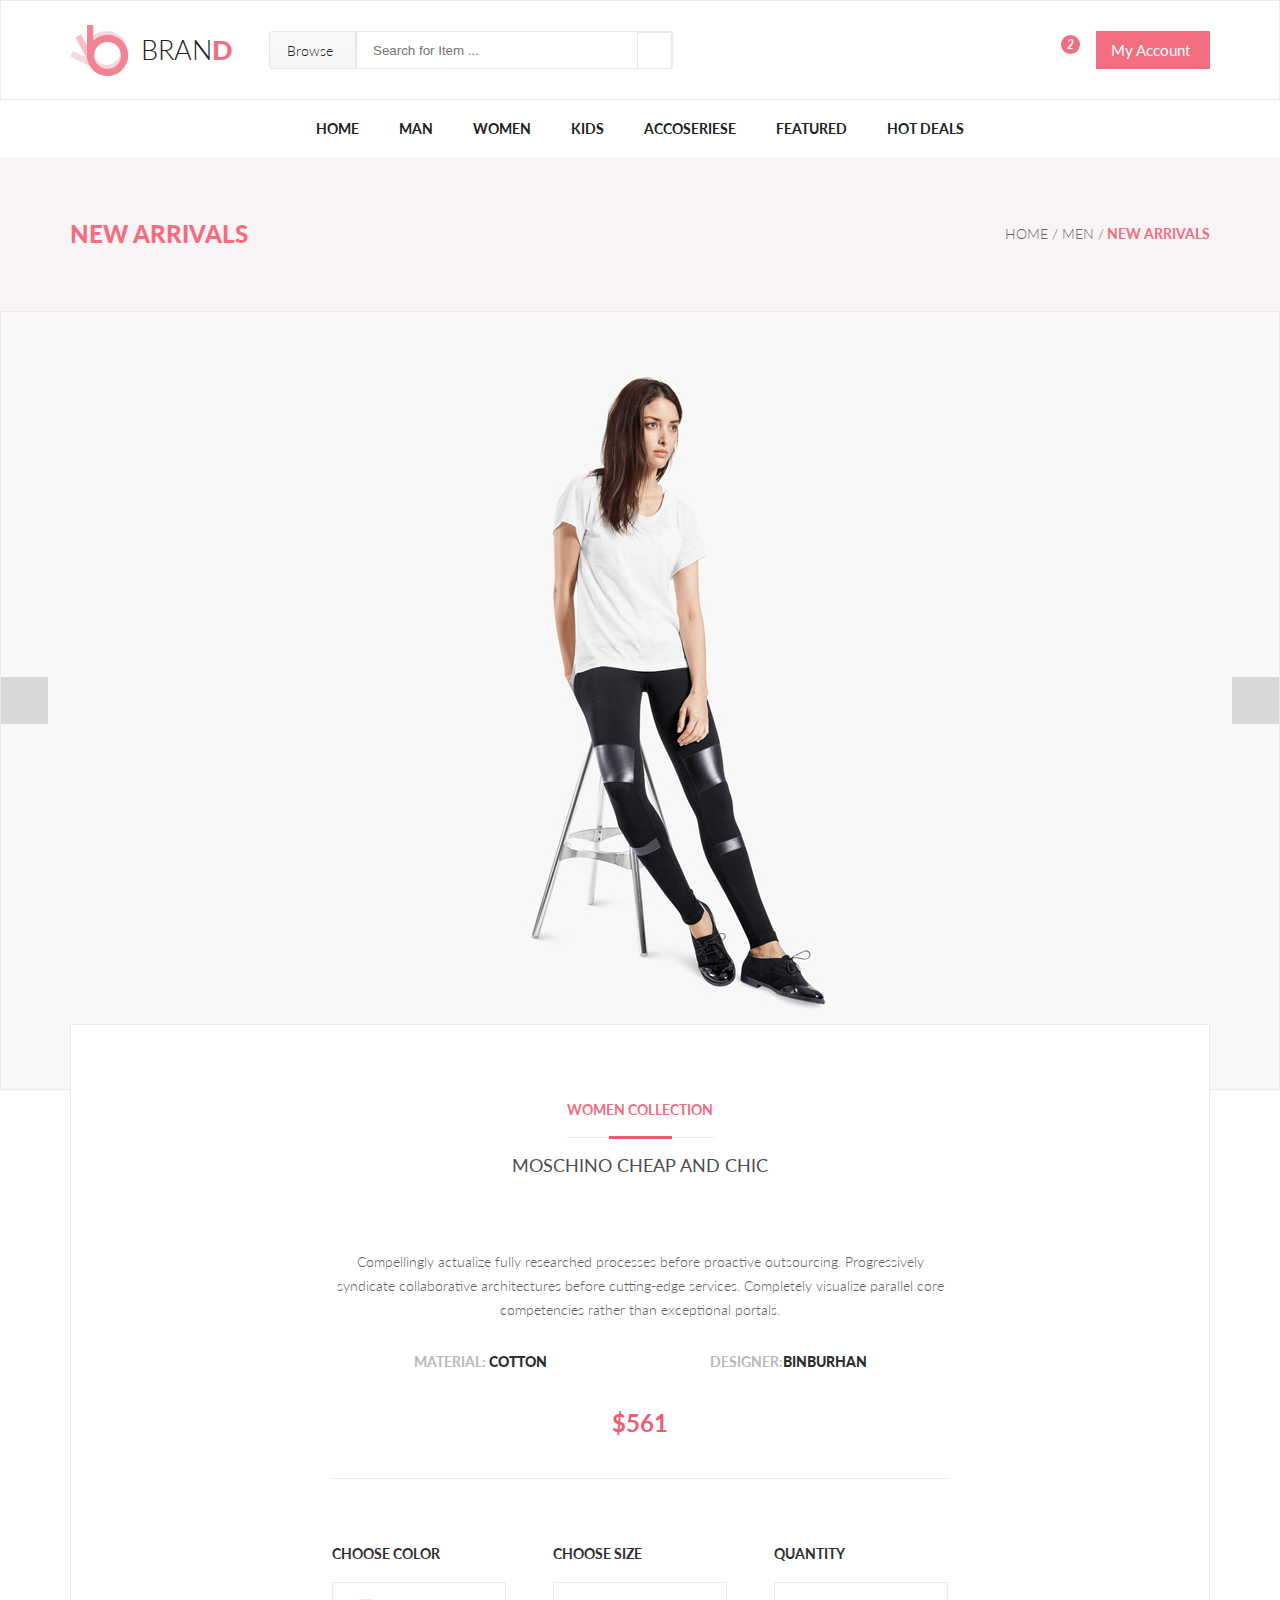
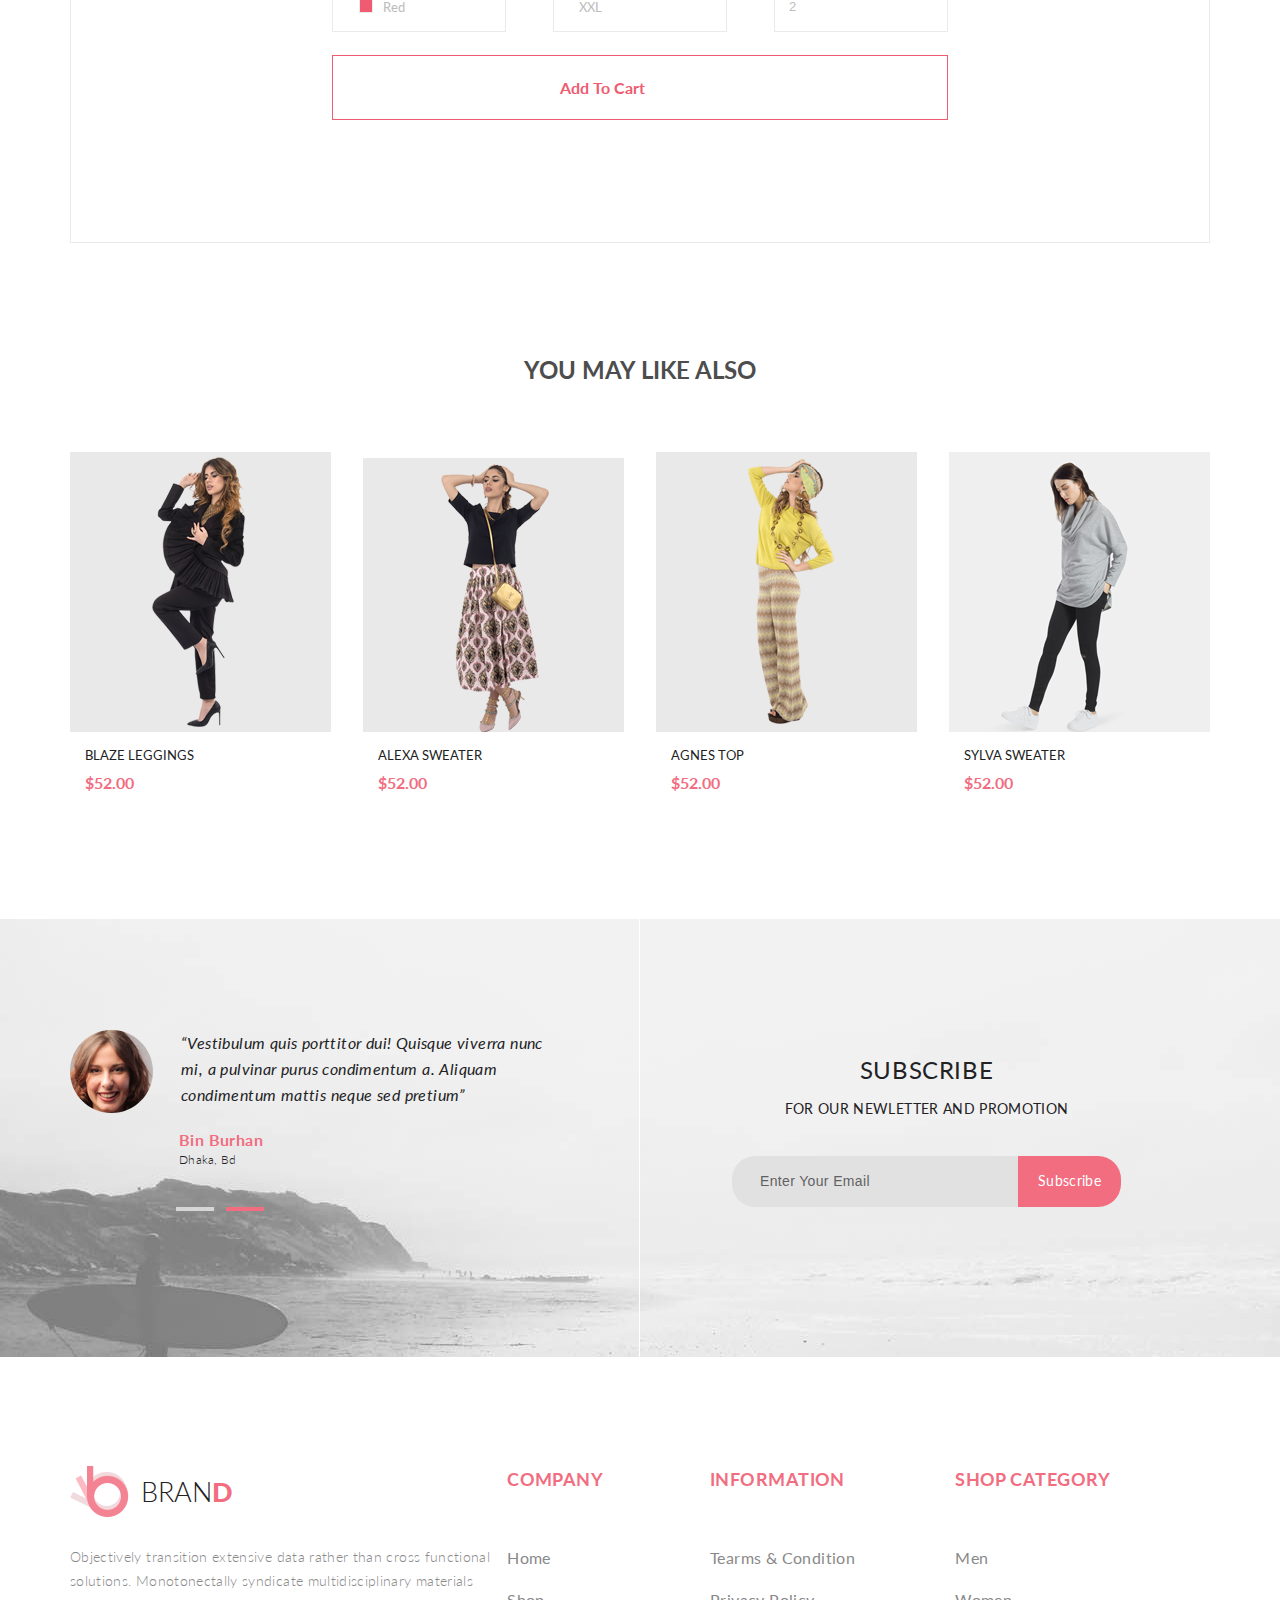
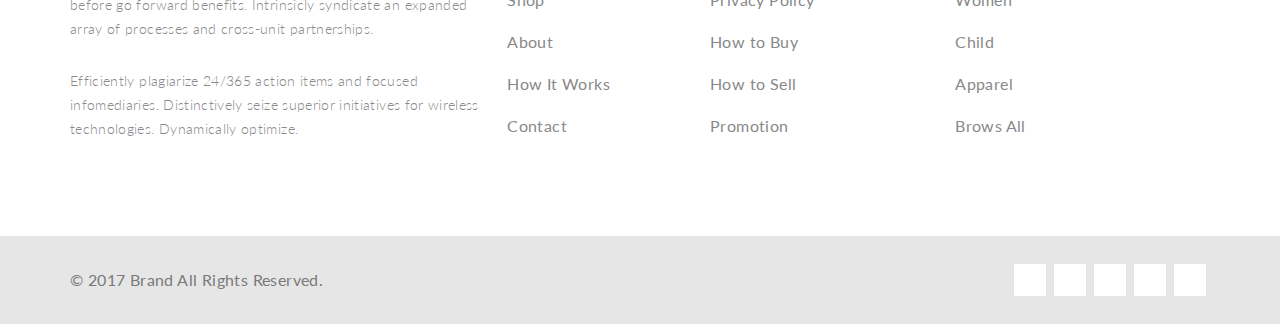
<file: berdnikovsergey-shop-html5-css3-normal/pages/single.html>
<!DOCTYPE html>
<html lang="en">

<head>
    <meta charset="UTF-8">
    <title>single</title>
    <link rel="stylesheet" href="https://use.fontawesome.com/releases/v5.6.1/css/all.css" integrity="sha384-gfdkjb5BdAXd+lj+gudLWI+BXq4IuLW5IT+brZEZsLFm++aCMlF1V92rMkPaX4PP" crossorigin="anonymous">
    <link rel="stylesheet" href="../css/style.css">
</head>

<body>
    <!--block header-->
    <header class="header">
        <div class="container header-flex">
            <div class="header-left">
                <a class="logo" href="../index.html"><img src="../image/logo.png" alt="logo">Bran<span class="pink bold">d</span></a>
                <form class="header-form" action="#">
                    <div class="form-btn-browse btn-text-center {
">Browse<i class="fas fa-caret-down"></i>
                     <div class="subMenu-browse">
                            <h2 class="browse-h2">Women</h2>
                            <ul class="browse-list">
                                <li class="browse-li"><a href="#" class="browse-link">Dresses</a></li>
                                <li class="browse-li"><a href="#" class="browse-link">Tops</a></li>
                                <li class="browse-li"><a href="#" class="browse-link">Sweaters/Knits</a></li>
                                <li class="browse-li"><a href="#" class="browse-link">Jackets/Coats</a></li>
                                <li class="browse-li"><a href="#" class="browse-link">Blazers</a></li>
                                <li class="browse-li"><a href="#" class="browse-link">Denim</a></li>
                                <li class="browse-li"><a href="#" class="browse-link">Leggings/Pants</a></li>
                                <li class="browse-li"><a href="#" class="browse-link">Skirts/Shorts</a></li>
                            </ul>
                             <h2 class="browse-h2">Men</h2>
                            <ul class="browse-list">
                                <li class="browse-li"><a href="#" class="browse-link">Tees/Tank tops</a></li>
                                <li class="browse-li"><a href="#" class="browse-link">Shirts/Polos</a></li>
                                <li class="browse-li"><a href="#" class="browse-link">Sweaters</a></li>
                                <li class="browse-li"><a href="#" class="browse-link">Sweatshirts/Hoodies</a></li>
                                <li class="browse-li"><a href="#" class="browse-link">Blazers</a></li>
                                <li class="browse-li"><a href="#" class="browse-link">Jackets/vests</a></li>
                            </ul>
                        </div>
                   </div>
                    <input class="form-search" type="text" placeholder="Search for Item ...">
                    <button class="btn-search-text"><i class="fas fa-search"></i></button>
                </form>
            </div>
            <div class="header-right">
                       <div class="shoppingCart" ><i class="fas fa-shopping-cart"><span class="shoppingCart-viewCountProduct">2</span></i>
                    <div class="subMenu-shoppingCart">
                        <div class="subMenuShopingCart-arrowUp"></div>
                        <ul class="subMenuShoppingCart-products">
                            <li class="subMenuShoppingCart-li">
                                <img src="../image/subMenuCart/subMenuCart-product-man.jpg" alt="product" class="subMenuShoppingCart-img">
                                <div class="subMenuShoppingCart-box">
                                    <a href="single.html" class="subMenuShoppingCart-h2">Rebox Zane</a>
                                    <div class="subMenuShoppingCart-starsBox">
                                        <i class="fas fa-star"></i><i class="fas fa-star"></i><i class="fas fa-star"></i><i class="fas fa-star"></i><i class="fas fa-star-half-alt"></i>
                                    </div>
                                    <div class="subMenuShoppingCart-CountPrice">
                                        <span class="subMenuShoppingCart-count">1</span>&nbsp;x&nbsp;
                                        <span class="subMenuShoppingCart-price">$250</span>
                                    </div>
                                </div>
                                <i class="fas fa-times-circle"></i>
                            </li>
                            <li  class="subMenuShoppingCart-li">
                                <img src="../image/subMenuCart/subMenuCart-product-wuman.jpg" alt="product" class="subMenuShoppingCart-img">
                                <div class="subMenuShoppingCart-box">
                                    <a href="single.html" class="subMenuShoppingCart-h2">Rebox Zane</a>
                                     <div class="subMenuShoppingCart-starsBox">
                                        <i class="fas fa-star"></i><i class="fas fa-star"></i><i class="fas fa-star"></i><i class="fas fa-star"></i><i class="fas fa-star-half-alt"></i>
                                    </div>
                                    <div class="subMenuShoppingCart-CountPrice">
                                        <span class="subMenuShoppingCart-count">1</span>&nbsp;x&nbsp;
                                        <span class="subMenuShoppingCart-price">$250</span>
                                    </div>
                                </div>
                                <i class="fas fa-times-circle"></i>
                            </li>
                        </ul>
                        <div class="subMenuShoppingCart-totalPrice">
                            <div class="subMenuShoppingCartTotalPrice-name">Total</div>
                            <div class="subMenuShoppingCartTotalprice-price">$500.00</div>
                        </div>
                        <a href="checkout.html" class="subMenuShoppingCart-btnCheckout">Checkout</a>
                        <a href="shopingCart.html" class="subMenuShoppingCart-btnGoToCart">Go to cart</a>
                    </div>
                </div>
                <a class="btn" href="#">My Account<i class="fas fa-caret-down"></i></a>
            </div>
        </div>
    </header>
    <!--end block header-->

     <!--block site navigation-->
     <nav class="navigation">
        <div class="container">
            <ul class="menu">
                <li class="menu-list"><a href="../index.html" class="menu-link">Home</a></li>
                <!--items Man -->
                <li class="menu-list"><a href="product.html" class="menu-link">Man</a>
                    <div class="drop">
                        <div class="drop-flex">
                            <h3 class="drop-h3">Man</h3>
                            <ul class="drop-menu">
                                <li class="drop-list"><a href="#" class="drop-link">Dresses</a></li>
                                <li class="drop-list"><a href="#" class="drop-link">Tops</a></li>
                                <li class="drop-list"><a href="#" class="drop-link">Sweaters/Knits</a></li>
                                <li class="drop-list"><a href="#" class="drop-link">Jackets/Coats</a></li>
                                <li class="drop-list"><a href="#" class="drop-link">Blazers</a></li>
                                <li class="drop-list"><a href="#" class="drop-link">Denim</a></li>
                                <li class="drop-list"><a href="#" class="drop-link">Leggings/Pants</a></li>
                                <li class="drop-list"><a href="#" class="drop-link">Skirts/Shorts</a></li>
                                <li class="drop-list"><a href="#" class="drop-link">Accessories </a></li>
                            </ul>
                        </div>
                        <div class="drop-flex">
                            <h3 class="drop-h3">Man</h3>
                            <ul class="drop-menu">
                                <li class="drop-list"><a href="#" class="drop-link">Dresses</a></li>
                                <li class="drop-list"><a href="#" class="drop-link">Tops</a></li>
                                <li class="drop-list"><a href="#" class="drop-link">Sweaters/Knits</a></li>
                                <li class="drop-list"><a href="#" class="drop-link">Jackets/Coats</a></li>
                            </ul>
                            <h3 class="drop-h3">Man</h3>
                            <ul class="drop-menu">
                                <li class="drop-list"><a href="#" class="drop-link">Dresses</a></li>
                                <li class="drop-list"><a href="#" class="drop-link">Tops</a></li>
                                <li class="drop-list"><a href="#" class="drop-link">Sweaters/Knits</a></li>
                            </ul>
                        </div> 
                        <div class="drop-flex">
                            <h3 class="drop-h3">Man</h3>
                            <ul class="drop-menu">
                                <li class="drop-list"><a href="#" class="drop-link">Dresses</a></li>
                                <li class="drop-list"><a href="#" class="drop-link">Tops</a></li>
                                <li class="drop-list"><a href="#" class="drop-link">Sweaters/Knits</a></li>
                                <li class="drop-list"><a href="#" class="drop-link">Jackets/Coats</a></li>
                               <li class="drop-list"><a href="#" class="drop-link"><img class="drop-img-sale" src="../image/maga-submenu/super-sale.jpg" alt="sale"></a></li>
                            </ul>
                        </div>     
                    </div>
                </li>
                <!--items Women-->
                <li class="menu-list"><a href="product.html" class="menu-link">Women</a>  
                   <div class="drop drop-womanPosition">
                        <div class="drop-flex">
                            <h3 class="drop-h3">Women</h3>
                            <ul class="drop-menu">
                                <li class="drop-list"><a href="#" class="drop-link">Dresses</a></li>
                                <li class="drop-list"><a href="#" class="drop-link">Tops</a></li>
                                <li class="drop-list"><a href="#" class="drop-link">Sweaters/Knits</a></li>
                                <li class="drop-list"><a href="#" class="drop-link">Jackets/Coats</a></li>
                                <li class="drop-list"><a href="#" class="drop-link">Blazers</a></li>
                                <li class="drop-list"><a href="#" class="drop-link">Denim</a></li>
                                <li class="drop-list"><a href="#" class="drop-link">Leggings/Pants</a></li>
                                <li class="drop-list"><a href="#" class="drop-link">Skirts/Shorts</a></li>
                                <li class="drop-list"><a href="#" class="drop-link">Accessories </a></li>
                            </ul>
                        </div>
                        <div class="drop-flex">
                            <h3 class="drop-h3">Women</h3>
                            <ul class="drop-menu">
                                <li class="drop-list"><a href="#" class="drop-link">Dresses</a></li>
                                <li class="drop-list"><a href="#" class="drop-link">Tops</a></li>
                                <li class="drop-list"><a href="#" class="drop-link">Sweaters/Knits</a></li>
                                <li class="drop-list"><a href="#" class="drop-link">Jackets/Coats</a></li>
                            </ul>
                            <h3 class="drop-h3">Women</h3>
                            <ul class="drop-menu">
                                <li class="drop-list"><a href="#" class="drop-link">Dresses</a></li>
                                <li class="drop-list"><a href="#" class="drop-link">Tops</a></li>
                                <li class="drop-list"><a href="#" class="drop-link">Sweaters/Knits</a></li>
                            </ul>
                        </div> 
                        <div class="drop-flex">
                            <h3 class="drop-h3">Women</h3>
                            <ul class="drop-menu">
                                <li class="drop-list"><a href="#" class="drop-link">Dresses</a></li>
                                <li class="drop-list"><a href="#" class="drop-link">Tops</a></li>
                                <li class="drop-list"><a href="#" class="drop-link">Sweaters/Knits</a></li>
                                <li class="drop-list"><a href="#" class="drop-link">Jackets/Coats</a></li>
                               <li class="drop-list"><a href="#" class="drop-link"><img class="drop-img-sale" src="../image/maga-submenu/super-sale.jpg" alt="sale"></a></li>
                            </ul>
                        </div>     
                    </div>             
                </li>
                <!-- items  Kids -->
                <li class="menu-list"><a href="product.html" class="menu-link">Kids</a>
                   <div class="drop drop-kids">
                        <div class="drop-flex">
                            <h3 class="drop-h3">Kids</h3>
                            <ul class="drop-menu">
                                <li class="drop-list"><a href="#" class="drop-link">Dresses</a></li>
                                <li class="drop-list"><a href="#" class="drop-link">Tops</a></li>
                                <li class="drop-list"><a href="#" class="drop-link">Sweaters/Knits</a></li>
                                <li class="drop-list"><a href="#" class="drop-link">Jackets/Coats</a></li>
                                <li class="drop-list"><a href="#" class="drop-link">Blazers</a></li>
                                <li class="drop-list"><a href="#" class="drop-link">Denim</a></li>
                                <li class="drop-list"><a href="#" class="drop-link">Leggings/Pants</a></li>
                                <li class="drop-list"><a href="#" class="drop-link">Skirts/Shorts</a></li>
                                <li class="drop-list"><a href="#" class="drop-link">Accessories </a></li>
                            </ul>
                        </div>
                        <div class="drop-flex">
                            <h3 class="drop-h3">Kids</h3>
                            <ul class="drop-menu">
                                <li class="drop-list"><a href="#" class="drop-link">Dresses</a></li>
                                <li class="drop-list"><a href="#" class="drop-link">Tops</a></li>
                                <li class="drop-list"><a href="#" class="drop-link">Sweaters/Knits</a></li>
                                <li class="drop-list"><a href="#" class="drop-link">Jackets/Coats</a></li>
                            </ul>
                            <h3 class="drop-h3">Kids</h3>
                            <ul class="drop-menu">
                                <li class="drop-list"><a href="#" class="drop-link">Dresses</a></li>
                                <li class="drop-list"><a href="#" class="drop-link">Tops</a></li>
                                <li class="drop-list"><a href="#" class="drop-link">Sweaters/Knits</a></li>
                            </ul>
                        </div> 
                        <div class="drop-flex">
                            <h3 class="drop-h3">Kids</h3>
                            <ul class="drop-menu">
                                <li class="drop-list"><a href="#" class="drop-link">Dresses</a></li>
                                <li class="drop-list"><a href="#" class="drop-link">Tops</a></li>
                                <li class="drop-list"><a href="#" class="drop-link">Sweaters/Knits</a></li>
                                <li class="drop-list"><a href="#" class="drop-link">Jackets/Coats</a></li>
                               <li class="drop-list"><a href="#" class="drop-link"><img class="drop-img-sale" src="../image/maga-submenu/super-sale.jpg" alt="sale"></a></li>
                            </ul>
                        </div>     
                    </div>               
                </li>
                <!--items   Accoseriese-->
                <li class="menu-list"><a href="product.html" class="menu-link">Accoseriese</a>
                   <div class="drop drop-accoseriese">
                        <div class="drop-flex">
                            <h3 class="drop-h3">Accoseriese</h3>
                            <ul class="drop-menu">
                                <li class="drop-list"><a href="#" class="drop-link">Dresses</a></li>
                                <li class="drop-list"><a href="#" class="drop-link">Tops</a></li>
                                <li class="drop-list"><a href="#" class="drop-link">Sweaters/Knits</a></li>
                                <li class="drop-list"><a href="#" class="drop-link">Jackets/Coats</a></li>
                                <li class="drop-list"><a href="#" class="drop-link">Blazers</a></li>
                                <li class="drop-list"><a href="#" class="drop-link">Denim</a></li>
                                <li class="drop-list"><a href="#" class="drop-link">Leggings/Pants</a></li>
                                <li class="drop-list"><a href="#" class="drop-link">Skirts/Shorts</a></li>
                                <li class="drop-list"><a href="#" class="drop-link">Accessories </a></li>
                            </ul>
                        </div>
                        <div class="drop-flex">
                            <h3 class="drop-h3">Accoseriese</h3>
                            <ul class="drop-menu">
                                <li class="drop-list"><a href="#" class="drop-link">Dresses</a></li>
                                <li class="drop-list"><a href="#" class="drop-link">Tops</a></li>
                                <li class="drop-list"><a href="#" class="drop-link">Sweaters/Knits</a></li>
                                <li class="drop-list"><a href="#" class="drop-link">Jackets/Coats</a></li>
                            </ul>
                            <h3 class="drop-h3">Accoseriese</h3>
                            <ul class="drop-menu">
                                <li class="drop-list"><a href="#" class="drop-link">Dresses</a></li>
                                <li class="drop-list"><a href="#" class="drop-link">Tops</a></li>
                                <li class="drop-list"><a href="#" class="drop-link">Sweaters/Knits</a></li>
                            </ul>
                        </div> 
                        <div class="drop-flex">
                            <h3 class="drop-h3">Accoseriese</h3>
                            <ul class="drop-menu">
                                <li class="drop-list"><a href="#" class="drop-link">Dresses</a></li>
                                <li class="drop-list"><a href="#" class="drop-link">Tops</a></li>
                                <li class="drop-list"><a href="#" class="drop-link">Sweaters/Knits</a></li>
                                <li class="drop-list"><a href="#" class="drop-link">Jackets/Coats</a></li>
                               <li class="drop-list"><a href="#" class="drop-link"><img class="drop-img-sale" src="../image/maga-submenu/super-sale.jpg" alt="sale"></a></li>
                            </ul>
                        </div>     
                    </div>
                </li>
                <!--items  Featured -->
                <li class="menu-list"><a href="product.html" class="menu-link">Featured</a>
                   <div class="drop drop-fearured">
                        <div class="drop-flex">
                            <h3 class="drop-h3">Featured</h3>
                            <ul class="drop-menu">
                                <li class="drop-list"><a href="#" class="drop-link">Dresses</a></li>
                                <li class="drop-list"><a href="#" class="drop-link">Tops</a></li>
                                <li class="drop-list"><a href="#" class="drop-link">Sweaters/Knits</a></li>
                                <li class="drop-list"><a href="#" class="drop-link">Jackets/Coats</a></li>
                                <li class="drop-list"><a href="#" class="drop-link">Blazers</a></li>
                                <li class="drop-list"><a href="#" class="drop-link">Denim</a></li>
                                <li class="drop-list"><a href="#" class="drop-link">Leggings/Pants</a></li>
                                <li class="drop-list"><a href="#" class="drop-link">Skirts/Shorts</a></li>
                                <li class="drop-list"><a href="#" class="drop-link">Accessories </a></li>
                            </ul>
                        </div>
                        <div class="drop-flex">
                            <h3 class="drop-h3">Featured</h3>
                            <ul class="drop-menu">
                                <li class="drop-list"><a href="#" class="drop-link">Dresses</a></li>
                                <li class="drop-list"><a href="#" class="drop-link">Tops</a></li>
                                <li class="drop-list"><a href="#" class="drop-link">Sweaters/Knits</a></li>
                                <li class="drop-list"><a href="#" class="drop-link">Jackets/Coats</a></li>
                            </ul>
                            <h3 class="drop-h3">Featured</h3>
                            <ul class="drop-menu">
                                <li class="drop-list"><a href="#" class="drop-link">Dresses</a></li>
                                <li class="drop-list"><a href="#" class="drop-link">Tops</a></li>
                                <li class="drop-list"><a href="#" class="drop-link">Sweaters/Knits</a></li>
                            </ul>
                        </div> 
                        <div class="drop-flex">
                            <h3 class="drop-h3">Featured</h3>
                            <ul class="drop-menu">
                                <li class="drop-list"><a href="#" class="drop-link">Dresses</a></li>
                                <li class="drop-list"><a href="#" class="drop-link">Tops</a></li>
                                <li class="drop-list"><a href="#" class="drop-link">Sweaters/Knits</a></li>
                                <li class="drop-list"><a href="#" class="drop-link">Jackets/Coats</a></li>
                               <li class="drop-list"><a href="#" class="drop-link"><img class="drop-img-sale" src="../image/maga-submenu/super-sale.jpg" alt="sale"></a></li>
                            </ul>
                        </div>     
                    </div>
                </li>
                <!--items Hot Deals -->
                <li class="menu-list"><a href="product.html" class="menu-link">Hot Deals</a>
                   <div class="drop drop-hotDeals">
                        <div class="drop-flex">
                            <h3 class="drop-h3">Hot Deals</h3>
                            <ul class="drop-menu">
                                <li class="drop-list"><a href="#" class="drop-link">Dresses</a></li>
                                <li class="drop-list"><a href="#" class="drop-link">Tops</a></li>
                                <li class="drop-list"><a href="#" class="drop-link">Sweaters/Knits</a></li>
                                <li class="drop-list"><a href="#" class="drop-link">Jackets/Coats</a></li>
                                <li class="drop-list"><a href="#" class="drop-link">Blazers</a></li>
                                <li class="drop-list"><a href="#" class="drop-link">Denim</a></li>
                                <li class="drop-list"><a href="#" class="drop-link">Leggings/Pants</a></li>
                                <li class="drop-list"><a href="#" class="drop-link">Skirts/Shorts</a></li>
                                <li class="drop-list"><a href="#" class="drop-link">Accessories </a></li>
                            </ul>
                        </div>
                        <div class="drop-flex">
                            <h3 class="drop-h3">Hot Deals</h3>
                            <ul class="drop-menu">
                                <li class="drop-list"><a href="#" class="drop-link">Dresses</a></li>
                                <li class="drop-list"><a href="#" class="drop-link">Tops</a></li>
                                <li class="drop-list"><a href="#" class="drop-link">Sweaters/Knits</a></li>
                                <li class="drop-list"><a href="#" class="drop-link">Jackets/Coats</a></li>
                            </ul>
                            <h3 class="drop-h3">Hot Deals</h3>
                            <ul class="drop-menu">
                                <li class="drop-list"><a href="#" class="drop-link">Dresses</a></li>
                                <li class="drop-list"><a href="#" class="drop-link">Tops</a></li>
                                <li class="drop-list"><a href="#" class="drop-link">Sweaters/Knits</a></li>
                            </ul>
                        </div> 
                        <div class="drop-flex">
                            <h3 class="drop-h3">Hot Deals</h3>
                            <ul class="drop-menu">
                                <li class="drop-list"><a href="#" class="drop-link">Dresses</a></li>
                                <li class="drop-list"><a href="#" class="drop-link">Tops</a></li>
                                <li class="drop-list"><a href="#" class="drop-link">Sweaters/Knits</a></li>
                                <li class="drop-list"><a href="#" class="drop-link">Jackets/Coats</a></li>
                               <li class="drop-list"><a href="#" class="drop-link"><img class="drop-img-sale" src="../image/maga-submenu/super-sale.jpg" alt="sale"></a></li>
                            </ul>
                        </div>     
                    </div>
                </li>
            </ul>
        </div>
    </nav>
    <!-- end block site navigation-->

    <!--new arrivals-->
    <div class="newArrivals">
        <div class="container newArrivals-flex">
            <div class="newArrivals-head">New Arrivals </div>
            <div class="newArrivals-breadcrums">
                <a href="../index.html">Home</a>&nbsp;/
                <a href="product.html">&nbsp;Men</a>&nbsp;/
                <a href="#" class="breadcrums--active">&nbsp;New Arrivals</a>
            </div>
        </div>
    </div>
    <!--end new arrivals-->

    <!--slider-->
    <div class="slider" style="background-image: url('../image/single/big-img-wuman.jpg')">
        <a href="#" class="left-btn"><i class="fas fa-angle-left"></i></a>
        <a href="#" class="right-btn"><i class="fas fa-angle-right"></i></a>
    </div>
    <!--end slider-->
    
    <!--add to cart-->
    <div class="addToCart">
        <div class="container addToCart-position">
            <div class="discriptionProduct-box">
                <h3 class="discriptionProduct-h3">WOMEN COLLECTION</h3>
                <div class="discriptionProduct-line">
                    <span class="line"></span>
                </div>
                <h2 class="discriptionProduct-h2">Moschino Cheap And Chic</h2>
                <div class="discriptionProduct-starsBox">
                    <i class="fas fa-star"></i><i class="fas fa-star"></i><i class="fas fa-star"></i><i class="fas fa-star"></i><i class="fas fa-star"></i>
                </div>
                <p class="discriptionProduct-p">
                    Compellingly actualize fully researched processes before proactive outsourcing. Progressively syndicate collaborative architectures before cutting-edge services. Completely visualize parallel core competencies rather than exceptional portals. 
                </p>
                <div class="discriptionProduct-author">
                    <p class="material">MATERIAL: <span class="bold">COTTON</span></p>
                    <p class="disigner">DESIGNER:<span class="bold">BINBURHAN</span></p>
                </div>
                <div class="discriptionProduct-price">$561</div>
                <div class="chooseProduct">
                   <div class="chooseColor-box">
                         <h2 class="chooseColor-h2">Choose Color</h2>
                        <div class="chooseColor">Red<i class="fas fa-angle-down"></i>
                            <ul class="subMenu-chooseColor">
                                <li class="subMenuChooseColor-li"><a href="#" class="subMenuChooseColor-link-black">Black</a></li>
                                <li class="subMenuChooseColor-li"><a href="#" class="subMenuChooseColor-link-yellow">Yellow</a></li>
                                <li class="subMenuChooseColor-li"><a href="#" class="subMenuChooseColor-link-red">Red</a></li>
                                <li class="subMenuChooseColor-li"><a href="#" class="subMenuChooseColor-link-green">Green</a></li>
                                <li class="subMenuChooseColor-li"><a href="#" class="subMenuChooseColor-link-white">White</a></li>
                            </ul>
                        </div>
                   </div>
                    <div class="chooseSize-box">
                        <h2 class="chooseSize-h2">Choose Size</h2>
                        <div class="chooseSize">XXL<i class="fas fa-angle-down"></i>
                            <ul class="subMenu-size">
                                <li class="subMenuSize-li"><a href="#" class="subMenuSize-link">XXS</a></li>
                                <li class="subMenuSize-li"><a href="#" class="subMenuSize-link">XS</a></li>
                                <li class="subMenuSize-li"><a href="#" class="subMenuSize-link">S</a></li>
                                <li class="subMenuSize-li"><a href="#" class="subMenuSize-link">M</a></li>
                                <li class="subMenuSize-li"><a href="#" class="subMenuSize-link">L</a></li>
                                <li class="subMenuSize-li"><a href="#" class="subMenuSize-link">XL</a></li>
                                <li class="subMenuSize-li"><a href="#" class="subMenuSize-link">XXL</a></li>
                            </ul>
                        </div>
                    </div>                   
                    <div class="quantity-box">
                         <h2 class="quantity-h2">Quantity</h2>
                        <input type="number"  class="quantity" value="2" min="1">
                    </div>
                </div>
                <a href="#" class="addToCart-btn"><i class="fas fa-shopping-cart"></i>Add To Cart</a>
            </div>      
            <!--also-->
            <section class="also">
                <h2 class="also-h2">you may like also</h2>
                 <div class="product-box">
                        <div class="product-flex">
                            <a href="#" class="product">
                                <div class="product-img" style="background-image: url('../image/single/product-wuman-1.png');">
                                </div>
                                <div class="product-text">
                                    <p class="product-name">BLAZE LEGGINGS</p>
                                    <div class="productPriseStar-box">
                                        <div class="product-price">$52.00</div>
                                        <div class="product-starsBox">
                                            <i class="fas fa-star"></i><i class="fas fa-star"></i><i class="fas fa-star"></i><i class="fas fa-star"></i><i class="fas fa-star"></i>
                                        </div>
                                    </div>   
                                </div>
                            </a>
                            <a href="#" class="add">Add to cart</a>
                        </div>
                        <div class="product-flex">
                            <a href="#" class="product">
                                <div class="product-img" style="background-image: url('../image/single/product-wuman-2.jpg');">
                                </div>
                                <div class="product-text">
                                    <p class="product-name">ALEXA SWEATER</p>
                                    <div class="productPriseStar-box">
                                        <div class="product-price">$52.00</div>
                                        <div class="product-starsBox">
                                            <i class="fas fa-star"></i><i class="fas fa-star"></i><i class="fas fa-star"></i><i class="fas fa-star"></i><i class="fas fa-star"></i>
                                        </div>
                                    </div>   
                                </div>
                            </a>
                            <a href="#" class="add">Add to cart</a>
                        </div>
                        <div class="product-flex">
                            <a href="#" class="product">
                                <div class="product-img" style="background-image: url('../image/single/product-wuman-3.jpg');">
                                </div>
                                <div class="product-text">
                                    <p class="product-name">AGNES TOP</p>
                                    <div class="productPriseStar-box">
                                        <div class="product-price">$52.00</div>
                                        <div class="product-starsBox">
                                            <i class="fas fa-star"></i><i class="fas fa-star"></i><i class="fas fa-star"></i><i class="fas fa-star"></i><i class="fas fa-star"></i>
                                        </div>
                                    </div>   
                                </div>
                            </a>
                            <a href="#" class="add">Add to cart</a>
                        </div>
                        <div class="product-flex">
                            <a href="#" class="product">
                                <div class="product-img" style="background-image: url('../image/single/product-wuman-4.jpg');">
                                </div>
                                <div class="product-text">
                                    <p class="product-name">SYLVA SWEATER</p>
                                    <div class="productPriseStar-box">
                                        <div class="product-price">$52.00</div>
                                        <div class="product-starsBox">
                                            <i class="fas fa-star"></i><i class="fas fa-star"></i><i class="fas fa-star"></i><i class="fas fa-star"></i><i class="fas fa-star"></i>
                                        </div>
                                    </div>   
                                </div>
                            </a>
                            <a href="#" class="add">Add to cart</a>
                        </div>                                              
                    </div>
            </section>  
            <!--end also-->
        </div>
    </div>
    <!-- end add to cart-->

    <!--subscribe block-->
    <div class="subscribe">
        <div class="container subscribe-flex">
            <div class="subscribe-box">
                <img src="../image/subscribe-face-woman.png" alt="face-woman" class="subscribe-img">
                <p class="subscribe-p">“Vestibulum quis porttitor dui! Quisque viverra nunc mi, a pulvinar purus condimentum a. Aliquam condimentum mattis neque sed pretium”</p>
                <h2 class="subscribe-h2--author">Bin Burhan</h2>
                <h3 class="subscribe-h3--author">Dhaka, Bd</h3>
                <div class="slide-btn--box">
                    <div class="slide-btn"></div>
                    <div class="slide-btn slide-btn--active"></div>
                </div>
            </div>
            <div class="subscribe-form">
                <h2 class="subscribe-h2--form">Subscribe</h2>
                <h3 class="subscribe-h3--form">FOR OUR NEWLETTER AND PROMOTION</h3>
                <div class="subscribe-box--form">
                    <input type="email" placeholder="Enter Your Email" pattern="[^@]+@[^@]+\.[a-zA-Z]{2,6}" class="subscribe-email">
                    <a href="#" class="subscribe-form--btn">Subscribe</a>
                </div>
            </div>
        </div>
    </div>
    <!--subscribe block-->
    
    <!--footer-->
    <footer class="footer">
        <div class="container">
            <div class="footer-box">
                <div class="footer-info">
                    <div class="logo"><img src="../image/logo.png" alt="logo">Bran<span class="pink bold">d</span></div>
                    <p class="info">
                        Objectively transition extensive data rather than cross functional solutions. Monotonectally syndicate multidisciplinary materials before go forward benefits. Intrinsicly syndicate an expanded array of processes and cross-unit partnerships.
                    </p>
                    <p class="info">
                        Efficiently plagiarize 24/365 action items and focused infomediaries.
                        Distinctively seize superior initiatives for wireless technologies. Dynamically optimize.
                    </p>
                </div>
                <nav class="footer-nav">
                    <ul>
                        <li class="nav-list"><h2 class="footer-nav--h2">COMPANY</h2></li>
                        <li class="nav-list"><a class="nav-link" href="../index.html">Home</a></li>
                        <li class="nav-list"><a class="nav-link" href="#">Shop</a></li>
                        <li class="nav-list"><a class="nav-link" href="#">About</a></li>
                        <li class="nav-list"><a class="nav-link" href="#">How It Works</a></li>
                        <li class="nav-list"><a class="nav-link" href="#">Contact</a></li>
                    </ul>
                    <ul>
                        <li class="nav-list"><h2 class="footer-nav--h2">INFORMATION</h2></li>
                        <li class="nav-list"><a class="nav-link" href="#">Tearms &amp; Condition</a></li>
                        <li class="nav-list"><a class="nav-link" href="#">Privacy Policy</a></li>
                        <li class="nav-list"><a class="nav-link" href="#">How to Buy</a></li>
                        <li class="nav-list"><a class="nav-link" href="#">How to Sell</a></li>
                        <li class="nav-list"><a class="nav-link" href="#">Promotion</a></li>
                    </ul>
                    <ul>
                        <li class="nav-list"><h2 class="footer-nav--h2">SHOP CATEGORY</h2></li>
                        <li class="nav-list"><a class="nav-link" href="product.html">Men</a></li>
                        <li class="nav-list"><a class="nav-link" href="product.html">Women</a></li>
                        <li class="nav-list"><a class="nav-link" href="product.html">Child</a></li>
                        <li class="nav-list"><a class="nav-link" href="#">Apparel</a></li>
                        <li class="nav-list"><a class="nav-link" href="#">Brows All</a></li>
                    </ul>
                </nav>
            </div>
        </div>
    </footer>
    <!--end footer-->
    
    <!--copifight-->
    <div class="copiright">
        <div class="container copyright-flex">
            <div class="copiright-info">&copy; 2017 Brand All Rights Reserved.</div>
            <div class="sicial-box">
                <a class="social-btn" href="#"><i class="fab fa-facebook-f"></i></a>
                <a class="social-btn" href="#"><i class="fab fa-twitter"></i></a>
                <a class="social-btn" href="#"><i class="fab fa-linkedin-in"></i></a>
                <a class="social-btn" href="#"><i class="fab fa-pinterest-p"></i></a>
                <a class="social-btn" href="#"><i class="fab fa-google-plus-g"></i></a>
            </div>
        </div>
    </div>
    <!--end copiright-->

</body>

</html>
</file>
<file: berdnikovsergey-shop-html5-css3-normal/css/style.css>
@import url("https://fonts.googleapis.com/css?family=Lato:300,400,400i,700,900");

* {
    margin: 0;
    padding: 0;
}

body {
    font-family: 'Lato', sans-serif;
}

.container {
    width: 1140px;
    margin: 0 auto;
}

.pink {
    color: #f16d7f;
}


/*index page*/

.header {
    border: 1px solid #ececec;
    box-sizing: border-box;
    background-color: #ffffff;
    box-shadow: 0 0 10px 0 rgba(0, 0, 0, 0.17);
    height: 100px
}

.header-flex {
    display: flex;
    justify-content: space-between;
    align-items: center;
    height: 100%;
}

.header-left {
    display: flex;
    align-items: center;
}

.logo {
    display: flex;
    align-items: center;
    color: #222222;
    font-size: 27px;
    font-weight: 300;
    line-height: 32px;
    text-transform: uppercase;
    text-decoration: none;
}

.logo img {
    padding-right: 12px;
}

.bold {
    font-weight: 900;
}

.header-form {
    display: flex;
    align-items: center;
    padding: 0 36px;
    position: relative;
}

.form-btn-browse {
    display: flex;
    justify-content: center;
    align-items: center;
    border-bottom-left-radius: 3px;
    border-top-left-radius: 3px;
    border: 1px solid #e6e6e6;
    box-sizing: border-box;
    background: -webkit-linear-gradient(-90deg, #f9f9f9 0%, #f5f5f5 100%);
    background: -moz-linear-gradient(-90deg, #f9f9f9 0%, #f5f5f5 100%);
    background: -o-linear-gradient(-90deg, #f9f9f9 0%, #f5f5f5 100%);
    background: -ms-linear-gradient(-90deg, #f9f9f9 0%, #f5f5f5 100%);
    background: linear-gradient(180deg, #f9f9f9 0%, #f5f5f5 100%);
    width: 87px;
    height: 38px;
    color: #222222;
    font-size: 14px;
    font-weight: 300;
    cursor: pointer;
}

.fas {
    padding-left: 5px;
}

.form-btn-browse:hover {
    background: #f16d7f;
    color: #fff;
}

.form-btn-browse:hover>.subMenu-browse{
    opacity: 1;
    visibility: visible;
}

.btn-text-center {
    display: flex;
    justify-content: center;
    align-items: center;
}

.subMenu-browse{
    opacity: 0;
	visibility: hidden;
	transition: all .3s ease .15s;
    position: absolute;
    top: 38px;
    left: 35px;
    width: 210px;
    height: 530px;
    border-radius: 5px;
    background-color: #ffffff;
    border: 1px solid #eaeaea;
    box-shadow: 0 3px 3px #eaeaea;
    z-index: 9997;
    padding: 0 20px;
    box-sizing: border-box;
}

.browse-h2{
    color: #232323;
    font-size: 16px;
    font-weight: 400;
    line-height: 32px; ;
    padding: 8px 0 10px 0;
    border-bottom: 1px solid #e8e8e8;
}
.browse-list{
    list-style-type: none;
    padding-top: 8px;
}
.browse-link{
    text-decoration: none;
    color: #232323;
    font-size: 14px;
    font-weight: 300;
    line-height: 28px;
}
.browse-link:hover{
    color: #f16d7f;
}

.form-search {
    border-bottom-right-radius: 3px;
    border-top-right-radius: 3px;
    border: 1px solid #e6e6e6;
    box-sizing: border-box;
    background-color: #ffffff;
    width: 317px;
    height: 38px;
    padding: 14px 60px 14px 16px;
}

.form-search:focus {
    outline: 0;
}

.form-search placeholder {
    color: #a4a4a4;
    font-size: 14px;
    font-weight: 300;
}

.form-search .fa-search {
    color: #a4a4a4;
}

.btn-search-text {
    position: absolute;
    right: 37px;
    padding: 10px 14px;
    border-bottom-right-radius: 3px;
    border-top-right-radius: 3px;
    border: 1px solid #e6e6e6;
    box-sizing: border-box;
    background-color: #ffffff;
    cursor: pointer;
}

.fa-search {
    color: #a4a4a4;
}

.btn-search-text:focus {
    outline: 0;
}

.header .header-flex .header-right {
    display: flex;
    align-items: center;
}

.shoppingCart:hover > .subMenu-shoppingCart {
    opacity: 1;
    visibility: visible;
}

.shoppingCart .fa-shopping-cart {
    color: #222;
    font-size: 28px;
    padding: 0 26px;
    position: relative;
    cursor: pointer;
}

.shoppingCart-viewCountProduct {
    position: absolute;
    bottom: 13px;
    right: 16px;
    display: flex;
    justify-content: center;
    align-items: center;
    border-radius: 50%;
    width: 19px;
    height: 19px;
    background-color: #f16d7f;
    color: #ffffff;
    font-size: 12px;
    font-weight: 700;
    line-height: 32px;
    letter-spacing: 0.3px;
}

.subMenu-shoppingCart {
    opacity: 0;
    visibility: hidden;
    position: absolute;
    top: 78px;
    width: 262px;
    height: 440px;
    border-radius: 5px;
    background-color: #ffffff;
    border: 1px solid #eaeaea;
    z-index: 9997;
    padding: 4px 18px;
    transition: all .3s ease .15s;
}

.subMenuShoppingCart-h2 {
    color: #222222;
    font-size: 12px;
    font-weight: 700;
    text-transform: uppercase;
    text-decoration: none;
}

.subMenuShoppingCart-h2:hover{
    color: #f16d7f;
}

.subMenuShoppingCart-li {
    display: flex;
    justify-content: space-between;
    align-items: center;
    list-style-type: none;
    padding: 16px 0;
    border-bottom: 1px solid #ededed;
}

.subMenuShopingCart-arrowUp {
    width: 15px;
    height: 15px;
    background: #fff;
    border-top: 1px solid #eaeaea;
    border-left: 1px solid #eaeaea;
    transform: rotate(45deg);
    position: absolute;
    top: -8px;
    left: 35px;
    z-index: 9998;
}

.subMenuShoppingCart-CountPrice {
    display: flex;
    color: #f16d7f;
    font-size: 12px;
    font-weight: 400;
    padding-top: 12px;
}

.subMenuShoppingCart-count,
.subMenuShoppingCart-price {
    color: #f16d7f;
    font-size: 12px;
    font-weight: 400;
    text-transform: uppercase;
}

.subMenuShoppingCart-totalPrice {
    display: flex;
    justify-content: space-between;
    color: #222222;
    font-size: 16px;
    font-weight: 700;
    text-transform: uppercase;
    padding-top: 19px;
}

.subMenuShoppingCart-starsBox {
    padding-top: 10px;
}

.subMenuShoppingCart-starsBox > .fa-star,
.subMenuShoppingCart-starsBox > .fa-star-half-alt {
    color: #e4af48;
    font-size: 12px;
    font-weight: 600;
    text-transform: uppercase;
}

.subMenuShoppingCart-btnCheckout {
    display: flex;
    justify-content: center;
    align-items: center;
    border-radius: 5px;
    background-color: #ffffff;
    color: #f16d7f;
    font-size: 14px;
    font-weight: 700;
    text-transform: uppercase;
    padding: 19px 74px;
    margin-top: 24px;
    border: 1px solid #f16d7f;
    text-decoration: none;
}

.subMenuShoppingCart-btnCheckout:hover {
    background: #f16d7f;
    color: #fff;
}

.subMenuShoppingCart-btnGoToCart {
    display: flex;
    justify-content: center;
    align-items: center;
    border: 1px solid #eaeaea;
    background-color: #ffffff;
    color: #4a4a4a;
    font-size: 14px;
    font-weight: 700;
    text-transform: uppercase;
    padding: 19px 74px;
    margin-top: 11px;
    text-decoration: none;
}

.subMenuShoppingCart-btnGoToCart:hover {
    background: #eaeaea;
}

.btn {
    background-color: #f16d7f;
    color: #ffffff;
    font-size: 15px;
    font-weight: 400;
    padding: 10px 15px;
    text-decoration: none;
}

.btn:hover {
    background: #cdcdcc;
}

/*end header*/

.navigation {
    background: #fff;
}

.menu {
    list-style-type: none;
    display: flex;
    justify-content: center;
}

.menu-list {
    position: relative;

}

.menu-list:hover > .drop {
    visibility: visible;
    opacity: 1;
}

.menu-list .menu-link {
    display: block;
    padding: 20px;
    color: #222222;
    font-size: 14px;
    font-weight: 700;
    text-transform: uppercase;
    text-decoration: none;
}

.menu-link:hover {
    color: #f16d7f;
}

.drop {
    visibility: hidden;
    opacity: 0;
    display: flex;
    border-radius: 5px;
    background-color: #ffffff;
    border: 1px solid #e8e8e8;
    position: absolute;
    padding: 20px;
    top: 46px;
    left: -5px;
    transition: all .3s ease .15s;
    z-index: 9998;
}

.drop::before {
    content: '';
    width: 12px;
    height: 12px;
    background-color: #fff;
    transform: rotate(45deg);
    position: absolute;
    top: -6px;
    left: 67px;
    border-left: 1px solid #e8e8e8;
    border-top: 1px solid #e8e8e8;
}

.drop-flex {
    width: 235px;
    margin-right: 46px;
}

.drop-flex:last-of-type {
    margin-right: 0;
}

.drop-h3 {
    color: #232323;
    font-size: 14px;
    font-weight: 400;
    line-height: 32px;
    text-transform: uppercase;
    letter-spacing: 0.35px;
    padding-bottom: 8px;
    border-bottom: 1px solid #e8e8e8;
}

.drop-menu {
    list-style-type: none;
    padding-top: 16px;
}

.drop-link {
    color: #646464;
    font-size: 14px;
    font-weight: 400;
    line-height: 28px;
    letter-spacing: 0.35px;
    text-decoration: none;
}

.drop-link:hover {
    color: #f16d7f;
}

.drop-womanPosition {
    left: -79px;
}

.drop-womanPosition::before {
    left: 163px;
}

.drop-kids {
    left: -176px;
}

.drop-kids:before {
    left: 238px;
}

.drop-accoseriese {
    left: -248px;
}

.drop-accoseriese:before {
    left: 371px;
}

.drop-fearured {
    left: -380px;
}

.drop-fearured:before {
    left: 482px;
}

.drop-hotDeals {
    left: -491px;
}

.drop-hotDeals:before {
    left: 598px;
}

.drop-img-sale {
    position: absolute;
    bottom: 20px;
    right: 20px;
}

/*end navigation*/


.promo {
    background-color: #e8e8e8;
    height: 614px;
}

.promo-content {
    display: flex;
    background-image: url("../image/promo.jpg");
    height: 100%;
    background-position: -252px -51px;
}

.promo-h2 {
    color: #222222;
    font-size: 60px;
    font-weight: 900;
    text-transform: uppercase;
    line-height: 50px;
    margin-bottom: 10px;
}

.promo-h3 {
    color: #222222;
    font-size: 40px;
    font-weight: 900;
    text-transform: uppercase;
    line-height: 33px;
}

.promo-text {
    height: 92px;
    margin-top: 224px;
    float: left;
    border-left: 12px solid #f16d7f;
    padding-left: 19px;
}

.categories {
    width: 100%;
    height: 823px;
    padding-top: 98px;
    padding-bottom: 100px;
}

.block {
    background-color: #ccc;
    position: relative;
}

.block-big {
    width: 560px;
    height: 542px;
}

.block-big:first-of-type {
    margin-right: 20px;
}

.block-mini {
    width: 560px;
    height: 261px;
}

.offers {
    display: flex;
    flex-wrap: wrap;
    flex-direction: column;
    height: 823px;
    justify-content: space-between;
}

.offers a {
    text-decoration: none;
}

.category-text {
    position: absolute;
    margin-top: 26px;
    padding: 16px 20px;
    background: #fff;
}

.category-h3 {
    color: #222222;
    font-size: 18px;
    font-weight: 900;
    text-transform: uppercase;
}

.category-h2 {
    color: #f16d7f;
    font-size: 30px;
    font-weight: 900;
    text-transform: uppercase;
}

.block:hover {
    box-shadow: 0 5px 8px rgba(0, 0, 0, 0.16);
}

/*product block*/
.product-header {
    text-align: center;
    padding-bottom: 60px;
}

.product-header-h2 {
    color: #222222;
    font-size: 30px;
    font-weight: 700;
}

.product-header-h3 {
    color: #9f9f9f;
    font-size: 14px;
    font-weight: 400;
}

.product {
    width: 261px;
    display: block;
    text-decoration: none;
}

.product-img {
    height: 280px;
    background-position: center;
    background-size: cover;
    background-repeat: no-repeat;
}

.product-name {
    color: #222222;
    font-size: 13px;
    font-weight: 400;
    text-transform: uppercase;
    margin-bottom: 10px;
}

.product-price {
    color: #f16d7f;
    font-size: 16px;
    font-weight: 700;
    text-transform: uppercase;
}

.product-text {
    padding: 15px;
}

.productPriseStar-box {
    display: flex;
    justify-content: space-between;
}

.product-starsBox > .fa-star {
    color: #e4af48;
    font-size: 15px;
    font-weight: 600;
    text-transform: uppercase;
}

.add {
    width: 123px;
    height: 39px;
    display: none;
    border: 1px solid #ffffff;
    position: absolute;
    left: 70px;
    top: 94px;
    color: #ffffff;
    font-size: 13px;
    font-weight: 700;
    text-align: center;
    line-height: 39px;
    text-decoration: none;
}

.product-flex {
    width: 261px;
    position: relative;
    margin-bottom: 39px;
}

.product-flex:hover {
    box-shadow: 0 5px 8px rgba(0, 0, 0, 0.16);
}

.product-flex:hover .add {
    display: block;
}

.product-flex:hover .product-img {
    filter: brightness(50%);
}

.product-box {
    display: flex;
    justify-content: space-between;
    flex-wrap: wrap;
}

/*end product block*/
.btn-browseAll {
    margin: 80px 0 16px 0;
}

.product-btnAll {
    display: flex;
    justify-content: center;
}

/*offer block*/
.offer {
    padding: 97px 0;
}

.offer-img {
    background: #222224;
    width: 767px;
    height: 529px;
}

.offer-img-text {
    padding: 146px 0 0 39px;
}

.offer-img-h2 {
    width: 320px;
    height: 78px;
    color: #ffffff;
    font-size: 54px;
    font-weight: 700;
    text-transform: uppercase;
    letter-spacing: 1.5px;
}

.offer-img-h3 {
    width: 320px;
    height: 78px;
    color: #ffffff;
    font-size: 54px;
    font-weight: 700;
    text-transform: uppercase;
    font-size: 32px;
    letter-spacing: 0.9px;
}

.offer-block {
    width: 373px;
    height: 529px;
    background: #222224;
}

.offer-block ul {
    list-style-type: none;
}

.offer-block li {
    padding: 30px 32px;
}

.offer-box {
    display: flex;
}

.offer-block-img {
    float: left;
    padding-right: 30px;
    padding-bottom: 12px;
}

.offer-block-h2 {
    overflow: hidden;
    color: #fbfbfb;
    font-size: 20px;
    font-weight: 700;
    letter-spacing: 0.5px;
    padding-bottom: 17px;
}

.offer-block-p {
    overflow: hidden;
    width: 219px;
    color: #fbfbfb;
    font-size: 14px;
    font-weight: 300;
    line-height: 24px;
    letter-spacing: 0.35px;
}

/*end offer block*/

/*subscribe block*/
.subscribe {
    background: url('../image/subscribe.jpg') no-repeat center;
    height: 438px;
    background-color: #e3e3e3;
}

.subscribe-flex {
    display: flex;
}

.subscribe-box {
    padding-top: 111px;
    border-right: 1px solid #fff;
    height: 327px;
    padding-right: 72px;
}

.subscribe-img {
    float: left;
    padding-right: 28px;
}

.subscribe-p {
    width: 386px;
    color: #222224;
    font-size: 16px;
    font-style: italic;
    line-height: 26px;
    letter-spacing: 0.4px;
    padding-bottom: 19px;
    overflow: hidden;
}

.subscribe-h2--author {
    color: #f16d7f;
    font-size: 16px;
    font-weight: 700;
    letter-spacing: 0.4px;
    line-height: 26px;
    overflow: hidden;
    padding-left: 109px;
}

.subscribe-h3--author {
    color: #222224;
    font-size: 12px;
    font-weight: 300;
    letter-spacing: 0.3px;
    line-height: 14px;
    overflow: hidden;
    padding-bottom: 40px;
    padding-left: 109px;
}

.slide-btn--box {
    display: flex;
    padding-left: 100px;
}

.slide-btn {
    width: 38px;
    height: 4px;
    margin: 0 6px;
    background-color: #d6d6d6;
}

.slide-btn--active {
    background-color: #f16d7f;
}

.subscribe-form {
    padding: 124px 0 0 92px;
}

.subscribe-box--form {
    display: flex;
}

.subscribe-h2--form {
    text-align: center;
    color: #222224;
    font-weight: 400;
    font-size: 24px;
    letter-spacing: 0.6px;
    line-height: 54px;
    text-transform: uppercase;
}

.subscribe-h3--form {
    text-align: center;
    color: #222224;
    font-size: 14px;
    font-weight: 400;
    text-transform: uppercase;
    letter-spacing: 0.35px;
    line-height: 24px;
    padding-bottom: 35px;
}

.subscribe-email {
    width: 230px;
    border-radius: 23px 0 0 23px;
    background-color: #e1e1e1;
    outline: 0;
    border: 0;
    padding: 18px 28px;
}

.subscribe-email::-webkit-input-placeholder {
    opacity: 0.67;
    color: #222224;
    font-size: 14px;
    font-weight: 400;
    line-height: 54px;
    letter-spacing: 0.35px;
}

.subscribe-form--btn {
    border-radius: 0 23px 23px 0;
    background-color: #f16d7f;
    color: #ffffff;
    font-size: 14px;
    font-weight: 400;
    line-height: 14px;
    letter-spacing: 0.35px;
    text-decoration: none;
    padding: 18px 20px;
}

.subscribe-form--btn:hover {
    background-color: #cdcdcc;
}

/*end subscribe block*/

/*footer*/
.footer-box {
    display: flex;
    justify-content: space-between;
    padding: 109px 0 89px 0;
}

.info {
    width: 427px;
    color: #898989;
    font-size: 14px;
    font-weight: 300;
    line-height: 24px;
    letter-spacing: 0.35px;
    padding-top: 28px;
}

.footer-nav {
    display: flex;
}

.footer-nav--h2 {
    color: #f16d7f;
    font-size: 18px;
    font-weight: 700;
    line-height: 26px;
    text-transform: uppercase;
    letter-spacing: 0.45px;
    padding-bottom: 45px;
}

.nav-list {
    list-style-type: none;
    padding-right: 100px;
}

.nav-link {
    text-decoration: none;
    width: 101px;
    height: 179px;
    color: #898989;
    font-size: 16px;
    font-weight: 400;
    letter-spacing: 0.4px;
    line-height: 42px;
}

.nav-link:hover {
    color: #f16d7f;
}

/*end footer*/

/*copiright*/
.copiright {
    background-color: #e6e6e6;
    padding: 23px 0;
}

.copyright-flex {
    display: flex;
    justify-content: space-between;
    align-items: center;
}

.copiright-info {
    width: 260px;
    color: #7a7a7a;
    font-size: 16px;
    font-weight: 400;
    line-height: 42px;
    letter-spacing: 0.4px;
}

.sicial-box {
    display: flex;
}

.social-btn {
    display: flex;
    justify-content: center;
    align-items: center;
    width: 32px;
    height: 32px;
    text-decoration: none;
    background-color: #ffffff;
    margin: 0 4px;
    color: #b2b2b2;
    font-size: 16px;
    font-weight: 400;
    line-height: 16px;
    letter-spacing: 0.4px;
}

.social-btn:hover {
    color: #fff;
    background-color: #f16d7f;
}

/*end copiright*/
/*PAGE PRODUCT*/
.active-linkPageMenu {
    border-bottom: 3px solid #ef5b70;
}

.menu-list--paddBotm {
    padding-bottom: 17px;
}

/*new arrivals*/
.newArrivals {
    background-color: #f8f3f4;
    padding: 65px 0;
}

.newArrivals-flex {
    display: flex;
    justify-content: space-between;
}

.newArrivals-head {
    color: #f16d7f;
    font-size: 24px;
    font-weight: 900;
    line-height: 24px;
    text-transform: uppercase;
}

.newArrivals-breadcrums {
    display: flex;
    align-items: center;
    font-size: 14px;
    font-weight: 300;
    line-height: 14px;
    color: #636363;
}

.newArrivals-breadcrums a {
    font-size: 14px;
    line-height: 14px;
    text-transform: uppercase;
    color: #636363;
    text-decoration: none;
}

.newArrivals-breadcrums a:hover {
    color: #f16d7f;
}

.breadcrums--active {
    font-weight: 700;
    color: #f16d7f !important;
}

/*end new arrivals*/
/*product filter*/
.main-content {
    padding-left: 50px;
}

.productFilter {
    padding: 60px 0 110px 0;
}

.productFilter-flex {
    display: flex;
    justify-content: space-between;
}

.productFilter-sidebar ul {
    padding: 22px 0 0 17px;
}

.sidebar-h2 {
    display: inline-block;
    color: #6f6e6e;
    font-size: 14px;
    font-weight: 700;
    line-height: 20px;
    text-transform: uppercase;
    padding: 14px 0 14px 14px;
    width: 243px;
    border-left: 5px solid #ef5b70;
    border-bottom: 1px solid #ebebeb;
}

.productFilter-sidebar details {
    padding-top: 18px;
}

.productFilter-sidebar details:first-child {
    padding-top: 0;
}

.sidebarDetais-summary {
    cursor: pointer;
    display: flex;
    outline: 0;
}

.sidebarDetais-summary::-webkit-details-marker {
    display: none;
}

.sidebarDetais-summary::after {
    content: '\25B2';
    border-bottom: 1px solid #ebebeb;
    padding: 15px 0;
    color: #6f6e6e;
    font-size: 14px;
    outline: 0;
}

.sidebar-details[open] > summary::after {
    content: '\25BC';
    outline: 0;
    color: #ef5b70;
}

.sidebar-details[open] > summary .sidebar-h2 {
    color: #ef5b70;
}

.sidebar-list {
    list-style-type: none;
}

.sidebar-link {
    color: #6f6e6e;
    font-size: 14px;
    font-weight: 400;
    line-height: 33px;
    text-decoration: none;
}

.sidebar-link:hover {
    color: #f16d7f;
}

.productFilter-topFilter {
    display: flex;
    justify-content: space-between;
    padding-top: 17px;
}

.topFilter-trendingNow {
    color: #dfdfdf;
}

.topFilter-trendingNow {
    width: 176px;
}

.trendingNow-h2 {
    color: #6f6e6e;
    font-size: 14px;
    font-weight: 700;
    line-height: 14px;
    text-transform: uppercase;
    padding-bottom: 25px;
}

.trendingNow-link {
    color: #6f6e6e;
    font-size: 14px;
    font-weight: 400;
    line-height: 30px;
    text-decoration: none;
}

.size-h2 {
    color: #6f6e6e;
    font-size: 14px;
    font-weight: 700;
    line-height: 14px;
    text-transform: uppercase;
    padding-bottom: 24px;
}

.productFilter-size {
    width: 242px;
}

.size-label {
    cursor: pointer;
    width: 24px;
    height: 10px;
    color: #6f6e6e;
    font-size: 14px;
    font-weight: 400;
    line-height: 30px;
    text-transform: uppercase;
    margin-right: 15px;
}

.size-libel--marginR {
    margin-right: 33px;
}

.size-checkbox {
    display: none;
}

.box {
    padding-right: 9px;
}

.size-checkbox + span:before {
    content: "\2610";
    border-radius: 3px;
    font-size: 18px;
    color: #ebebeb;
    display: inline-block;
    text-align: center;
    width: 14px;
    line-height: 20px;
    margin-right: 4px;
}

.size-checkbox:checked + span:before {
    content: "\2611";
}

.price-h2 {
    color: #6f6e6e;
    font-size: 14px;
    font-weight: 700;
    line-height: 20px;
    text-transform: uppercase;
    padding-bottom: 25px;
}

.price-range {
    width: 262px;
    height: 6px;
    background-color: #f0f0f0;
}

.price-box {
    display: flex;
    justify-content: space-between;
    padding-top: 20px;
}

.price-linePrice {
    width: 124px;
    height: 6px;
    background-color: #f16d7f;
    position: relative;
}

.price-linePrice::after {
    position: absolute;
    top: -4px;
    content: '';
    display: inline-block;
    width: 14px;
    height: 14px;
    border-radius: 7px;
    background-color: #f16d7f;
    cursor: pointer;
}

.price-linePrice::before {
    position: absolute;
    top: -4px;
    right: -10px;
    content: '';
    display: inline-block;
    width: 14px;
    height: 14px;
    border-radius: 7px;
    background-color: #f16d7f;
    cursor: pointer;
}

.price-num {
    color: #6f6e6e;
    font-size: 14px;
    font-weight: 400;
    line-height: 26px;
}

/*sort by*/
.productFilter-sort {
    display: flex;
    margin: 42px 0 48px 0;
    padding: 9px;
    background-color: #f3f3f3;
}

.sort {
    margin-right: 10px;
    display: flex;
    align-items: center;
}

option {
    width: 153px;
    height: 30px;
    border: 1px solid #ebebeb;
    background-color: #ffffff;
}

.sort-h3 {
    padding: 2px 12px;
    background: #fff;
    color: #6f6e6e;
    font-size: 14px;
    font-weight: 400;
    line-height: 26px;
    border-right: 1px solid #ebebeb;
}

.sortBy {
    display: flex;
    align-items: center;
    padding: 2px 8px;
    line-height: 26px;
    border: 0;
    outline: 0;
    color: #6f6e6e;
    background-color: #ffffff;
    font-size: 14px;
    font-weight: 400;
    cursor: pointer;
    position: relative;
}

.sortBy-paddingL {
    padding-left: 22px;
}

.sortBy:hover > .subMenu-sortBy,
.sortBy:hover > .subMenu-show {
    visibility: visible;
    opacity: 1;
}

.subMenu-sortBy,
.subMenu-show {
    opacity: 0;
    visibility: hidden;
    position: absolute;
    background: #fff;
    border: 1px solid #eaeaea;
    list-style-type: none;
    transition: all .3s ease .15s;
}

.subMebuSortBy-link,
.subMenuShow-link {
    display: block;
    text-decoration: none;
    font-size: 14px;
    font-weight: 400;
    color: #6f6e6e;
}

.subMebuSortBy-link:hover,
.subMenuShow-link:hover {
    color: #f16d7f;
}

.subMenu-sortBy {
    width: 59px;
    top: 30px;
    right: -1px;
    z-index: 9997;
    padding: 8px 12px;
    height: 51px;
    overflow-y: scroll;
}

.subMenu-show {
    width: 39px;
    top: 30px;
    right: -1px;
    z-index: 9997;
    overflow-y: scroll;
    padding: 8px 12px;
    height: 51px;
}

/*end sort by*/
/*palagination*/
.productFilter-plagination {
    display: flex;
    justify-content: space-between;
}

.plagination-btnView {
    display: flex;
    align-items: center;
    color: #ef5b70;
    font-size: 16px;
    font-weight: bold;
    line-height: 16px;
    border-radius: 3px;
    border: 1px solid #ef5b70;
    background-color: #ffffff;
    padding: 16px 46px;
    text-decoration: none;
}

.plagination-btnView:hover {
    background-color: #ef5b70;
    color: #fff;
}

.plagination-btns {
    border-radius: 3px;
    border: 1px solid #ebebeb;
    background-color: #ffffff;
    padding: 16px 18px;
}

.plagination-btn {
    color: #c4c4c4;
    font-size: 16px;
    font-weight: bold;
    line-height: 16px;
    text-decoration: none;
    padding: 0 4px;
}

.plagination-btn:hover {
    color: #ef5b70;
}

.plagination-btn--active {
    color: #ef5b70;
}

/*end plagination*/
/*end product filter*/
/*feature*/
.feature {
    padding: 90px 115px;
    background-color: #222224;
}

.feature-flex {
    display: flex;
    justify-content: space-between;
}

.feature-block-img {
    display: block;
    margin: 0 auto;
}

.feature-block-h2 {
    color: #fbfbfb;
    text-align: center;
    font-size: 20px;
    font-weight: 700;
    letter-spacing: 0.5px;
    padding-top: 32px;
}

.feature-block-p {
    text-align: center;
    color: #fbfbfb;
    font-size: 14px;
    font-weight: 300;
    line-height: 24px;
    letter-spacing: 0.35px;
    padding-top: 17px;
}

/*end feature*/
/*END PAGE PRODUCT*/
/*SINGLE PAGE*/
/*slider*/
.slider {
    display: flex;
    justify-content: space-between;
    align-items: center;
    height: 777px;
    background-color: #f7f7f7;
    background-repeat: no-repeat;
    background-position: center;
    border: 1px solid #eaeaea;
}

.left-btn,
.right-btn {
    display: flex;
    justify-content: center;
    align-items: center;
    color: #ffffff;
    font-size: 24px;
    font-weight: 400;
    line-height: 24px;
    width: 47px;
    height: 47px;
    text-decoration: none;
    background-color: #d8d8d8;
}

.left-btn:hover,
.right-btn:hover {
    background-color: #ef5b70;
}

/*end slider*/
/*add to cart*/
.addToCart-position {
    position: relative;
}

.discriptionProduct-box {
    padding: 73px 261px 122px 261px;
    text-align: center;
    border: 1px solid #eaeaea;
    position: absolute;
    top: -66px;
    background-color: #fff;
}

.discriptionProduct-line {
    position: relative;
    width: 147px;
    height: 1px;
    background-color: #eaeaea;
    margin: 0 auto;
}

.line {
    position: absolute;
    right: 42px;
    bottom: -1px;
    width: 63px;
    height: 3px;
    background-color: #ef5b70;
}

.discriptionProduct-h3 {
    color: #f16d7f;
    font-size: 14px;
    font-weight: 700;
    line-height: 24px;
    text-transform: uppercase;
    padding-bottom: 15px;
}

.discriptionProduct-h2 {
    color: #4d4d4d;
    font-size: 18px;
    font-weight: 400;
    line-height: 24px;
    text-transform: uppercase;
    padding-top: 15px;
    padding-bottom: 24px;
}

.discriptionProduct-p {
    color: #5e5e5e;
    font-size: 14px;
    font-weight: 300;
    line-height: 24px;
    padding-top: 26px;
    padding-bottom: 28px;
}

.discriptionProduct-starsBox > .fa-star {
    color: #f1b746;
    font-size: 19px;
    font-weight: 600;
    text-transform: uppercase;
}

.discriptionProduct-author {
    display: flex;
    justify-content: space-around;
    padding-bottom: 37px;
}

.material,
.disigner {
    color: #b9b9b9;
    font-size: 14px;
    font-weight: 700;
    line-height: 24px;
    text-transform: uppercase;
}

.material span,
.disigner span {
    color: #2f2f2f;
}

.discriptionProduct-price {
    color: #ef5b70;
    font-size: 24px;
    font-weight: 700;
    line-height: 24px;
    border-bottom: 1px solid #eaeaea;
    padding-bottom: 43px;
}

.chooseProduct {
    display: flex;
    justify-content: space-between;
    padding: 63px 0 23px 0;
}

.chooseColor-h2,
.chooseSize-h2,
.quantity-h2 {
    color: #2f2f2f;
    font-size: 14px;
    font-weight: 700;
    line-height: 24px;
    text-align: left;
    text-transform: uppercase;
    padding-bottom: 16px;
}

.chooseColor,
.chooseSize,
.quantity {
    border: 1px solid #eaeaea;
    background-color: #ffffff;
    color: #bcbcbc;
    font-size: 13px;
    font-weight: 400;
    width: 144px;
    line-height: 24px;
    padding: 12px 14px;
    cursor: pointer;
    position: relative;
}

.chooseSize .fa-angle-down {
    padding-left: 100px;
}

.chooseColor:hover > .subMenu-chooseColor,
.chooseSize:hover > .subMenu-size {
    opacity: 1;
    visibility: visible;
}

.chooseColor::before {
    display: inline-block;
    content: '';
    padding: 6px;
    margin-right: 11px;
    background-color: #ef5b70;
    outline: 1px solid #eaeaea;
}

.subMenu-chooseColor,
.subMenu-size {
    opacity: 0;
    visibility: hidden;
    position: absolute;
    background: #fff;
    border: 1px solid #eaeaea;
    width: 132px;
    top: 48px;
    z-index: 9997;
    right: -1px;
    padding: 12px 20px;
    text-align: left;
    list-style-type: none;
    overflow-y: scroll;
    height: 84px;
    transition: all .3s ease .15s;
}

.subMenuChooseColor-link,
.subMenuChooseColor-link-yellow,
.subMenuChooseColor-link-red,
.subMenuChooseColor-link-black,
.subMenuChooseColor-link-green,
.subMenuChooseColor-link-white,
.subMenuSize-link {
    display: block;
    color: #bcbcbc;
    font-size: 13px;
    font-weight: 400;
    line-height: 24px;
    text-decoration: none;
}

.subMenuChooseColor-link::before {
    display: inline-block;
    content: '';
    padding: 6px;
    margin-right: 11px;
    outline: 1px solid #eaeaea;
}

.subMenuChooseColor-link-yellow::before {
    display: inline-block;
    content: '';
    padding: 6px;
    margin-right: 11px;
    outline: 1px solid #eaeaea;
    background: yellow;
}

.subMenuChooseColor-link-red::before {
    display: inline-block;
    content: '';
    padding: 6px;
    margin-right: 11px;
    outline: 1px solid #eaeaea;
    background: #ef5b70;
}

.subMenuChooseColor-link-black::before {
    display: inline-block;
    content: '';
    padding: 6px;
    margin-right: 11px;
    outline: 1px solid #eaeaea;
    background: #000;
}

.subMenuChooseColor-link-green::before {
    display: inline-block;
    content: '';
    padding: 6px;
    margin-right: 11px;
    outline: 1px solid #eaeaea;
    background: green;
}

.subMenuChooseColor-link-white::before {
    display: inline-block;
    content: '';
    padding: 6px;
    margin-right: 11px;
    outline: 1px solid #eaeaea;
    background: #fff;
}

.subMenuChooseColor-link-yellow:hover,
.subMenuChooseColor-link-red:hover,
.subMenuChooseColor-link-black:hover,
.subMenuChooseColor-link-green:hover,
.subMenuChooseColor-link-white:hover,
.subMenuSize-link:hover {
    color: #ef5b70;
}

.fa-angle-down {
    padding-left: 74px;
}

.addToCart-btn {
    display: flex;
    align-items: center;
    padding: 22px 207px;
    border: 1px solid #ef5b70;
    background-color: #ffffff;
    color: #ef5b70;
    font-family: Lato;
    font-size: 16px;
    font-weight: 700;
    text-decoration: none;
}

.addToCart-btn:hover {
    background-color: #ef5b70;
    color: #fff;
}

.fa-shopping-cart {
    font-size: 22px;
    padding-right: 15px;
}

/*also*/
.also {
    padding: 750px 0 73px 0;
}

.also-h2 {
    text-align: center;
    padding: 120px 0 72px 0;
    color: #4d4d4d;
    font-size: 24px;
    font-weight: 700;
    line-height: 20px;
    text-transform: uppercase;
}

/*end also*/
/*end add to cart*/
/*END SINGLE PAGE*/
/*SHOPPING CART*/
/*product cart*/
.productCart {
    padding: 90px 0 80px 0;
}

/*product details*/
.productDetails-box {
    display: flex;
    justify-content: space-between;
    align-items: center;
    padding: 22px 19px 25px 0;
    border-bottom: 1px solid #eaeaea;
}

.productDetails-header {
    display: flex;
    justify-content: space-between;
    padding-bottom: 20px;
    border-bottom: 1px solid #eaeaea;
}

.detals-info img {
    float: left;
    padding-right: 21px;
}

.infoName-h2,
.infoColor,
.infoSize {
    overflow: hidden;
}

.infoColor {
    padding-top: 38px;
}

.infoName-h2 {
    color: #222222;
    font-size: 13px;
    font-weight: 400;
    text-transform: uppercase;
    padding-top: 13px;
    text-decoration: none;
}

.infoName-h2:hover{
    color: #ef5b70;
}

.infoColor,
.infoSize {
    color: #6f6e6e;
    font-size: 13px;
    font-weight: 300;
    line-height: 20px;
    color: #575757;
    font-weight: 400;
}

.detalsHeader-h2,
.unitePriceHeader-h2,
.quantityHeader-h2,
.shippingHeader-h2,
.subtotalHeader-h2,
.actionHeader-h2 {
    color: #222222;
    font-size: 13px;
    font-weight: 700;
    text-transform: uppercase;
    letter-spacing: -0.2px;
}

.detals-info {
    padding-right: 232px;
}

.detalsHeader-h2 {
    padding-right: 397px;
}

.details-price {
    color: #656565;
    font-size: 13px;
    font-weight: 400;
    line-height: 20px;
}

.details-quantity {
    width: 35px;
    padding: 10px 0 10px 24px;
    border: 1px solid #eaeaea;
    background-color: #ffffff;
    color: #656565;
    font-size: 13px;
    font-weight: 400;
}

.details-shipping {
    color: #656565;
    font-size: 13px;
    font-weight: 400;
    text-transform: uppercase;
}

.details-subTotal {
    color: #656565;
    font-size: 13px;
    font-weight: 400;
}

.details-delete-btn {
    text-decoration: none;
}

.fa-times-circle {
    color: #c0c0c0;
    font-size: 16px;
    font-weight: 600;
    cursor: pointer;
}

.fa-times-circle:hover {
    color: #ef5b70;
}

/*end product details*/
/*cart buttons*/
.cartButtons-box {
    padding-top: 44px;
    display: flex;
    justify-content: space-between;
}

.cartButton-btn {
    display: block;
    padding: 19px 38px;
    border: 1px solid #eaeaea;
    color: #4a4a4a;
    background-color: #ffffff;
    font-size: 14px;
    font-weight: 700;
    text-transform: uppercase;
    text-decoration: none;
}

.cartButton-btn:hover {
    background-color: #ef5b70;
    color: #fff;
}

/*end cart buttons*/
/*total info*/
.cartTotalInfo {
    display: flex;
    justify-content: space-between;
    padding: 63px 0 80px 0;
}

.address-h2,
.discount-h2 {
    color: #222222;
    font-size: 16px;
    font-weight: 700;
    text-transform: uppercase;
}

.address-country,
.address-state,
.address-postcode {
    display: flex;
    width: 323px;
    margin-top: 20px;
    padding: 16px 15px;
    border: 1px solid #eaeaea;
    background-color: #ffffff;
    color: #b1b1b1;
    font-size: 13px;
    font-weight: 300;
    position: relative;
}

.addressCountry-paddingL {
    padding-left: 250px;
}

.address-country.fa-sort-down {
    color: #bdbdbd;
    font-size: 15px;
    font-weight: 400;
}

.address-country:hover > .subMenu-addressCountry {
    opacity: 1;
    visibility: visible;
}

.subMenu-addressCountry {
    opacity: 0;
    visibility: hidden;
    position: absolute;
    background: #fff;
    border: 1px solid #eaeaea;
    z-index: 9997;
    top: 48px;
    overflow-y: scroll;
    height: 128px;
    width: 323px;
    right: -1px;
    padding: 8px 15px;
    list-style-type: none;
    transition: all .3s ease .15s;
}

.subMenuAddresssCountry-link {
    display: block;
    color: #b1b1b1;
    font-size: 13px;
    font-weight: 300;
    text-decoration: none;
    line-height: 26px;
}

.subMenuAddresssCountry-link:hover {
    color: #ef5b70;
}

.address-btn {
    display: flex;
    justify-content: center;
    margin-top: 23px;
    width: 100px;
    padding: 12px 15px;
    border: 1px solid #eaeaea;
    background-color: #ffffff;
    color: #4a4a4a;
    text-decoration: none;
    font-size: 11px;
    font-weight: 700;
    text-transform: uppercase;
}

.address-btn:hover {
    background-color: #ef5b70;
    color: #fff;
}

.discount-subtext {
    color: #000000;
    font-size: 14px;
    font-weight: 300;
    padding-top: 28px;
}

.discount-state {
    display: flex;
    width: 323px;
    margin-top: 20px;
    padding: 16px 15px;
    border: 1px solid #eaeaea;
    background-color: #ffffff;
    color: #b1b1b1;
    font-size: 13px;
    font-weight: 300;
}

.discount-btn {
    display: flex;
    justify-content: center;
    width: 118px;
    padding: 12px 15px;
    text-decoration: none;
    color: #4a4a4a;
    font-size: 11px;
    margin-top: 25px;
    font-weight: 700;
    border: 1px solid #eaeaea;
    background-color: #ffffff;
    text-transform: uppercase;
}

.discount-btn:hover {
    background-color: #ef5b70;
    color: #fff;
}

.totalInfo-grand {
    background-color: #f5f3f3;
    padding: 40px 44px 42px 44px;
}

.grand-btn {
    display: flex;
    justify-content: center;
    width: 190px;
    padding: 18px 42px;
    text-decoration: none;
    color: #ffffff;
    font-size: 16px;
    font-weight: 700;
    text-transform: uppercase;
    background-color: #f16d7f;
    margin-top: 17px;
}

.grand-btn:hover {
    background-color: #cdcdcc;
}

.subTotal {
    text-align: right;
    color: #4a4a4a;
    font-size: 11px;
    font-weight: 400;
    text-transform: uppercase;
}

.grandLine {
    margin-top: 22px;
    height: 1px;
    background-color: #e2e2e2;
}

.grandPrice {
    padding-top: 14px;
    text-align: right;
    color: #222222;
    font-size: 16px;
    font-weight: 700;
    text-transform: uppercase;
}

/*end total info*/
/*end product cart*/
/*END SHOPPING CART*/
/*CHECKOUT*/
.checkout {
    padding: 90px 0 93px 0;
}

.checkout-box {
    border-bottom: 1px solid #e8e8e8;
    padding: 30px 0;
}

.checkoutBox-innerBox {
    display: flex;
    justify-content: space-between;
}

.innerBox-paddingR {
    width: 390px;
    padding-right: 166px;
}

.checkout-summary {
    outline: 0;
    cursor: pointer;
}

.checkout-summary::-webkit-details-marker {
    display: none;
}

.checkoutBox-h2 {
    color: #222222;
    font-size: 16px;
    font-weight: 700;
    text-transform: uppercase;
}

.innerBox-h2 {
    color: #222222;
    font-size: 13px;
    font-weight: 400;
    text-transform: uppercase;
    padding-top: 40px;
    padding-left: 35px;
}

.innerBox-subText {
    color: #b3b2b2;
    font-size: 13px;
    font-weight: 400;
    line-height: 20px;
    padding: 15px 0 27px 35px;
}

.innerBox-label {
    padding-left: 35px;
}

.innerBox-label:nth-child(5) {
    padding-top: 20px;
}

.innerBox-label,
.innerBox-radioCostom {
    display: inline-block;
    vertical-align: middle;
    cursor: pointer;
}

.innerBox-labelBox {
    color: #222222;
    font-size: 12px;
    font-weight: 400;
    text-transform: uppercase;
}

.innerBoxRegistre-radio {
    display: none;
}

.innerBox-radioCostom {
    width: 14px;
    height: 14px;
    border: 2px solid #ccc;
    border-radius: 50%;
    margin-right: 14px;
    position: relative;
}

.innerBoxRegistre-radio:checked + .innerBox-radioCostom::before {
    content: '';
    display: block;
    position: absolute;
    top: 2px;
    right: 2px;
    bottom: 2px;
    left: 2px;
    background: #000;
}

.innerBoxRegistre-radio,
.innerBoxRegistre-radio:checked + .innerBox-radioCostom::before {
    border-radius: 50%;
}

.innerBox-details {
    padding-left: 35px;
    padding-top: 15px;
}

.innerBox-sammary::-webkit-details-marker {
    display: none;
}

.innerBox-sammary::before {
    content: '\00BB';
    color: #b3b2b2;
    font-size: 13px;
    font-weight: 400;
    line-height: 20px;
    margin-right: 4px;
}

.innerBox-sammary {
    outline: 0;
    cursor: pointer;
    color: #b3b2b2;
    font-size: 13px;
    font-weight: 400;
    line-height: 20px;
}

.innerBox-details[open] p {
    color: #b3b2b2;
    font-size: 13px;
    font-weight: 400;
    line-height: 20px;
    width: 246px;
    padding-top: 8px;
}

.innerBox-btnContinue {
    display: flex;
    justify-content: center;
    align-items: center;
    border: 1px solid #eaeaea;
    background-color: #ffffff;
    color: #4a4a4a;
    font-size: 14px;
    font-weight: 700;
    text-transform: uppercase;
    width: 180px;
    height: 50px;
    text-decoration: none;
    margin-top: 38px;
    margin-left: 35px;
}

.innerBox-btnContinue:hover {
    color: #fff;
    background-color: #f16d7f;
}

.innerBox-btbBox {
    display: flex;
    justify-content: space-between;
    align-items: center;
    padding-top: 74px;
}

.innerBox-btnLogin {
    display: flex;
    justify-content: center;
    align-items: center;
    width: 180px;
    height: 50px;
    border: 1px solid #eaeaea;
    background-color: #ffffff;
    color: #4a4a4a;
    font-size: 14px;
    font-weight: 700;
    text-transform: uppercase;
    text-decoration: none;
}

.innerBox-btnLogin:hover {
    color: #fff;
    background-color: #f16d7f;
}

.innerBox-ForgotPassword {
    display: inline-block;
    text-decoration: none;
    color: #222222;
    font-size: 14px;
    font-weight: 400;
    line-height: 20px;
}

.innerBox-ForgotPassword:hover {
    color: #f16d7f;
}

.innerBox-labelInput {
    color: #222222;
    font-size: 12px;
    font-weight: 400;
    line-height: 20px;
    text-transform: uppercase;
}

.innerBox input[type="email"],
.innerBox input[type="password"] {
    padding: 6px 15px;
    width: 390px;
    height: 45px;
    border: 1px solid #eaeaea;
    background-color: #ffffff;
    outline: 0;
    margin-top: 16px;
}

.innerBox input[type="email"] {
    margin-bottom: 23px;
}

.star {
    width: 6px;
    height: 6px;
    color: #ff0d0d;
    font-size: 17px;
    font-weight: 400;
    line-height: 20px;
}

.innerBox-paddingR .innerBox-h2,
.innerBox-paddingR .innerBox-subText {
    padding-left: 0;
}

/*END CHECKOUT*/

/*# sourceMappingURL=style.css.map */
</file>
